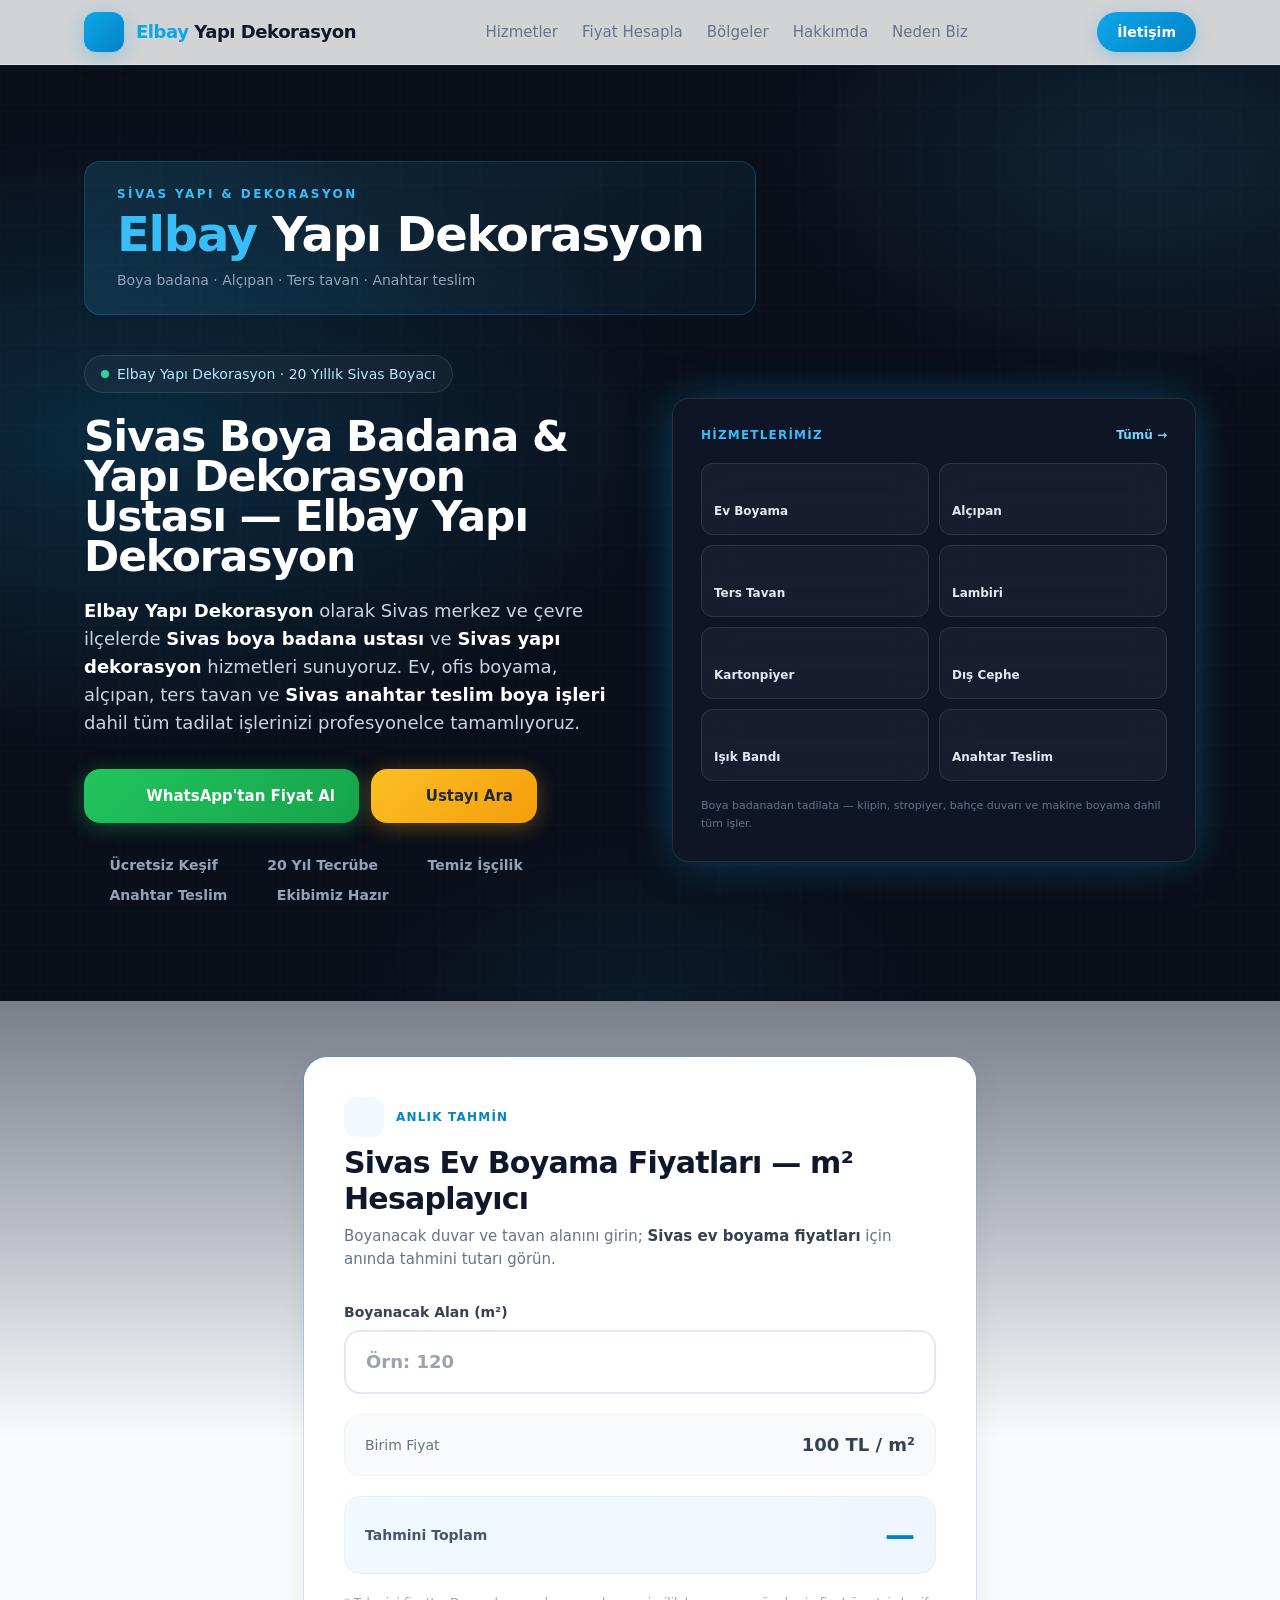
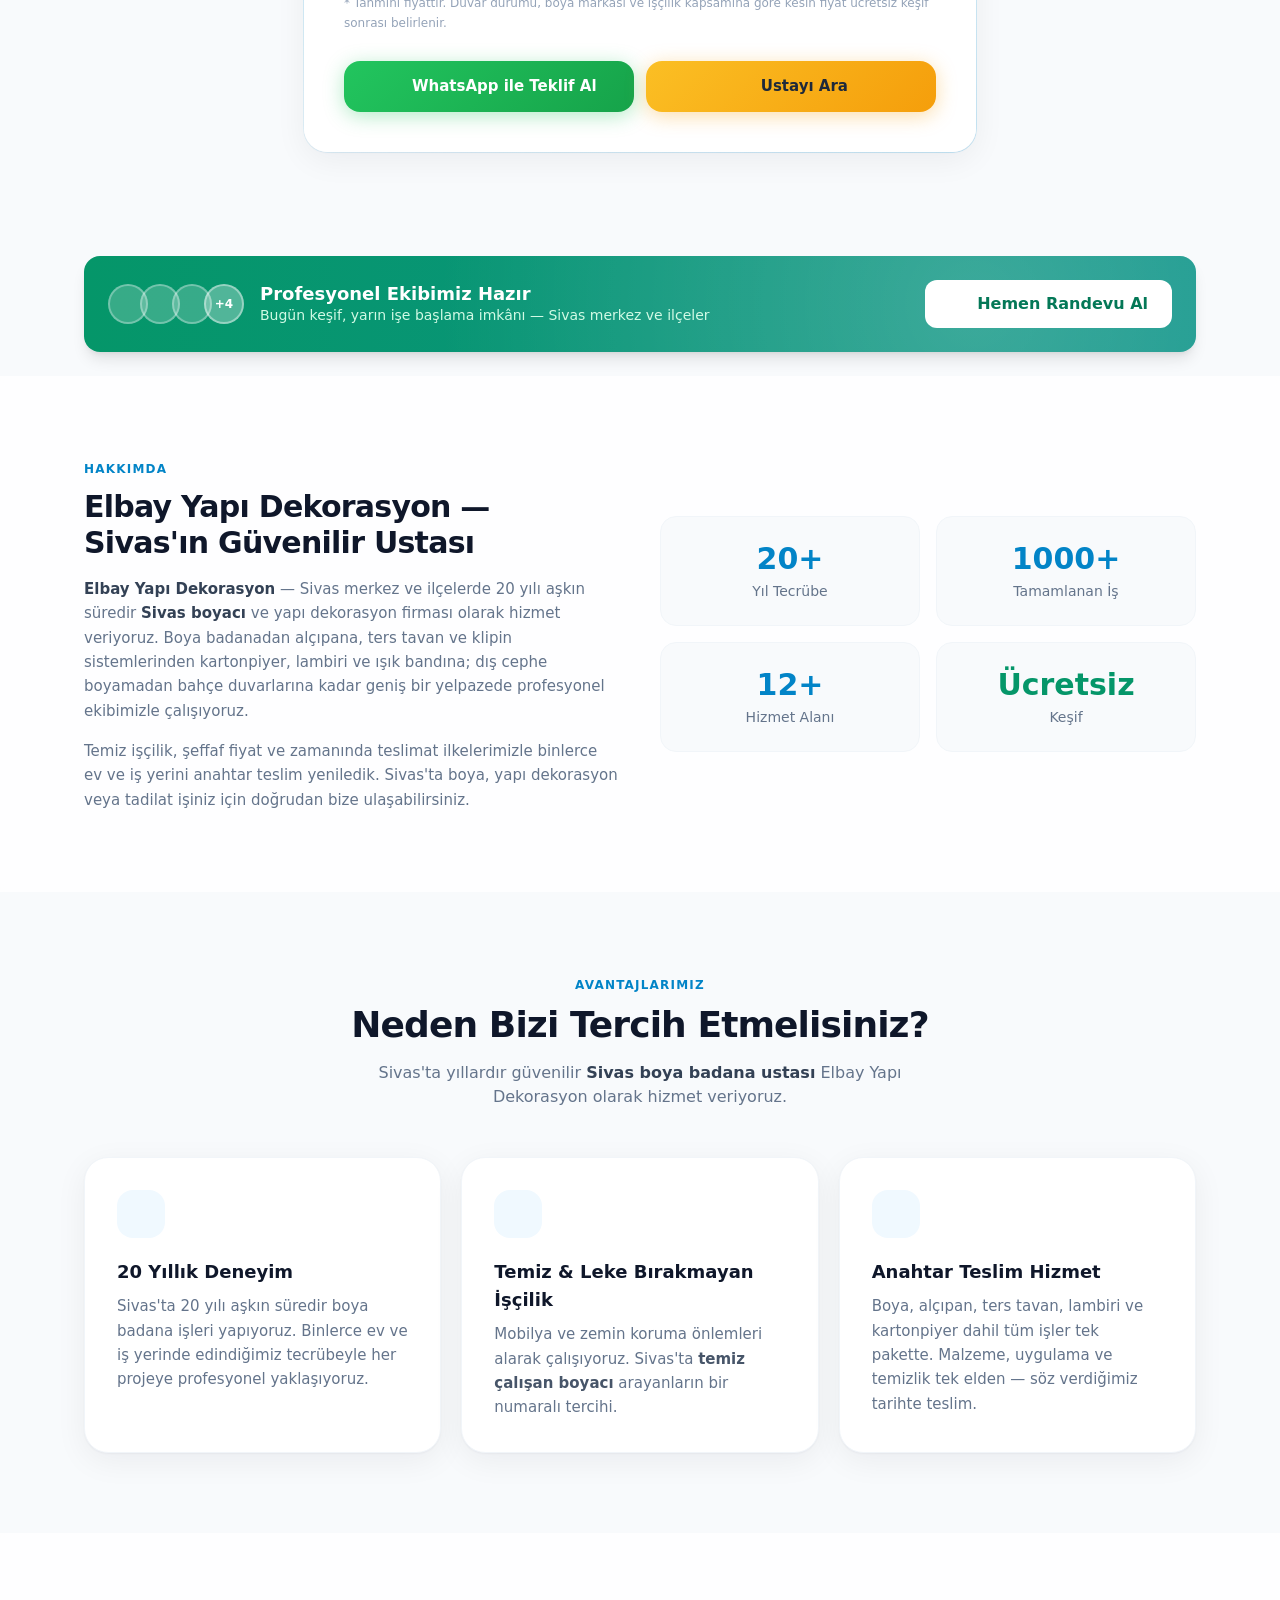
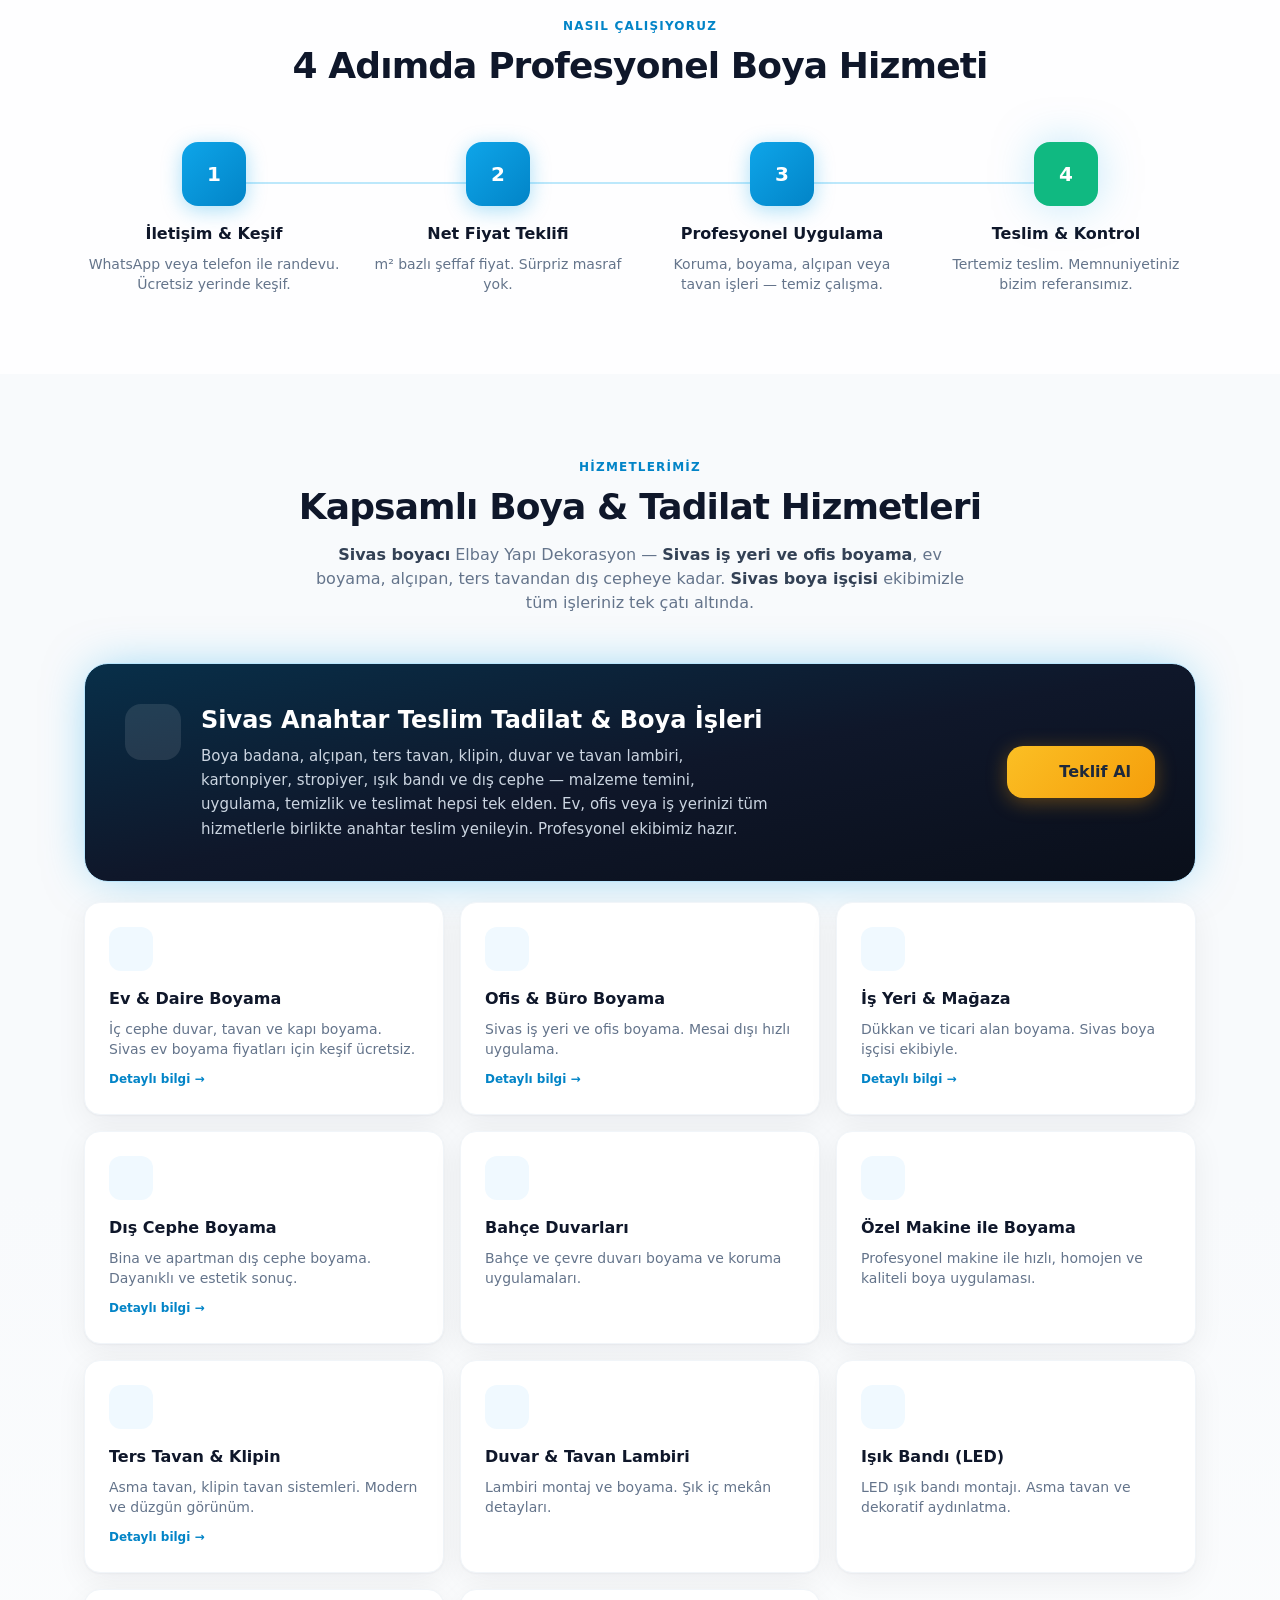
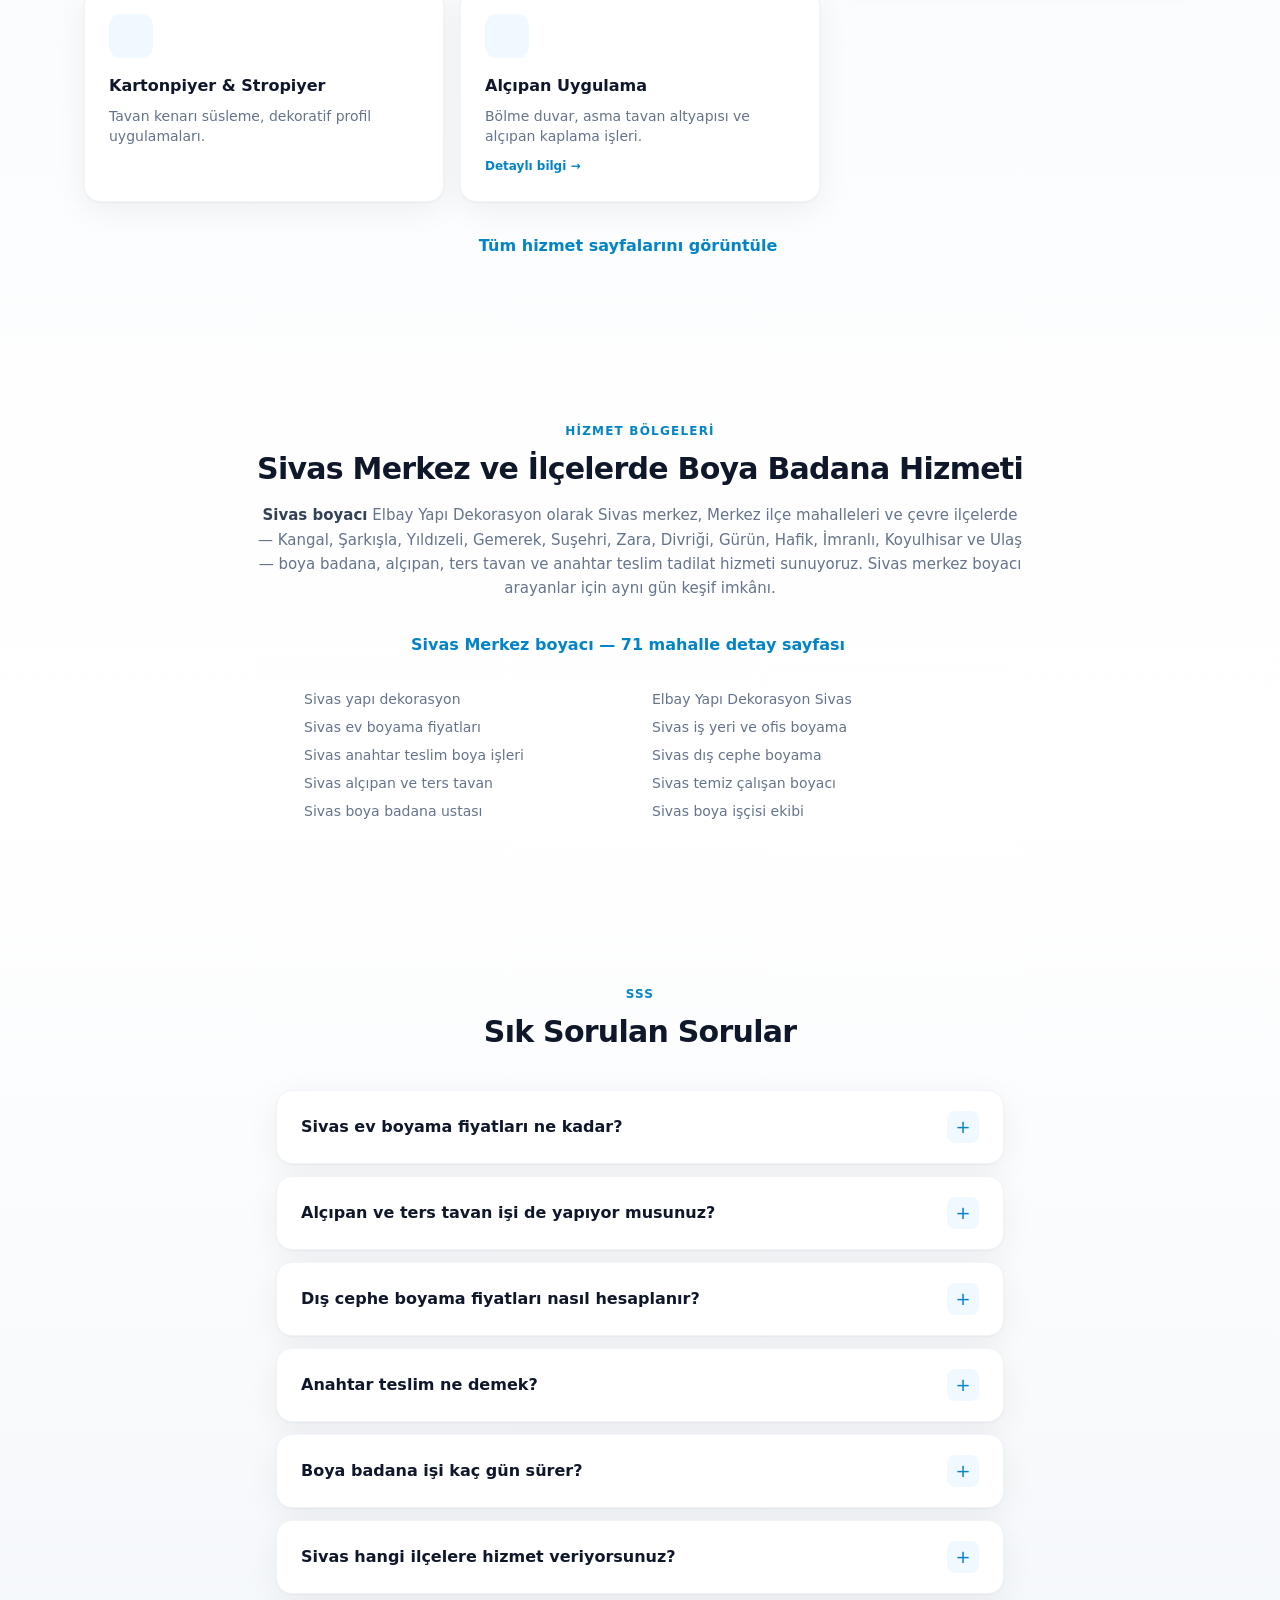
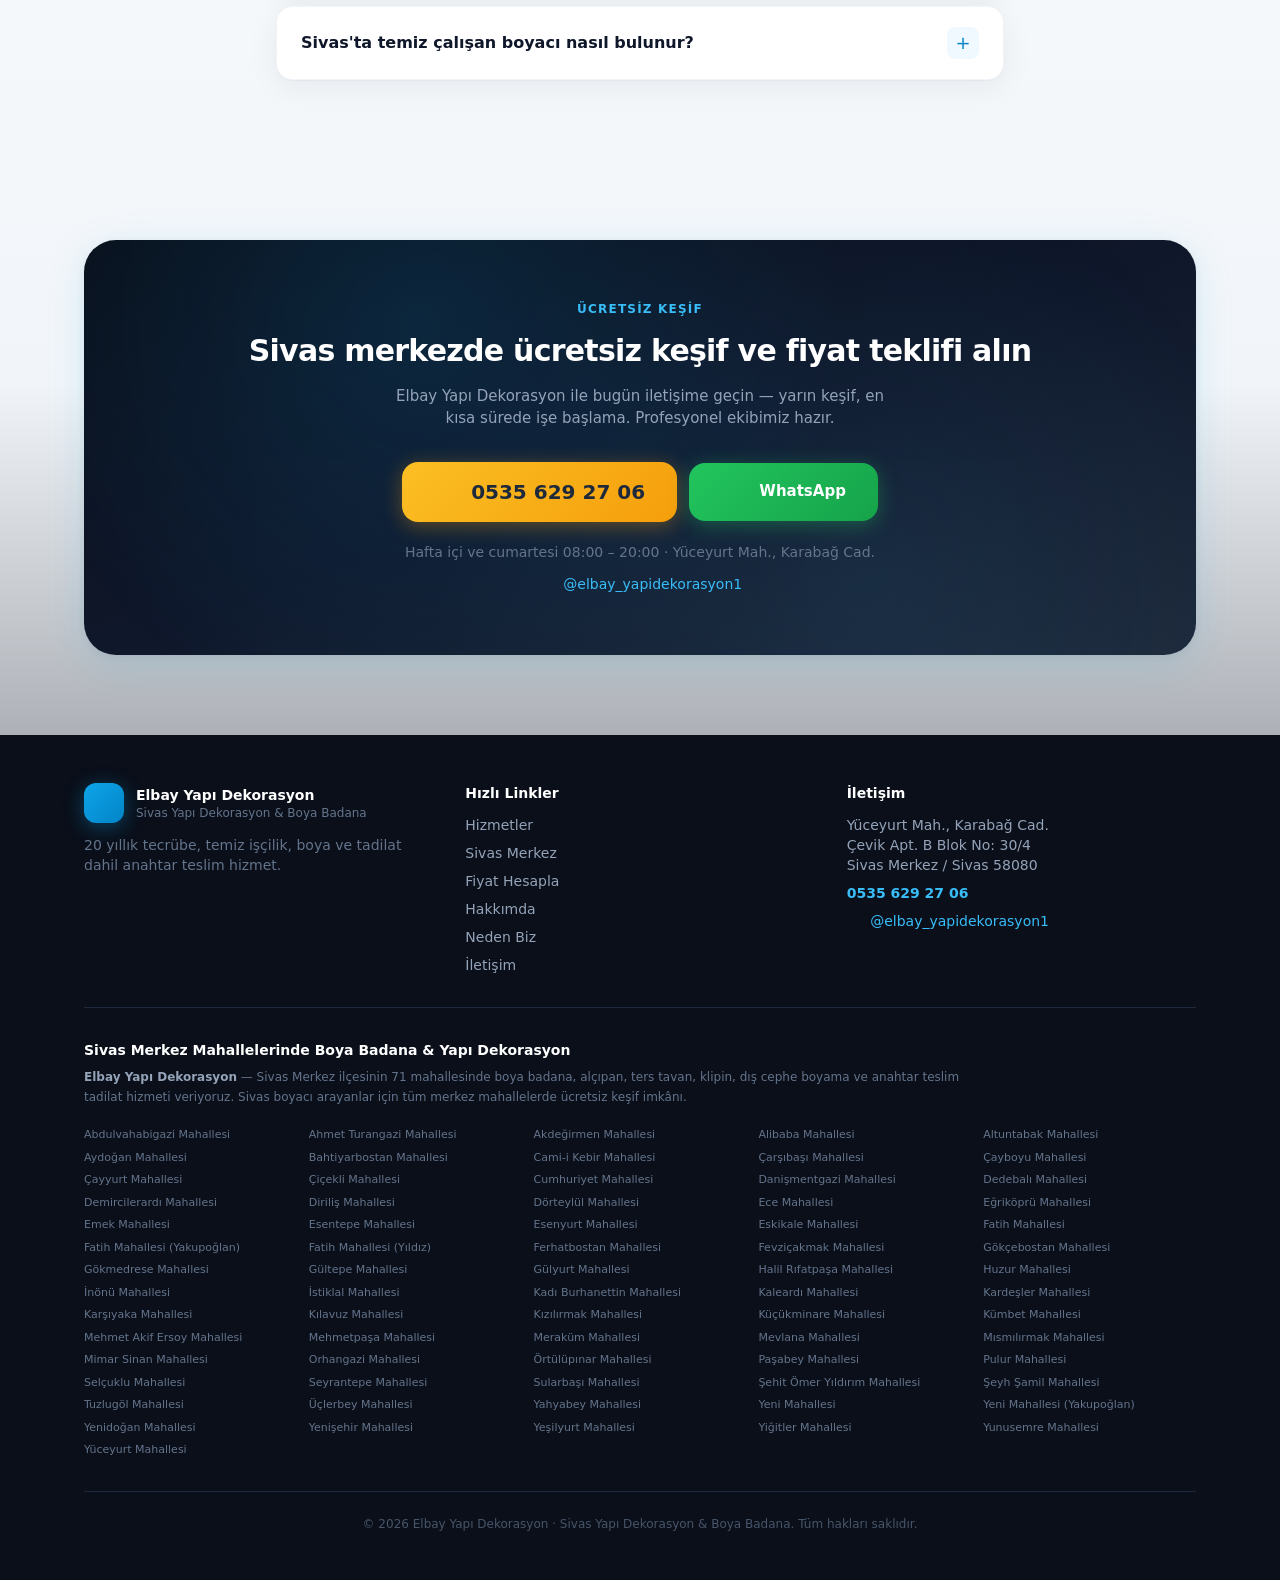
<file: index.html>
<!DOCTYPE html>
<html lang="tr">
<head>
  <meta charset="UTF-8">
  <meta name="viewport" content="width=device-width, initial-scale=1.0">
  <!-- SITE_BASE: Özel domain alınca base href ve canonical URL'leri güncelleyin -->
  <base href="https://ffurkann-bbztpe.github.io/alparslan-boya/">
  <title>Elbay Yapı Dekorasyon | Sivas Boya Badana | Alçıpan Ters Tavan 20 Yıl</title>
  <meta name="description" content="Elbay Yapı Dekorasyon — Sivas boya badana, yapı ve dekorasyon hizmetleri. Ev &amp; iş yeri boyama, alçıpan, ters tavan, dış cephe, anahtar teslim. 20 yıl tecrübe. Tel: 0535 629 27 06">
  <meta name="robots" content="index, follow, max-image-preview:large, max-snippet:-1, max-video-preview:-1">
  <meta name="author" content="Elbay Yapı Dekorasyon">
  <meta name="geo.region" content="TR-58">
  <meta name="geo.placename" content="Sivas">
  <meta name="geo.position" content="39.7477;37.0179">
  <meta name="ICBM" content="39.7477, 37.0179">
  <meta name="theme-color" content="#0c1222">
  <meta name="format-detection" content="telephone=yes">
  <!-- SITE_BASE: Özel domain alınca tüm ffurkann-bbztpe.github.io/alparslan-boya adreslerini değiştirin -->
  <link rel="canonical" href="https://ffurkann-bbztpe.github.io/alparslan-boya/">
  <link rel="alternate" hreflang="tr" href="https://ffurkann-bbztpe.github.io/alparslan-boya/">
  <link rel="alternate" hreflang="x-default" href="https://ffurkann-bbztpe.github.io/alparslan-boya/">

  <meta property="og:type" content="website">
  <meta property="og:site_name" content="Elbay Yapı Dekorasyon - Sivas Boya Badana">
  <meta property="og:locale" content="tr_TR">
  <meta property="og:title" content="Elbay Yapı Dekorasyon | Sivas Boya Badana | 20 Yıllık Tecrübe">
  <meta property="og:description" content="Sivas yapı dekorasyon, boya badana, alçıpan, ters tavan ve anahtar teslim tadilat. Ücretsiz keşif. 0535 629 27 06">
  <meta property="og:url" content="https://ffurkann-bbztpe.github.io/alparslan-boya/">
  <meta property="og:image" content="https://ffurkann-bbztpe.github.io/alparslan-boya/og-image.png">
  <meta property="og:image:secure_url" content="https://ffurkann-bbztpe.github.io/alparslan-boya/og-image.png">
  <meta property="og:image:type" content="image/png">
  <meta property="og:image:width" content="1200">
  <meta property="og:image:height" content="630">
  <meta property="og:image:alt" content="Elbay Yapı Dekorasyon — Sivas Boya Badana ve Yapı Dekorasyon Hizmetleri">

  <meta name="twitter:card" content="summary_large_image">
  <meta name="twitter:title" content="Elbay Yapı Dekorasyon | Sivas Boya Badana">
  <meta name="twitter:description" content="Sivas boyacı — ev boyama, alçıpan, ters tavan, anahtar teslim. Ücretsiz keşif: 0535 629 27 06">
  <meta name="twitter:image" content="https://ffurkann-bbztpe.github.io/alparslan-boya/og-image.png">

  <link rel="icon" href="data:image/svg+xml,%3Csvg xmlns='http://www.w3.org/2000/svg' viewBox='0 0 32 32'%3E%3Crect width='32' height='32' rx='8' fill='%230ea5e9'/%3E%3Cpath fill='white' d='M8 22v-2l4-10h8l4 10v2H8zm6-8h4l-1.5 4h-1L14 14z'/%3E%3C/svg%3E">

  <link rel="preload" href="assets/css/main.min.css" as="style">
  <link rel="stylesheet" href="assets/css/main.min.css">
  <link rel="preload" href="assets/icons.svg" as="image" type="image/svg+xml">

  <script type="application/ld+json">
  {
    "@context": "https://schema.org",
    "@graph": [
      {
        "@type": ["LocalBusiness", "HomeAndConstructionBusiness"],
        "@id": "https://ffurkann-bbztpe.github.io/alparslan-boya/#business",
        "name": "Elbay Yapı Dekorasyon",
        "alternateName": ["Elbay Yapı Dekorasyon Sivas", "Sivas Yapı Dekorasyon", "Sivas Boya Badana Ustası", "Sivas Boyacı"],
        "description": "Elbay Yapı Dekorasyon — Sivas merkez ve ilçelerde 20 yıllık tecrübeyle boya badana, yapı ve dekorasyon, alçıpan, ters tavan, dış cephe boyama ve anahtar teslim tadilat hizmeti.",
        "url": "https://ffurkann-bbztpe.github.io/alparslan-boya/",
        "telephone": "+905356292706",
        "priceRange": "₺₺",
        "image": [
          "https://ffurkann-bbztpe.github.io/alparslan-boya/og-image.png",
          "https://ffurkann-bbztpe.github.io/alparslan-boya/og-image.svg"
        ],
        "logo": "https://ffurkann-bbztpe.github.io/alparslan-boya/og-image.png",
        "founder": { "@type": "Person", "name": "Alparslan", "jobTitle": "Boya Badana Ustası" },
        "address": {
          "@type": "PostalAddress",
          "streetAddress": "Yüceyurt Mahallesi, Karabağ Caddesi, Çevik Apt. B Blok No: 30/4",
          "addressLocality": "Sivas",
          "addressRegion": "Sivas",
          "postalCode": "58080",
          "addressCountry": "TR"
        },
        "geo": { "@type": "GeoCoordinates", "latitude": 39.7234, "longitude": 37.0286 },
        "hasMap": "https://www.google.com/maps/search/?api=1&query=Y%C3%BCceyurt+Mahallesi+Karaba%C4%9F+Caddesi+Sivas+58080",
        "areaServed": [
          { "@type": "City", "name": "Sivas" },
          { "@type": "AdministrativeArea", "name": "Sivas Merkez" },
          { "@type": "City", "name": "Kangal" },
          { "@type": "City", "name": "Şarkışla" },
          { "@type": "City", "name": "Yıldızeli" },
          { "@type": "City", "name": "Gemerek" },
          { "@type": "City", "name": "Suşehri" },
          { "@type": "City", "name": "Zara" },
          { "@type": "City", "name": "Divriği" },
          { "@type": "City", "name": "Gürün" },
          { "@type": "City", "name": "Hafik" },
          { "@type": "City", "name": "İmranlı" },
          { "@type": "City", "name": "Koyulhisar" },
          { "@type": "City", "name": "Ulaş" }
        ],
        "sameAs": [
          "https://www.instagram.com/elbay_yapidekorasyon1/",
          "https://wa.me/905356292706"
        ],
        "contactPoint": [
          {
            "@type": "ContactPoint",
            "telephone": "+905356292706",
            "contactType": "customer service",
            "areaServed": "TR",
            "availableLanguage": ["Turkish"],
            "hoursAvailable": {
              "@type": "OpeningHoursSpecification",
              "dayOfWeek": ["Monday","Tuesday","Wednesday","Thursday","Friday","Saturday"],
              "opens": "08:00",
              "closes": "20:00"
            }
          },
          {
            "@type": "ContactPoint",
            "contactType": "sales",
            "url": "https://www.instagram.com/elbay_yapidekorasyon1/",
            "availableLanguage": ["Turkish"]
          }
        ],
        "openingHoursSpecification": {
          "@type": "OpeningHoursSpecification",
          "dayOfWeek": ["Monday","Tuesday","Wednesday","Thursday","Friday","Saturday"],
          "opens": "08:00",
          "closes": "20:00"
        },
        "knowsAbout": ["Boya badana", "Yapı dekorasyon", "Alçıpan", "Ters tavan", "Dış cephe boyama", "Anahtar teslim tadilat", "Kartonpiyer", "Lambiri"],
        "hasOfferCatalog": {
          "@type": "OfferCatalog",
          "name": "Sivas Boya ve Tadilat Hizmetleri",
          "itemListElement": [
            { "@type": "Offer", "itemOffered": { "@type": "Service", "name": "Sivas Ev ve Daire Boyama", "serviceType": "İç cephe boyama" }},
            { "@type": "Offer", "itemOffered": { "@type": "Service", "name": "Sivas Ofis ve Büro Boyama", "serviceType": "Sivas iş yeri ve ofis boyama" }},
            { "@type": "Offer", "itemOffered": { "@type": "Service", "name": "Sivas İş Yeri Boyama", "serviceType": "Ticari alan boyama" }},
            { "@type": "Offer", "itemOffered": { "@type": "Service", "name": "Sivas Dış Cephe Boyama", "serviceType": "Dış cephe boyama" }},
            { "@type": "Offer", "itemOffered": { "@type": "Service", "name": "Sivas Alçıpan Uygulama", "serviceType": "Alçıpan montaj" }},
            { "@type": "Offer", "itemOffered": { "@type": "Service", "name": "Sivas Ters Tavan ve Klipin", "serviceType": "Asma tavan" }},
            { "@type": "Offer", "itemOffered": { "@type": "Service", "name": "Sivas Duvar ve Tavan Lambiri", "serviceType": "Lambiri montaj" }},
            { "@type": "Offer", "itemOffered": { "@type": "Service", "name": "Sivas Kartonpiyer ve Stropiyer", "serviceType": "Dekorasyon" }},
            { "@type": "Offer", "itemOffered": { "@type": "Service", "name": "Sivas Işık Bandı Montajı", "serviceType": "LED aydınlatma" }},
            { "@type": "Offer", "itemOffered": { "@type": "Service", "name": "Sivas Anahtar Teslim Tadilat", "serviceType": "Sivas anahtar teslim boya işleri" }},
            { "@type": "Offer", "itemOffered": { "@type": "Service", "name": "Sivas Bahçe Duvarı Boyama", "serviceType": "Bahçe duvar boyama" }},
            { "@type": "Offer", "itemOffered": { "@type": "Service", "name": "Sivas Makine ile Boyama", "serviceType": "Profesyonel boya makinesi" }}
          ]
        },
        "makesOffer": {
          "@type": "Offer",
          "name": "Sivas Ev Boyama m² Fiyatı",
          "price": "100",
          "priceCurrency": "TRY",
          "priceSpecification": {
            "@type": "UnitPriceSpecification",
            "price": "100",
            "priceCurrency": "TRY",
            "unitCode": "MTK",
            "unitText": "metrekare"
          },
          "description": "Sivas ev boyama fiyatları metrekareye göre hesaplanır. Tahmini birim fiyat 100 TL/m²."
        }
      },
      {
        "@type": "WebSite",
        "@id": "https://ffurkann-bbztpe.github.io/alparslan-boya/#website",
        "url": "https://ffurkann-bbztpe.github.io/alparslan-boya/",
        "name": "Elbay Yapı Dekorasyon",
        "inLanguage": "tr-TR",
        "publisher": { "@id": "https://ffurkann-bbztpe.github.io/alparslan-boya/#business" },
        "potentialAction": [
          {
            "@type": "ContactAction",
            "name": "WhatsApp ile iletişim",
            "target": "https://wa.me/905356292706"
          },
          {
            "@type": "ContactAction",
            "name": "Telefon ile ara",
            "target": "tel:+905356292706"
          }
        ]
      },
      {
        "@type": "WebPage",
        "@id": "https://ffurkann-bbztpe.github.io/alparslan-boya/#webpage",
        "url": "https://ffurkann-bbztpe.github.io/alparslan-boya/",
        "name": "Elbay Yapı Dekorasyon | Sivas Boya Badana ve Yapı Dekorasyon",
        "description": "Elbay Yapı Dekorasyon Sivas — boya badana, yapı dekorasyon, ev boyama fiyatları, alçıpan, ters tavan ve anahtar teslim hizmet.",
        "inLanguage": "tr-TR",
        "isPartOf": { "@id": "https://ffurkann-bbztpe.github.io/alparslan-boya/#website" },
        "about": { "@id": "https://ffurkann-bbztpe.github.io/alparslan-boya/#business" },
        "primaryImageOfPage": "https://ffurkann-bbztpe.github.io/alparslan-boya/og-image.png"
      },
      {
        "@type": "BreadcrumbList",
        "@id": "https://ffurkann-bbztpe.github.io/alparslan-boya/#breadcrumb",
        "itemListElement": [
          { "@type": "ListItem", "position": 1, "name": "Ana Sayfa", "item": "https://ffurkann-bbztpe.github.io/alparslan-boya/" },
          { "@type": "ListItem", "position": 2, "name": "Sivas Boya Badana Hizmetleri", "item": "https://ffurkann-bbztpe.github.io/alparslan-boya/#hizmetler" }
        ]
      },
      {
        "@type": "FAQPage",
        "@id": "https://ffurkann-bbztpe.github.io/alparslan-boya/#faq",
        "mainEntity": [
          { "@type": "Question", "name": "Sivas ev boyama fiyatları ne kadar?", "acceptedAnswer": { "@type": "Answer", "text": "Sivas ev boyama fiyatları metrekareye göre değişir. Ortalama 100 TL/m²'den başlayan tahmini fiyatlar sitedeki hesaplayıcı ile görülebilir. Kesin fiyat ücretsiz keşif sonrası belirlenir." }},
          { "@type": "Question", "name": "Alçıpan ve ters tavan işi de yapıyor musunuz?", "acceptedAnswer": { "@type": "Answer", "text": "Evet. Alçıpan uygulama, ters tavan, klipin tavan, duvar ve tavan lambiri, kartonpiyer, stropiyer ve ışık bandı montajı profesyonel ekiple anahtar teslim yapılır." }},
          { "@type": "Question", "name": "Dış cephe boyama fiyatları nasıl hesaplanır?", "acceptedAnswer": { "@type": "Answer", "text": "Sivas dış cephe boyama fiyatları cephe durumu, yükseklik ve metrekareye göre belirlenir. Ücretsiz keşif sonrası net fiyat teklifi sunulur." }},
          { "@type": "Question", "name": "Anahtar teslim ne demek?", "acceptedAnswer": { "@type": "Answer", "text": "Boya badana, alçıpan, ters tavan, lambiri, kartonpiyer, ışık bandı ve dış cephe dahil tüm işlerin malzeme, uygulama, temizlik ve teslimatı tek elden yönetilir." }},
          { "@type": "Question", "name": "Boya badana işi kaç gün sürer?", "acceptedAnswer": { "@type": "Answer", "text": "Metrekare ve iş kapsamına göre değişir. Ortalama bir daire 2-4 gün sürer. Büyük projeler keşif sonrası planlanır." }},
          { "@type": "Question", "name": "Sivas hangi ilçelere hizmet veriyorsunuz?", "acceptedAnswer": { "@type": "Answer", "text": "Sivas merkez ve Kangal, Şarkışla, Yıldızeli, Gemerek, Suşehri, Zara, Divriği, Gürün, Hafik, İmranlı, Koyulhisar, Ulaş ilçelerine boya badana ve tadilat hizmeti sunulmaktadır." }},
          { "@type": "Question", "name": "Sivas'ta temiz çalışan boyacı nasıl bulunur?", "acceptedAnswer": { "@type": "Answer", "text": "Elbay Yapı Dekorasyon olarak mobilya ve zemin koruma önlemleri alınır, iş bitiminde mekân tertemiz teslim edilir. Sivas temiz çalışan boyacı arayanlar için 20 yıllık tecrübeli ekip hizmet verir." }}
        ]
      }
    ]
  }
  </script>

</head>
<body class="page-bg text-slate-700 antialiased pb-mobile">

  <!-- Header -->
  <header id="header" class="site-header sticky top-0 z-50 transition-shadow duration-300">
    <div class="max-w-6xl mx-auto px-5 h-16 flex items-center justify-between gap-4">
      <a href="index.html" class="flex items-center gap-3 shrink-0 min-w-0" aria-label="Elbay Yapı Dekorasyon Ana Sayfa">
        <span class="flex items-center justify-center w-10 h-10 rounded-xl btn-accent text-white shrink-0">
          <svg class="ic ic-sm" aria-hidden="true"><use href="assets/icons.svg#paint-roller"/></svg>
        </span>
        <span class="text-sm sm:text-base md:text-lg font-bold tracking-tight leading-tight truncate">
          <span class="brand-accent">Elbay</span><span class="text-slate-900"> Yapı Dekorasyon</span>
        </span>
      </a>

      <nav class="hidden md:flex items-center gap-6 text-[15px] font-medium" aria-label="Ana menü">
        <a href="#hizmetler" class="nav-link" data-section="hizmetler">Hizmetler</a>
        <a href="#hesapla" class="nav-link" data-section="hesapla">Fiyat Hesapla</a>
        <a href="bolgeler/sivas-merkez-boyaci.html" class="nav-link">Bölgeler</a>
        <a href="#hakkimda" class="nav-link" data-section="hakkimda">Hakkımda</a>
        <a href="#neden-biz" class="nav-link" data-section="neden-biz">Neden Biz</a>
      </nav>

      <details class="md:hidden relative shrink-0">
        <summary class="list-none cursor-pointer text-sm font-semibold text-accent-600 px-3 py-2 rounded-lg bg-sky-50 border border-sky-100">Menü</summary>
        <div class="absolute right-0 top-full mt-2 w-48 bg-white border border-slate-100 rounded-xl shadow-card py-2 z-50">
          <a href="#hizmetler" class="block px-4 py-2.5 text-sm hover:bg-slate-50">Hizmetler</a>
          <a href="bolgeler/sivas-merkez-boyaci.html" class="block px-4 py-2.5 text-sm hover:bg-slate-50">Bölgeler</a>
          <a href="#hesapla" class="block px-4 py-2.5 text-sm hover:bg-slate-50">Fiyat Hesapla</a>
          <a href="#iletisim" class="block px-4 py-2.5 text-sm hover:bg-slate-50">İletişim</a>
        </div>
      </details>

      <a href="#iletisim"
         class="btn-contact hidden sm:inline-flex items-center text-white font-semibold text-sm px-5 py-2.5 rounded-full shrink-0"
         aria-label="İletişim">
        İletişim
      </a>
    </div>
  </header>

  <main>

    <!-- Hero -->
    <section class="hero-mesh mesh-animate relative overflow-hidden text-white">
      <div class="absolute inset-0 opacity-[.03]" aria-hidden="true"
           style="background-image: url('data:image/svg+xml,%3Csvg width=&quot;40&quot; height=&quot;40&quot; xmlns=&quot;http://www.w3.org/2000/svg&quot;%3E%3Cpath d=&quot;M0 0h40v40H0z&quot; fill=&quot;none&quot; stroke=&quot;%23fff&quot; stroke-width=&quot;.5&quot;/%3E%3C/svg%3E');">
      </div>

      <div class="relative max-w-6xl mx-auto px-5 py-16 md:py-24">
        <!-- Marka alanı - hero boşluk -->
        <div class="section-fade hero-brand-watermark rounded-2xl px-6 py-5 md:px-8 md:py-6 mb-10 max-w-2xl">
          <p class="text-xs font-bold uppercase tracking-[0.2em] text-sky-400 mb-2">Sivas Yapı &amp; Dekorasyon</p>
          <p class="text-3xl sm:text-4xl md:text-5xl font-extrabold tracking-tight leading-none">
            <span class="text-sky-400">Elbay</span> <span class="text-white">Yapı Dekorasyon</span>
          </p>
          <p class="text-slate-400 text-sm mt-3">Boya badana · Alçıpan · Ters tavan · Anahtar teslim</p>
        </div>

        <div class="grid lg:grid-cols-2 gap-12 lg:gap-16 items-center">

          <!-- Sol -->
          <div class="section-fade">
            <div class="inline-flex items-center gap-2 glass px-4 py-2 rounded-full text-sm font-medium text-sky-200 mb-6">
              <span class="flex h-2 w-2 rounded-full bg-emerald-400 team-pulse"></span>
              Elbay Yapı Dekorasyon · 20 Yıllık Sivas Boyacı
            </div>

            <h1 class="text-3xl sm:text-4xl lg:text-[2.65rem] font-extrabold leading-[1.12] tracking-tight mb-5">
              Sivas Boya Badana &amp; Yapı Dekorasyon Ustası — Elbay Yapı Dekorasyon
            </h1>

            <p class="text-base md:text-lg text-slate-300 mb-8 leading-relaxed">
              <strong class="text-white">Elbay Yapı Dekorasyon</strong> olarak Sivas merkez ve çevre ilçelerde <strong class="text-white">Sivas boya badana ustası</strong> ve <strong class="text-white">Sivas yapı dekorasyon</strong> hizmetleri sunuyoruz. Ev, ofis boyama, alçıpan, ters tavan ve <strong class="text-white">Sivas anahtar teslim boya işleri</strong> dahil tüm tadilat işlerinizi profesyonelce tamamlıyoruz.
            </p>

            <div class="flex flex-col sm:flex-row gap-3 mb-8">
              <a href="https://wa.me/905356292706?text=Merhaba%2C%20Sivas%20boya%20badana%20hizmeti%20i%C3%A7in%20fiyat%20almak%20istiyorum."
                 class="btn-wa inline-flex items-center justify-center gap-3 text-white font-bold px-6 py-3.5 rounded-2xl text-[15px]"
                 aria-label="WhatsApp'tan fiyat al">
                <svg class="ic ic-xl" aria-hidden="true"><use href="assets/icons.svg#whatsapp"/></svg>
                WhatsApp'tan Fiyat Al
              </a>
              <a href="tel:05356292706"
                 class="btn-call inline-flex items-center justify-center gap-3 font-bold px-6 py-3.5 rounded-2xl text-[15px]"
                 aria-label="Ustayı ara">
                <svg class="ic" aria-hidden="true"><use href="assets/icons.svg#phone"/></svg>
                Ustayı Ara
              </a>
            </div>

            <!-- Güven şeridi -->
            <div class="flex flex-wrap gap-x-6 gap-y-2.5 text-xs md:text-sm font-semibold text-slate-400">
              <span class="flex items-center gap-2"><svg class="ic text-sky-400" aria-hidden="true"><use href="assets/icons.svg#check"/></svg> Ücretsiz Keşif</span>
              <span class="flex items-center gap-2"><svg class="ic text-sky-400" aria-hidden="true"><use href="assets/icons.svg#check"/></svg> 20 Yıl Tecrübe</span>
              <span class="flex items-center gap-2"><svg class="ic text-sky-400" aria-hidden="true"><use href="assets/icons.svg#check"/></svg> Temiz İşçilik</span>
              <span class="flex items-center gap-2"><svg class="ic text-sky-400" aria-hidden="true"><use href="assets/icons.svg#check"/></svg> Anahtar Teslim</span>
              <span class="flex items-center gap-2"><svg class="ic text-emerald-400" aria-hidden="true"><use href="assets/icons.svg#check"/></svg> Ekibimiz Hazır</span>
            </div>
          </div>

          <!-- Sağ: Hizmetlerimiz -->
          <div class="section-fade" style="transition-delay:.15s">
            <div class="relative rounded-2xl bg-slate-900/90 p-6 md:p-7 border border-white/10 shadow-glow">
              <div class="flex items-center justify-between mb-5">
                <span class="text-xs font-bold uppercase tracking-widest text-sky-400">Hizmetlerimiz</span>
                <a href="#hizmetler" class="text-xs font-semibold text-sky-300 hover:text-white transition-colors">Tümü →</a>
              </div>

              <div class="grid grid-cols-2 gap-2.5">
                <a href="#hizmetler" class="glass rounded-xl px-3 py-3 hover:bg-white/10 transition-colors group">
                  <svg class="ic ic-sm ic-block text-sky-400" aria-hidden="true"><use href="assets/icons.svg#house"/></svg>
                  <span class="text-xs font-semibold text-slate-200 group-hover:text-white">Ev Boyama</span>
                </a>
                <a href="#hizmetler" class="glass rounded-xl px-3 py-3 hover:bg-white/10 transition-colors group">
                  <svg class="ic ic-sm ic-block text-sky-400" aria-hidden="true"><use href="assets/icons.svg#layer-group"/></svg>
                  <span class="text-xs font-semibold text-slate-200 group-hover:text-white">Alçıpan</span>
                </a>
                <a href="#hizmetler" class="glass rounded-xl px-3 py-3 hover:bg-white/10 transition-colors group">
                  <svg class="ic ic-sm ic-block text-sky-400" aria-hidden="true"><use href="assets/icons.svg#grip-lines"/></svg>
                  <span class="text-xs font-semibold text-slate-200 group-hover:text-white">Ters Tavan</span>
                </a>
                <a href="#hizmetler" class="glass rounded-xl px-3 py-3 hover:bg-white/10 transition-colors group">
                  <svg class="ic ic-sm ic-block text-sky-400" aria-hidden="true"><use href="assets/icons.svg#ruler-combined"/></svg>
                  <span class="text-xs font-semibold text-slate-200 group-hover:text-white">Lambiri</span>
                </a>
                <a href="#hizmetler" class="glass rounded-xl px-3 py-3 hover:bg-white/10 transition-colors group">
                  <svg class="ic ic-sm ic-block text-sky-400" aria-hidden="true"><use href="assets/icons.svg#shapes"/></svg>
                  <span class="text-xs font-semibold text-slate-200 group-hover:text-white">Kartonpiyer</span>
                </a>
                <a href="#hizmetler" class="glass rounded-xl px-3 py-3 hover:bg-white/10 transition-colors group">
                  <svg class="ic ic-sm ic-block text-sky-400" aria-hidden="true"><use href="assets/icons.svg#city"/></svg>
                  <span class="text-xs font-semibold text-slate-200 group-hover:text-white">Dış Cephe</span>
                </a>
                <a href="#hizmetler" class="glass rounded-xl px-3 py-3 hover:bg-white/10 transition-colors group">
                  <svg class="ic ic-sm ic-block text-sky-400" aria-hidden="true"><use href="assets/icons.svg#lightbulb"/></svg>
                  <span class="text-xs font-semibold text-slate-200 group-hover:text-white">Işık Bandı</span>
                </a>
                <a href="#hizmetler" class="glass rounded-xl px-3 py-3 hover:bg-white/10 transition-colors group">
                  <svg class="ic ic-sm ic-block text-emerald-400" aria-hidden="true"><use href="assets/icons.svg#key"/></svg>
                  <span class="text-xs font-semibold text-slate-200 group-hover:text-white">Anahtar Teslim</span>
                </a>
              </div>

              <p class="mt-4 text-[11px] text-slate-500 leading-relaxed">
                Boya badanadan tadilata — klipin, stropiyer, bahçe duvarı ve makine boyama dahil tüm işler.
              </p>
            </div>
          </div>
        </div>
      </div>
    </section>

    <!-- Fiyat Hesaplayıcı -->
    <section id="hesapla" class="py-16 md:py-20 -mt-6 relative z-10" aria-labelledby="hesapla-baslik">
      <div class="max-w-6xl mx-auto px-5">
        <div class="section-fade gradient-border shadow-card max-w-2xl mx-auto">
          <div class="relative rounded-3xl bg-white p-8 md:p-10">
            <div class="flex items-center gap-3 mb-2">
              <span class="flex h-10 w-10 items-center justify-center rounded-xl bg-sky-50 text-accent-600">
                <svg class="ic" aria-hidden="true"><use href="assets/icons.svg#calculator"/></svg>
              </span>
              <span class="text-xs font-bold uppercase tracking-widest text-accent-600">Anlık Tahmin</span>
            </div>

            <h2 id="hesapla-baslik" class="text-2xl md:text-3xl font-extrabold text-slate-900 tracking-tight mb-2">
              Sivas Ev Boyama Fiyatları — m² Hesaplayıcı
            </h2>
            <p class="text-slate-500 text-[15px] mb-8">
              Boyanacak duvar ve tavan alanını girin; <strong class="text-slate-700">Sivas ev boyama fiyatları</strong> için anında tahmini tutarı görün.
            </p>

            <div class="space-y-5">
              <div>
                <label for="metrekare" class="block text-sm font-semibold text-slate-700 mb-2">
                  Boyanacak Alan (m²)
                </label>
                <input type="number" id="metrekare" min="1" max="10000" placeholder="Örn: 120"
                       class="calc-input w-full text-lg font-bold text-slate-900 px-5 py-4 rounded-2xl border-2 border-slate-200 transition-all duration-200"
                       aria-describedby="calc-note">
              </div>

              <div class="flex items-center justify-between bg-slate-50 rounded-2xl px-5 py-4 border border-slate-100">
                <span class="text-sm font-medium text-slate-500">Birim Fiyat</span>
                <span class="text-lg font-bold text-slate-700">100 TL / m²</span>
              </div>

              <div class="bg-gradient-to-r from-sky-50 to-blue-50 rounded-2xl px-5 py-5 border border-sky-100">
                <div class="flex items-center justify-between">
                  <span class="text-sm font-semibold text-slate-600">Tahmini Toplam</span>
                  <span id="toplam-fiyat" class="text-3xl font-extrabold text-accent-600">—</span>
                </div>
              </div>

              <p id="calc-note" class="text-xs text-slate-400 leading-relaxed">
                * Tahmini fiyattır. Duvar durumu, boya markası ve işçilik kapsamına göre kesin fiyat ücretsiz keşif sonrası belirlenir.
              </p>

              <div class="flex flex-col sm:flex-row gap-3 pt-2">
                <a id="wa-teklif" href="https://wa.me/905356292706?text=Merhaba%2C%20boya%20badana%20hizmeti%20i%C3%A7in%20fiyat%20teklifi%20almak%20istiyorum."
                   class="btn-wa flex-1 inline-flex items-center justify-center gap-2 text-white font-bold py-3.5 rounded-2xl text-[15px]"
                   aria-label="WhatsApp ile teklif al">
                  <svg class="ic ic-lg" aria-hidden="true"><use href="assets/icons.svg#whatsapp"/></svg>
                  WhatsApp ile Teklif Al
                </a>
                <a href="tel:05356292706"
                   class="btn-call flex-1 inline-flex items-center justify-center gap-2 font-bold py-3.5 rounded-2xl text-[15px]"
                   aria-label="Ustayı ara">
                  <svg class="ic" aria-hidden="true"><use href="assets/icons.svg#phone"/></svg>
                  Ustayı Ara
                </a>
              </div>
            </div>
          </div>
        </div>
      </div>
    </section>

    <!-- Ekibimiz Hazır -->
    <section class="py-6" aria-label="Ekip durumu">
      <div class="max-w-6xl mx-auto px-5">
        <div class="section-fade relative overflow-hidden rounded-2xl bg-gradient-to-r from-emerald-600 to-teal-600 p-5 md:p-6 shadow-lg">
          <div class="absolute inset-0 opacity-20" aria-hidden="true"
               style="background: radial-gradient(circle at 80% 50%, white 0%, transparent 60%);"></div>
          <div class="relative flex flex-col sm:flex-row items-center justify-between gap-4 text-white">
            <div class="flex items-center gap-4">
              <div class="flex -space-x-2">
                <span class="flex h-10 w-10 items-center justify-center rounded-full bg-white/20 border-2 border-white/30 text-sm"><svg class="ic" aria-hidden="true"><use href="assets/icons.svg#user"/></svg></span>
                <span class="flex h-10 w-10 items-center justify-center rounded-full bg-white/20 border-2 border-white/30 text-sm"><svg class="ic" aria-hidden="true"><use href="assets/icons.svg#user"/></svg></span>
                <span class="flex h-10 w-10 items-center justify-center rounded-full bg-white/20 border-2 border-white/30 text-sm"><svg class="ic" aria-hidden="true"><use href="assets/icons.svg#user"/></svg></span>
                <span class="flex h-10 w-10 items-center justify-center rounded-full bg-white/30 border-2 border-white/40 text-xs font-bold">+4</span>
              </div>
              <div>
                <p class="font-extrabold text-lg leading-tight">Profesyonel Ekibimiz Hazır</p>
                <p class="text-emerald-100 text-sm">Bugün keşif, yarın işe başlama imkânı — Sivas merkez ve ilçeler</p>
              </div>
            </div>
            <a href="https://wa.me/905356292706?text=Merhaba%2C%20%C3%BCcretsiz%20ke%C5%9Fif%20i%C3%A7in%20randevu%20almak%20istiyorum.%20Ekibiniz%20m%C3%BCsait%20mi%3F"
               class="inline-flex items-center gap-2 bg-white text-emerald-700 font-bold px-6 py-3 rounded-xl hover:bg-emerald-50 transition-colors shrink-0">
              <svg class="ic" aria-hidden="true"><use href="assets/icons.svg#whatsapp"/></svg>
              Hemen Randevu Al
            </a>
          </div>
        </div>
      </div>
    </section>

    <!-- Hakkımda -->
    <section id="hakkimda" class="py-16 md:py-20 bg-white/80 backdrop-blur-sm" aria-labelledby="hakkimda-baslik">
      <div class="max-w-6xl mx-auto px-5">
        <div class="section-fade grid md:grid-cols-2 gap-10 items-center">
          <div>
            <span class="inline-block text-xs font-bold uppercase tracking-widest text-accent-600 mb-3">Hakkımda</span>
            <h2 id="hakkimda-baslik" class="text-2xl md:text-3xl font-extrabold text-slate-900 tracking-tight mb-4">
              Elbay Yapı Dekorasyon — Sivas'ın Güvenilir Ustası
            </h2>
            <p class="text-slate-500 text-[15px] leading-relaxed mb-4">
              <strong class="text-slate-700">Elbay Yapı Dekorasyon</strong> — Sivas merkez ve ilçelerde 20 yılı aşkın süredir <strong class="text-slate-700">Sivas boyacı</strong> ve yapı dekorasyon firması olarak hizmet veriyoruz. Boya badanadan alçıpana, ters tavan ve klipin sistemlerinden kartonpiyer, lambiri ve ışık bandına; dış cephe boyamadan bahçe duvarlarına kadar geniş bir yelpazede profesyonel ekibimizle çalışıyoruz.
            </p>
            <p class="text-slate-500 text-[15px] leading-relaxed">
              Temiz işçilik, şeffaf fiyat ve zamanında teslimat ilkelerimizle binlerce ev ve iş yerini anahtar teslim yeniledik. Sivas'ta boya, yapı dekorasyon veya tadilat işiniz için doğrudan bize ulaşabilirsiniz.
            </p>
          </div>
          <div class="grid grid-cols-2 gap-4">
            <div class="bg-slate-50 rounded-2xl p-6 border border-slate-100 text-center">
              <p class="text-3xl font-extrabold text-accent-600">20+</p>
              <p class="text-sm text-slate-500 mt-1 font-medium">Yıl Tecrübe</p>
            </div>
            <div class="bg-slate-50 rounded-2xl p-6 border border-slate-100 text-center">
              <p class="text-3xl font-extrabold text-accent-600">1000+</p>
              <p class="text-sm text-slate-500 mt-1 font-medium">Tamamlanan İş</p>
            </div>
            <div class="bg-slate-50 rounded-2xl p-6 border border-slate-100 text-center">
              <p class="text-3xl font-extrabold text-accent-600">12+</p>
              <p class="text-sm text-slate-500 mt-1 font-medium">Hizmet Alanı</p>
            </div>
            <div class="bg-slate-50 rounded-2xl p-6 border border-slate-100 text-center">
              <p class="text-3xl font-extrabold text-emerald-600">Ücretsiz</p>
              <p class="text-sm text-slate-500 mt-1 font-medium">Keşif</p>
            </div>
          </div>
        </div>
      </div>
    </section>

    <!-- Neden Biz -->
    <section id="neden-biz" class="py-16 md:py-20" aria-labelledby="avantajlar-baslik">
      <div class="max-w-6xl mx-auto px-5">
        <header class="section-fade text-center mb-12">
          <span class="inline-block text-xs font-bold uppercase tracking-widest text-accent-600 mb-3">Avantajlarımız</span>
          <h2 id="avantajlar-baslik" class="text-2xl md:text-4xl font-extrabold text-slate-900 tracking-tight mb-4">
            Neden Bizi Tercih Etmelisiniz?
          </h2>
          <p class="text-slate-500 max-w-xl mx-auto">
            Sivas'ta yıllardır güvenilir <strong class="text-slate-700">Sivas boya badana ustası</strong> Elbay Yapı Dekorasyon olarak hizmet veriyoruz.
          </p>
        </header>

        <div class="grid grid-cols-1 md:grid-cols-3 gap-5">
          <article class="section-fade service-card bg-white rounded-3xl p-8 shadow-card border border-slate-100">
            <div class="w-12 h-12 flex items-center justify-center rounded-2xl bg-sky-50 text-accent-600 mb-5">
              <svg class="ic ic-lg" aria-hidden="true"><use href="assets/icons.svg#medal"/></svg>
            </div>
            <h3 class="text-lg font-bold text-slate-900 mb-2">20 Yıllık Deneyim</h3>
            <p class="text-slate-500 text-[15px] leading-relaxed">
              Sivas'ta 20 yılı aşkın süredir boya badana işleri yapıyoruz. Binlerce ev ve iş yerinde edindiğimiz tecrübeyle her projeye profesyonel yaklaşıyoruz.
            </p>
          </article>

          <article class="section-fade service-card bg-white rounded-3xl p-8 shadow-card border border-slate-100" style="transition-delay:.1s">
            <div class="w-12 h-12 flex items-center justify-center rounded-2xl bg-sky-50 text-accent-600 mb-5">
              <svg class="ic ic-lg" aria-hidden="true"><use href="assets/icons.svg#broom"/></svg>
            </div>
            <h3 class="text-lg font-bold text-slate-900 mb-2">Temiz &amp; Leke Bırakmayan İşçilik</h3>
            <p class="text-slate-500 text-[15px] leading-relaxed">
              Mobilya ve zemin koruma önlemleri alarak çalışıyoruz. Sivas'ta <strong class="text-slate-600">temiz çalışan boyacı</strong> arayanların bir numaralı tercihi.
            </p>
          </article>

          <article class="section-fade service-card bg-white rounded-3xl p-8 shadow-card border border-slate-100" style="transition-delay:.2s">
            <div class="w-12 h-12 flex items-center justify-center rounded-2xl bg-sky-50 text-accent-600 mb-5">
              <svg class="ic ic-lg" aria-hidden="true"><use href="assets/icons.svg#key"/></svg>
            </div>
            <h3 class="text-lg font-bold text-slate-900 mb-2">Anahtar Teslim Hizmet</h3>
            <p class="text-slate-500 text-[15px] leading-relaxed">
              Boya, alçıpan, ters tavan, lambiri ve kartonpiyer dahil tüm işler tek pakette. Malzeme, uygulama ve temizlik tek elden — söz verdiğimiz tarihte teslim.
            </p>
          </article>
        </div>
      </div>
    </section>

    <!-- Süreç -->
    <section id="surec" class="py-16 md:py-20 bg-white/80 backdrop-blur-sm" aria-labelledby="surec-baslik">
      <div class="max-w-6xl mx-auto px-5">
        <header class="section-fade text-center mb-14">
          <span class="inline-block text-xs font-bold uppercase tracking-widest text-accent-600 mb-3">Nasıl Çalışıyoruz</span>
          <h2 id="surec-baslik" class="text-2xl md:text-4xl font-extrabold text-slate-900 tracking-tight mb-4">
            4 Adımda Profesyonel Boya Hizmeti
          </h2>
        </header>

        <div class="grid grid-cols-1 md:grid-cols-4 gap-6 relative">
          <div class="hidden md:block absolute top-10 left-[12.5%] right-[12.5%] h-0.5 timeline-line opacity-30" aria-hidden="true"></div>

          <article class="section-fade relative text-center">
            <div class="mx-auto w-16 h-16 flex items-center justify-center rounded-2xl btn-accent text-white text-xl font-extrabold mb-4 shadow-glow relative z-10">1</div>
            <h3 class="font-bold text-slate-900 mb-2">İletişim &amp; Keşif</h3>
            <p class="text-sm text-slate-500">WhatsApp veya telefon ile randevu. Ücretsiz yerinde keşif.</p>
          </article>
          <article class="section-fade relative text-center" style="transition-delay:.1s">
            <div class="mx-auto w-16 h-16 flex items-center justify-center rounded-2xl btn-accent text-white text-xl font-extrabold mb-4 shadow-glow relative z-10">2</div>
            <h3 class="font-bold text-slate-900 mb-2">Net Fiyat Teklifi</h3>
            <p class="text-sm text-slate-500">m² bazlı şeffaf fiyat. Sürpriz masraf yok.</p>
          </article>
          <article class="section-fade relative text-center" style="transition-delay:.2s">
            <div class="mx-auto w-16 h-16 flex items-center justify-center rounded-2xl btn-accent text-white text-xl font-extrabold mb-4 shadow-glow relative z-10">3</div>
            <h3 class="font-bold text-slate-900 mb-2">Profesyonel Uygulama</h3>
            <p class="text-sm text-slate-500">Koruma, boyama, alçıpan veya tavan işleri — temiz çalışma.</p>
          </article>
          <article class="section-fade relative text-center" style="transition-delay:.3s">
            <div class="mx-auto w-16 h-16 flex items-center justify-center rounded-2xl bg-emerald-500 text-white text-xl font-extrabold mb-4 shadow-glow relative z-10">4</div>
            <h3 class="font-bold text-slate-900 mb-2">Teslim &amp; Kontrol</h3>
            <p class="text-sm text-slate-500">Tertemiz teslim. Memnuniyetiniz bizim referansımız.</p>
          </article>
        </div>
      </div>
    </section>

    <!-- Hizmetler -->
    <section id="hizmetler" class="py-16 md:py-20" aria-labelledby="hizmetler-baslik">
      <div class="max-w-6xl mx-auto px-5">
        <header class="section-fade text-center mb-12">
          <span class="inline-block text-xs font-bold uppercase tracking-widest text-accent-600 mb-3">Hizmetlerimiz</span>
          <h2 id="hizmetler-baslik" class="text-2xl md:text-4xl font-extrabold text-slate-900 tracking-tight mb-4">
            Kapsamlı Boya &amp; Tadilat Hizmetleri
          </h2>
          <p class="text-slate-500 max-w-2xl mx-auto">
            <strong class="text-slate-700">Sivas boyacı</strong> Elbay Yapı Dekorasyon — <strong class="text-slate-700">Sivas iş yeri ve ofis boyama</strong>, ev boyama, alçıpan, ters tavandan dış cepheye kadar. <strong class="text-slate-700">Sivas boya işçisi</strong> ekibimizle tüm işleriniz tek çatı altında.
          </p>
        </header>

        <!-- Flagship: Anahtar Teslim -->
        <article class="section-fade service-card mb-5 rounded-3xl overflow-hidden border border-sky-200 bg-gradient-to-br from-sky-950 via-ink-900 to-ink-950 text-white p-8 md:p-10 shadow-glow">
          <div class="flex flex-col md:flex-row md:items-center justify-between gap-6">
            <div class="flex items-start gap-5">
              <span class="flex h-14 w-14 shrink-0 items-center justify-center rounded-2xl bg-white/10 text-2xl">
                <svg class="ic" aria-hidden="true"><use href="assets/icons.svg#key"/></svg>
              </span>
              <div>
                <h3 class="text-xl md:text-2xl font-extrabold mb-2">Sivas Anahtar Teslim Tadilat &amp; Boya İşleri</h3>
                <p class="text-slate-300 text-[15px] leading-relaxed max-w-xl">
                  Boya badana, alçıpan, ters tavan, klipin, duvar ve tavan lambiri, kartonpiyer, stropiyer, ışık bandı ve dış cephe — malzeme temini, uygulama, temizlik ve teslimat hepsi tek elden. Ev, ofis veya iş yerinizi tüm hizmetlerle birlikte anahtar teslim yenileyin. Profesyonel ekibimiz hazır.
                </p>
              </div>
            </div>
            <a href="hizmetler/anahtar-teslim-tadilat-sivas.html" class="btn-call inline-flex items-center gap-2 font-bold px-6 py-3.5 rounded-2xl shrink-0 self-start md:self-center">
              <svg class="ic" aria-hidden="true"><use href="assets/icons.svg#phone"/></svg>
              Teklif Al
            </a>
          </div>
        </article>

        <div class="grid grid-cols-1 sm:grid-cols-2 lg:grid-cols-3 gap-4">
          <a href="hizmetler/ev-boyama-sivas.html" class="section-fade service-card block bg-white rounded-2xl p-6 border border-slate-100 shadow-card">
            <div class="w-11 h-11 flex items-center justify-center rounded-xl bg-sky-50 text-accent-600 mb-4"><svg class="ic" aria-hidden="true"><use href="assets/icons.svg#house"/></svg></div>
            <h3 class="font-bold text-slate-900 mb-2">Ev &amp; Daire Boyama</h3>
            <p class="text-sm text-slate-500">İç cephe duvar, tavan ve kapı boyama. Sivas ev boyama fiyatları için keşif ücretsiz.</p>
            <span class="text-xs font-semibold text-accent-600 mt-3 inline-block">Detaylı bilgi →</span>
          </a>
          <a href="hizmetler/ofis-boyama-sivas.html" class="section-fade service-card block bg-white rounded-2xl p-6 border border-slate-100 shadow-card">
            <div class="w-11 h-11 flex items-center justify-center rounded-xl bg-sky-50 text-accent-600 mb-4"><svg class="ic" aria-hidden="true"><use href="assets/icons.svg#building"/></svg></div>
            <h3 class="font-bold text-slate-900 mb-2">Ofis &amp; Büro Boyama</h3>
            <p class="text-sm text-slate-500">Sivas iş yeri ve ofis boyama. Mesai dışı hızlı uygulama.</p>
            <span class="text-xs font-semibold text-accent-600 mt-3 inline-block">Detaylı bilgi →</span>
          </a>
          <a href="hizmetler/ofis-boyama-sivas.html" class="section-fade service-card block bg-white rounded-2xl p-6 border border-slate-100 shadow-card">
            <div class="w-11 h-11 flex items-center justify-center rounded-xl bg-sky-50 text-accent-600 mb-4"><svg class="ic" aria-hidden="true"><use href="assets/icons.svg#store"/></svg></div>
            <h3 class="font-bold text-slate-900 mb-2">İş Yeri &amp; Mağaza</h3>
            <p class="text-sm text-slate-500">Dükkan ve ticari alan boyama. Sivas boya işçisi ekibiyle.</p>
            <span class="text-xs font-semibold text-accent-600 mt-3 inline-block">Detaylı bilgi →</span>
          </a>
          <a href="hizmetler/dis-cephe-boyama-sivas.html" class="section-fade service-card block bg-white rounded-2xl p-6 border border-slate-100 shadow-card">
            <div class="w-11 h-11 flex items-center justify-center rounded-xl bg-sky-50 text-accent-600 mb-4"><svg class="ic" aria-hidden="true"><use href="assets/icons.svg#city"/></svg></div>
            <h3 class="font-bold text-slate-900 mb-2">Dış Cephe Boyama</h3>
            <p class="text-sm text-slate-500">Bina ve apartman dış cephe boyama. Dayanıklı ve estetik sonuç.</p>
            <span class="text-xs font-semibold text-accent-600 mt-3 inline-block">Detaylı bilgi →</span>
          </a>
          <article class="section-fade service-card bg-white rounded-2xl p-6 border border-slate-100 shadow-card">
            <div class="w-11 h-11 flex items-center justify-center rounded-xl bg-sky-50 text-accent-600 mb-4"><svg class="ic" aria-hidden="true"><use href="assets/icons.svg#border-all"/></svg></div>
            <h3 class="font-bold text-slate-900 mb-2">Bahçe Duvarları</h3>
            <p class="text-sm text-slate-500">Bahçe ve çevre duvarı boyama ve koruma uygulamaları.</p>
          </article>
          <article class="section-fade service-card bg-white rounded-2xl p-6 border border-slate-100 shadow-card">
            <div class="w-11 h-11 flex items-center justify-center rounded-xl bg-sky-50 text-accent-600 mb-4"><svg class="ic" aria-hidden="true"><use href="assets/icons.svg#spray-can"/></svg></div>
            <h3 class="font-bold text-slate-900 mb-2">Özel Makine ile Boyama</h3>
            <p class="text-sm text-slate-500">Profesyonel makine ile hızlı, homojen ve kaliteli boya uygulaması.</p>
          </article>
          <a href="hizmetler/alciplan-ters-tavan-sivas.html" class="section-fade service-card block bg-white rounded-2xl p-6 border border-slate-100 shadow-card">
            <div class="w-11 h-11 flex items-center justify-center rounded-xl bg-sky-50 text-accent-600 mb-4"><svg class="ic" aria-hidden="true"><use href="assets/icons.svg#grip-lines"/></svg></div>
            <h3 class="font-bold text-slate-900 mb-2">Ters Tavan &amp; Klipin</h3>
            <p class="text-sm text-slate-500">Asma tavan, klipin tavan sistemleri. Modern ve düzgün görünüm.</p>
            <span class="text-xs font-semibold text-accent-600 mt-3 inline-block">Detaylı bilgi →</span>
          </a>
          <article class="section-fade service-card bg-white rounded-2xl p-6 border border-slate-100 shadow-card">
            <div class="w-11 h-11 flex items-center justify-center rounded-xl bg-sky-50 text-accent-600 mb-4"><svg class="ic" aria-hidden="true"><use href="assets/icons.svg#ruler-combined"/></svg></div>
            <h3 class="font-bold text-slate-900 mb-2">Duvar &amp; Tavan Lambiri</h3>
            <p class="text-sm text-slate-500">Lambiri montaj ve boyama. Şık iç mekân detayları.</p>
          </article>
          <article class="section-fade service-card bg-white rounded-2xl p-6 border border-slate-100 shadow-card">
            <div class="w-11 h-11 flex items-center justify-center rounded-xl bg-sky-50 text-accent-600 mb-4"><svg class="ic" aria-hidden="true"><use href="assets/icons.svg#lightbulb"/></svg></div>
            <h3 class="font-bold text-slate-900 mb-2">Işık Bandı (LED)</h3>
            <p class="text-sm text-slate-500">LED ışık bandı montajı. Asma tavan ve dekoratif aydınlatma.</p>
          </article>
          <article class="section-fade service-card bg-white rounded-2xl p-6 border border-slate-100 shadow-card">
            <div class="w-11 h-11 flex items-center justify-center rounded-xl bg-sky-50 text-accent-600 mb-4"><svg class="ic" aria-hidden="true"><use href="assets/icons.svg#shapes"/></svg></div>
            <h3 class="font-bold text-slate-900 mb-2">Kartonpiyer &amp; Stropiyer</h3>
            <p class="text-sm text-slate-500">Tavan kenarı süsleme, dekoratif profil uygulamaları.</p>
          </article>
          <a href="hizmetler/alciplan-ters-tavan-sivas.html" class="section-fade service-card block bg-white rounded-2xl p-6 border border-slate-100 shadow-card">
            <div class="w-11 h-11 flex items-center justify-center rounded-xl bg-sky-50 text-accent-600 mb-4"><svg class="ic" aria-hidden="true"><use href="assets/icons.svg#layer-group"/></svg></div>
            <h3 class="font-bold text-slate-900 mb-2">Alçıpan Uygulama</h3>
            <p class="text-sm text-slate-500">Bölme duvar, asma tavan altyapısı ve alçıpan kaplama işleri.</p>
            <span class="text-xs font-semibold text-accent-600 mt-3 inline-block">Detaylı bilgi →</span>
          </a>
        </div>
        <p class="section-fade text-center mt-8">
          <a href="hizmetler/index.html" class="inline-flex items-center gap-2 text-accent-600 font-bold hover:text-accent-500 transition-colors">
            Tüm hizmet sayfalarını görüntüle
            <svg class="ic ic-sm" aria-hidden="true"><use href="assets/icons.svg#arrow-right"/></svg>
          </a>
        </p>
      </div>
    </section>

    <!-- Bölgeler SEO -->
    <section class="py-16 md:py-20 bg-white/60" aria-labelledby="bolgeler-baslik">
      <div class="max-w-6xl mx-auto px-5">
        <div class="section-fade max-w-3xl mx-auto text-center">
          <span class="inline-block text-xs font-bold uppercase tracking-widest text-accent-600 mb-3">Hizmet Bölgeleri</span>
          <h2 id="bolgeler-baslik" class="text-2xl md:text-3xl font-extrabold text-slate-900 tracking-tight mb-4">
            Sivas Merkez ve İlçelerde Boya Badana Hizmeti
          </h2>
          <p class="text-slate-500 text-[15px] leading-relaxed mb-8">
            <strong class="text-slate-700">Sivas boyacı</strong> Elbay Yapı Dekorasyon olarak Sivas merkez, Merkez ilçe mahalleleri ve çevre ilçelerde — Kangal, Şarkışla, Yıldızeli, Gemerek, Suşehri, Zara, Divriği, Gürün, Hafik, İmranlı, Koyulhisar ve Ulaş — boya badana, alçıpan, ters tavan ve anahtar teslim tadilat hizmeti sunuyoruz. Sivas merkez boyacı arayanlar için aynı gün keşif imkânı.
          </p>
          <p class="mb-8">
            <a href="bolgeler/sivas-merkez-boyaci.html" class="inline-flex items-center gap-2 text-accent-600 font-bold hover:text-accent-500 transition-colors">
              Sivas Merkez boyacı — 71 mahalle detay sayfası
              <svg class="ic ic-sm" aria-hidden="true"><use href="assets/icons.svg#map-pin"/></svg>
            </a>
          </p>
          <ul class="text-left max-w-2xl mx-auto grid sm:grid-cols-2 gap-x-6 gap-y-2 text-sm text-slate-500">
            <li>Sivas yapı dekorasyon</li>
            <li>Elbay Yapı Dekorasyon Sivas</li>
            <li>Sivas ev boyama fiyatları</li>
            <li>Sivas iş yeri ve ofis boyama</li>
            <li>Sivas anahtar teslim boya işleri</li>
            <li>Sivas dış cephe boyama</li>
            <li>Sivas alçıpan ve ters tavan</li>
            <li>Sivas temiz çalışan boyacı</li>
            <li>Sivas boya badana ustası</li>
            <li>Sivas boya işçisi ekibi</li>
          </ul>
        </div>
      </div>
    </section>

    <!-- SSS -->
    <section id="sss" class="py-16 md:py-20" aria-labelledby="sss-baslik">
      <div class="max-w-3xl mx-auto px-5">
        <header class="section-fade text-center mb-10">
          <span class="inline-block text-xs font-bold uppercase tracking-widest text-accent-600 mb-3">SSS</span>
          <h2 id="sss-baslik" class="text-2xl md:text-3xl font-extrabold text-slate-900 tracking-tight">
            Sık Sorulan Sorular
          </h2>
        </header>

        <div class="section-fade space-y-3">
          <details class="group bg-white rounded-2xl border border-slate-100 shadow-card overflow-hidden">
            <summary class="flex items-center justify-between px-6 py-5 font-semibold text-slate-900 hover:bg-slate-50 transition-colors">
              <h3 class="text-base font-semibold pr-4">Sivas ev boyama fiyatları ne kadar?</h3>
              <span class="faq-icon flex h-8 w-8 shrink-0 items-center justify-center rounded-lg bg-sky-50 text-accent-600 text-lg font-light">+</span>
            </summary>
            <p class="px-6 pb-5 text-slate-500 text-[15px] leading-relaxed">
              Sivas ev boyama fiyatları metrekareye göre değişir. Ortalama <strong>100 TL/m²</strong>'den başlayan tahmini fiyatları yukarıdaki hesaplayıcı ile anında görebilirsiniz. Kesin fiyat için ücretsiz keşif yapılır.
            </p>
          </details>

          <details class="group bg-white rounded-2xl border border-slate-100 shadow-card overflow-hidden">
            <summary class="flex items-center justify-between px-6 py-5 font-semibold text-slate-900 hover:bg-slate-50 transition-colors">
              <h3 class="text-base font-semibold pr-4">Alçıpan ve ters tavan işi de yapıyor musunuz?</h3>
              <span class="faq-icon flex h-8 w-8 shrink-0 items-center justify-center rounded-lg bg-sky-50 text-accent-600 text-lg font-light">+</span>
            </summary>
            <p class="px-6 pb-5 text-slate-500 text-[15px] leading-relaxed">
              Evet. Alçıpan uygulama, ters tavan, klipin tavan, duvar ve tavan lambiri, kartonpiyer, stropiyer ve ışık bandı montajını profesyonel ekibimizle yapıyoruz.
            </p>
          </details>

          <details class="group bg-white rounded-2xl border border-slate-100 shadow-card overflow-hidden">
            <summary class="flex items-center justify-between px-6 py-5 font-semibold text-slate-900 hover:bg-slate-50 transition-colors">
              <h3 class="text-base font-semibold pr-4">Dış cephe boyama fiyatları nasıl hesaplanır?</h3>
              <span class="faq-icon flex h-8 w-8 shrink-0 items-center justify-center rounded-lg bg-sky-50 text-accent-600 text-lg font-light">+</span>
            </summary>
            <p class="px-6 pb-5 text-slate-500 text-[15px] leading-relaxed">
              Dış cephe boyama fiyatları cephe durumu, yükseklik ve metrekareye göre belirlenir. Ücretsiz keşif sonrası net fiyat teklifi sunulur.
            </p>
          </details>

          <details class="group bg-white rounded-2xl border border-slate-100 shadow-card overflow-hidden">
            <summary class="flex items-center justify-between px-6 py-5 font-semibold text-slate-900 hover:bg-slate-50 transition-colors">
              <h3 class="text-base font-semibold pr-4">Anahtar teslim ne demek?</h3>
              <span class="faq-icon flex h-8 w-8 shrink-0 items-center justify-center rounded-lg bg-sky-50 text-accent-600 text-lg font-light">+</span>
            </summary>
            <p class="px-6 pb-5 text-slate-500 text-[15px] leading-relaxed">
              Sadece boya değil; alçıpan, ters tavan, lambiri, kartonpiyer, ışık bandı ve dış cephe dahil tüm işlerin malzeme temini, uygulama, temizlik ve teslimatı tek elden yönetilir. Siz anahtarı teslim edersiniz, baştan sona yenilenmiş mekânınızı alırsınız.
            </p>
          </details>

          <details class="group bg-white rounded-2xl border border-slate-100 shadow-card overflow-hidden">
            <summary class="flex items-center justify-between px-6 py-5 font-semibold text-slate-900 hover:bg-slate-50 transition-colors">
              <h3 class="text-base font-semibold pr-4">Boya badana işi kaç gün sürer?</h3>
              <span class="faq-icon flex h-8 w-8 shrink-0 items-center justify-center rounded-lg bg-sky-50 text-accent-600 text-lg font-light">+</span>
            </summary>
            <p class="px-6 pb-5 text-slate-500 text-[15px] leading-relaxed">
              Metrekare ve iş kapsamına göre değişir. Ortalama bir daire 2–4 gün, büyük projeler keşif sonrası net süre ile planlanır.
            </p>
          </details>

          <details class="group bg-white rounded-2xl border border-slate-100 shadow-card overflow-hidden">
            <summary class="flex items-center justify-between px-6 py-5 font-semibold text-slate-900 hover:bg-slate-50 transition-colors">
              <h3 class="text-base font-semibold pr-4">Sivas hangi ilçelere hizmet veriyorsunuz?</h3>
              <span class="faq-icon flex h-8 w-8 shrink-0 items-center justify-center rounded-lg bg-sky-50 text-accent-600 text-lg font-light">+</span>
            </summary>
            <p class="px-6 pb-5 text-slate-500 text-[15px] leading-relaxed">
              Sivas merkez ve Kangal, Şarkışla, Yıldızeli, Gemerek, Suşehri, Zara, Divriği, Gürün, Hafik, İmranlı, Koyulhisar, Ulaş ilçelerine boya badana ve tadilat hizmeti sunuyoruz.
            </p>
          </details>

          <details class="group bg-white rounded-2xl border border-slate-100 shadow-card overflow-hidden">
            <summary class="flex items-center justify-between px-6 py-5 font-semibold text-slate-900 hover:bg-slate-50 transition-colors">
              <h3 class="text-base font-semibold pr-4">Sivas'ta temiz çalışan boyacı nasıl bulunur?</h3>
              <span class="faq-icon flex h-8 w-8 shrink-0 items-center justify-center rounded-lg bg-sky-50 text-accent-600 text-lg font-light">+</span>
            </summary>
            <p class="px-6 pb-5 text-slate-500 text-[15px] leading-relaxed">
              Mobilya ve zemin koruma önlemleri alınır, iş bitiminde mekân tertemiz teslim edilir. Elbay Yapı Dekorasyon ekibi 20 yıllık tecrübeyle Sivas'ta temiz çalışan boyacı arayanlara hizmet verir.
            </p>
          </details>
        </div>
      </div>
    </section>

    <!-- CTA -->
    <section id="iletisim" class="py-16 md:py-20" aria-labelledby="cta-baslik">
      <div class="max-w-6xl mx-auto px-5">
        <div class="section-fade relative overflow-hidden rounded-[2rem] bg-gradient-to-br from-ink-950 via-ink-900 to-slate-800 p-10 md:p-14 text-center shadow-card-hover">
          <div class="absolute inset-0 mesh-animate opacity-40" aria-hidden="true"
               style="background: radial-gradient(circle at 30% 20%, rgba(14,165,233,.35) 0%, transparent 50%), radial-gradient(circle at 70% 80%, rgba(56,189,248,.2) 0%, transparent 50%);">
          </div>
          <div class="relative">
            <span class="inline-block text-xs font-bold uppercase tracking-widest text-sky-400 mb-4">Ücretsiz Keşif</span>
            <h2 id="cta-baslik" class="text-2xl md:text-3xl font-extrabold text-white tracking-tight mb-4">
              Sivas merkezde ücretsiz keşif ve fiyat teklifi alın
            </h2>
            <p class="text-slate-400 text-[15px] mb-8 max-w-lg mx-auto">
              Elbay Yapı Dekorasyon ile bugün iletişime geçin — yarın keşif, en kısa sürede işe başlama. Profesyonel ekibimiz hazır.
            </p>
            <div class="flex flex-col sm:flex-row items-center justify-center gap-3">
              <a href="tel:05356292706"
                 class="btn-call inline-flex items-center gap-3 font-extrabold text-xl px-8 py-4 rounded-2xl"
                 aria-label="Telefon numarasını ara">
                <svg class="ic" aria-hidden="true"><use href="assets/icons.svg#phone"/></svg>
                0535 629 27 06
              </a>
              <a href="https://wa.me/905356292706?text=Merhaba%2C%20%C3%BCcretsiz%20ke%C5%9Fif%20ve%20fiyat%20teklifi%20i%C3%A7in%20randevu%20almak%20istiyorum."
                 class="btn-wa inline-flex items-center gap-3 text-white font-bold text-[15px] px-8 py-4 rounded-2xl"
                 aria-label="WhatsApp ile yaz">
                <svg class="ic ic-xl" aria-hidden="true"><use href="assets/icons.svg#whatsapp"/></svg>
                WhatsApp
              </a>
            </div>
            <p class="mt-5 text-slate-500 text-sm">Hafta içi ve cumartesi 08:00 – 20:00 · Yüceyurt Mah., Karabağ Cad.</p>
            <p class="mt-3">
              <a href="https://www.instagram.com/elbay_yapidekorasyon1/" rel="noopener noreferrer" target="_blank"
                 class="inline-flex items-center gap-2 text-sky-400 text-sm font-medium hover:text-sky-300 transition-colors"
                 aria-label="Instagram hesabımız">
                <svg class="ic" aria-hidden="true"><use href="assets/icons.svg#instagram"/></svg>
                @elbay_yapidekorasyon1
              </a>
            </p>
          </div>
        </div>
      </div>
    </section>

  </main>

  <!-- Footer -->
  <footer class="bg-ink-950 text-slate-400 py-12">
    <div class="max-w-6xl mx-auto px-5">
      <div class="grid md:grid-cols-3 gap-8 mb-8">
        <div>
          <div class="flex items-center gap-3 mb-3">
            <span class="flex h-10 w-10 items-center justify-center rounded-xl btn-accent text-white">
              <svg class="ic ic-sm" aria-hidden="true"><use href="assets/icons.svg#paint-roller"/></svg>
            </span>
            <div>
              <span class="block font-bold text-white text-sm">Elbay Yapı Dekorasyon</span>
              <span class="block text-xs text-slate-500">Sivas Yapı Dekorasyon &amp; Boya Badana</span>
            </div>
          </div>
          <p class="text-sm text-slate-500">20 yıllık tecrübe, temiz işçilik, boya ve tadilat dahil anahtar teslim hizmet.</p>
        </div>
        <div>
          <p class="font-semibold text-white text-sm mb-3">Hızlı Linkler</p>
          <nav class="flex flex-col gap-2 text-sm" aria-label="Footer menü">
            <a href="hizmetler/index.html" class="hover:text-sky-400 transition-colors">Hizmetler</a>
            <a href="bolgeler/sivas-merkez-boyaci.html" class="hover:text-sky-400 transition-colors">Sivas Merkez</a>
            <a href="#hesapla" class="hover:text-sky-400 transition-colors">Fiyat Hesapla</a>
            <a href="#hakkimda" class="hover:text-sky-400 transition-colors">Hakkımda</a>
            <a href="#neden-biz" class="hover:text-sky-400 transition-colors">Neden Biz</a>
            <a href="#iletisim" class="hover:text-sky-400 transition-colors">İletişim</a>
          </nav>
        </div>
        <div>
          <p class="font-semibold text-white text-sm mb-3">İletişim</p>
          <address class="text-sm not-italic">
            Yüceyurt Mah., Karabağ Cad.<br>
            Çevik Apt. B Blok No: 30/4<br>
            Sivas Merkez / Sivas 58080<br>
            <a href="tel:05356292706" class="text-sky-400 font-bold mt-2 inline-block hover:text-sky-300 transition-colors">0535 629 27 06</a><br>
            <a href="https://www.instagram.com/elbay_yapidekorasyon1/" rel="noopener noreferrer" target="_blank"
               class="text-sky-400 mt-2 inline-flex items-center gap-1.5 hover:text-sky-300 transition-colors">
              <svg class="ic" aria-hidden="true"><use href="assets/icons.svg#instagram"/></svg>
              @elbay_yapidekorasyon1
            </a>
          </address>
        </div>
      </div>

      <!-- Sivas Merkez Mahalleleri - Local SEO -->
      <section class="border-t border-slate-800 pt-8 mb-8" aria-labelledby="footer-mahalle-baslik">
        <h2 id="footer-mahalle-baslik" class="text-sm font-bold text-white mb-2">Sivas Merkez Mahallelerinde Boya Badana &amp; Yapı Dekorasyon</h2>
        <p class="text-xs text-slate-500 mb-5 leading-relaxed max-w-4xl">
          <strong class="text-slate-400">Elbay Yapı Dekorasyon</strong> — Sivas Merkez ilçesinin 71 mahallesinde boya badana, alçıpan, ters tavan, klipin, dış cephe boyama ve anahtar teslim tadilat hizmeti veriyoruz. Sivas boyacı arayanlar için tüm merkez mahallelerde ücretsiz keşif imkânı.
        </p>
        <ul class="grid grid-cols-2 sm:grid-cols-3 md:grid-cols-4 lg:grid-cols-5 gap-x-3 gap-y-1.5 text-[11px] text-slate-500 list-none" aria-label="Sivas Merkez mahalle listesi">
          <li>Abdulvahabigazi Mahallesi</li>
          <li>Ahmet Turangazi Mahallesi</li>
          <li>Akdeğirmen Mahallesi</li>
          <li>Alibaba Mahallesi</li>
          <li>Altuntabak Mahallesi</li>
          <li>Aydoğan Mahallesi</li>
          <li>Bahtiyarbostan Mahallesi</li>
          <li>Cami-i Kebir Mahallesi</li>
          <li>Çarşıbaşı Mahallesi</li>
          <li>Çayboyu Mahallesi</li>
          <li>Çayyurt Mahallesi</li>
          <li>Çiçekli Mahallesi</li>
          <li>Cumhuriyet Mahallesi</li>
          <li>Danişmentgazi Mahallesi</li>
          <li>Dedebalı Mahallesi</li>
          <li>Demircilerardı Mahallesi</li>
          <li>Diriliş Mahallesi</li>
          <li>Dörteylül Mahallesi</li>
          <li>Ece Mahallesi</li>
          <li>Eğriköprü Mahallesi</li>
          <li>Emek Mahallesi</li>
          <li>Esentepe Mahallesi</li>
          <li>Esenyurt Mahallesi</li>
          <li>Eskikale Mahallesi</li>
          <li>Fatih Mahallesi</li>
          <li>Fatih Mahallesi (Yakupoğlan)</li>
          <li>Fatih Mahallesi (Yıldız)</li>
          <li>Ferhatbostan Mahallesi</li>
          <li>Fevziçakmak Mahallesi</li>
          <li>Gökçebostan Mahallesi</li>
          <li>Gökmedrese Mahallesi</li>
          <li>Gültepe Mahallesi</li>
          <li>Gülyurt Mahallesi</li>
          <li>Halil Rıfatpaşa Mahallesi</li>
          <li>Huzur Mahallesi</li>
          <li>İnönü Mahallesi</li>
          <li>İstiklal Mahallesi</li>
          <li>Kadı Burhanettin Mahallesi</li>
          <li>Kaleardı Mahallesi</li>
          <li>Kardeşler Mahallesi</li>
          <li>Karşıyaka Mahallesi</li>
          <li>Kılavuz Mahallesi</li>
          <li>Kızılırmak Mahallesi</li>
          <li>Küçükminare Mahallesi</li>
          <li>Kümbet Mahallesi</li>
          <li>Mehmet Akif Ersoy Mahallesi</li>
          <li>Mehmetpaşa Mahallesi</li>
          <li>Meraküm Mahallesi</li>
          <li>Mevlana Mahallesi</li>
          <li>Mısmılırmak Mahallesi</li>
          <li>Mimar Sinan Mahallesi</li>
          <li>Orhangazi Mahallesi</li>
          <li>Örtülüpınar Mahallesi</li>
          <li>Paşabey Mahallesi</li>
          <li>Pulur Mahallesi</li>
          <li>Selçuklu Mahallesi</li>
          <li>Seyrantepe Mahallesi</li>
          <li>Sularbaşı Mahallesi</li>
          <li>Şehit Ömer Yıldırım Mahallesi</li>
          <li>Şeyh Şamil Mahallesi</li>
          <li>Tuzlugöl Mahallesi</li>
          <li>Üçlerbey Mahallesi</li>
          <li>Yahyabey Mahallesi</li>
          <li>Yeni Mahallesi</li>
          <li>Yeni Mahallesi (Yakupoğlan)</li>
          <li>Yenidoğan Mahallesi</li>
          <li>Yenişehir Mahallesi</li>
          <li>Yeşilyurt Mahallesi</li>
          <li>Yiğitler Mahallesi</li>
          <li>Yunusemre Mahallesi</li>
          <li>Yüceyurt Mahallesi</li>
        </ul>
      </section>

      <div class="border-t border-slate-800 pt-6 text-center text-xs text-slate-600">
        &copy; 2026 Elbay Yapı Dekorasyon · Sivas Yapı Dekorasyon &amp; Boya Badana. Tüm hakları saklıdır.
      </div>
    </div>
  </footer>

  <!-- Mobil Alt Bar -->
  <nav class="fixed bottom-0 inset-x-0 z-50 md:hidden glass-light border-t border-slate-200/80 p-3 pb-safe" aria-label="Mobil hızlı menü">
    <div class="grid grid-cols-4 gap-1.5 mb-2 text-center text-[11px] font-semibold">
      <a href="#hizmetler" class="py-1.5 rounded-lg text-accent-600 hover:bg-sky-50">Hizmetler</a>
      <a href="bolgeler/sivas-merkez-boyaci.html" class="py-1.5 rounded-lg text-accent-600 hover:bg-sky-50">Bölgeler</a>
      <a href="#hesapla" class="py-1.5 rounded-lg text-slate-600 hover:bg-slate-50">Hesapla</a>
      <a href="#iletisim" class="py-1.5 rounded-lg text-slate-600 hover:bg-slate-50">İletişim</a>
    </div>
    <div class="grid grid-cols-2 gap-2.5">
      <a href="tel:05356292706" class="btn-call flex items-center justify-center gap-2 font-bold py-3.5 rounded-2xl text-[15px]" aria-label="Ara">
        <svg class="ic" aria-hidden="true"><use href="assets/icons.svg#phone"/></svg> Ara
      </a>
      <a href="https://wa.me/905356292706?text=Merhaba%2C%20Sivas%20boya%20badana%20hizmeti%20i%C3%A7in%20fiyat%20almak%20istiyorum."
         class="btn-wa flex items-center justify-center gap-2 text-white font-bold py-3.5 rounded-2xl text-[15px]" aria-label="WhatsApp">
        <svg class="ic ic-lg" aria-hidden="true"><use href="assets/icons.svg#whatsapp"/></svg> WhatsApp
      </a>
    </div>
  </nav>

  <script src="assets/js/main.js" defer></script>
</body>
</html>
</file>
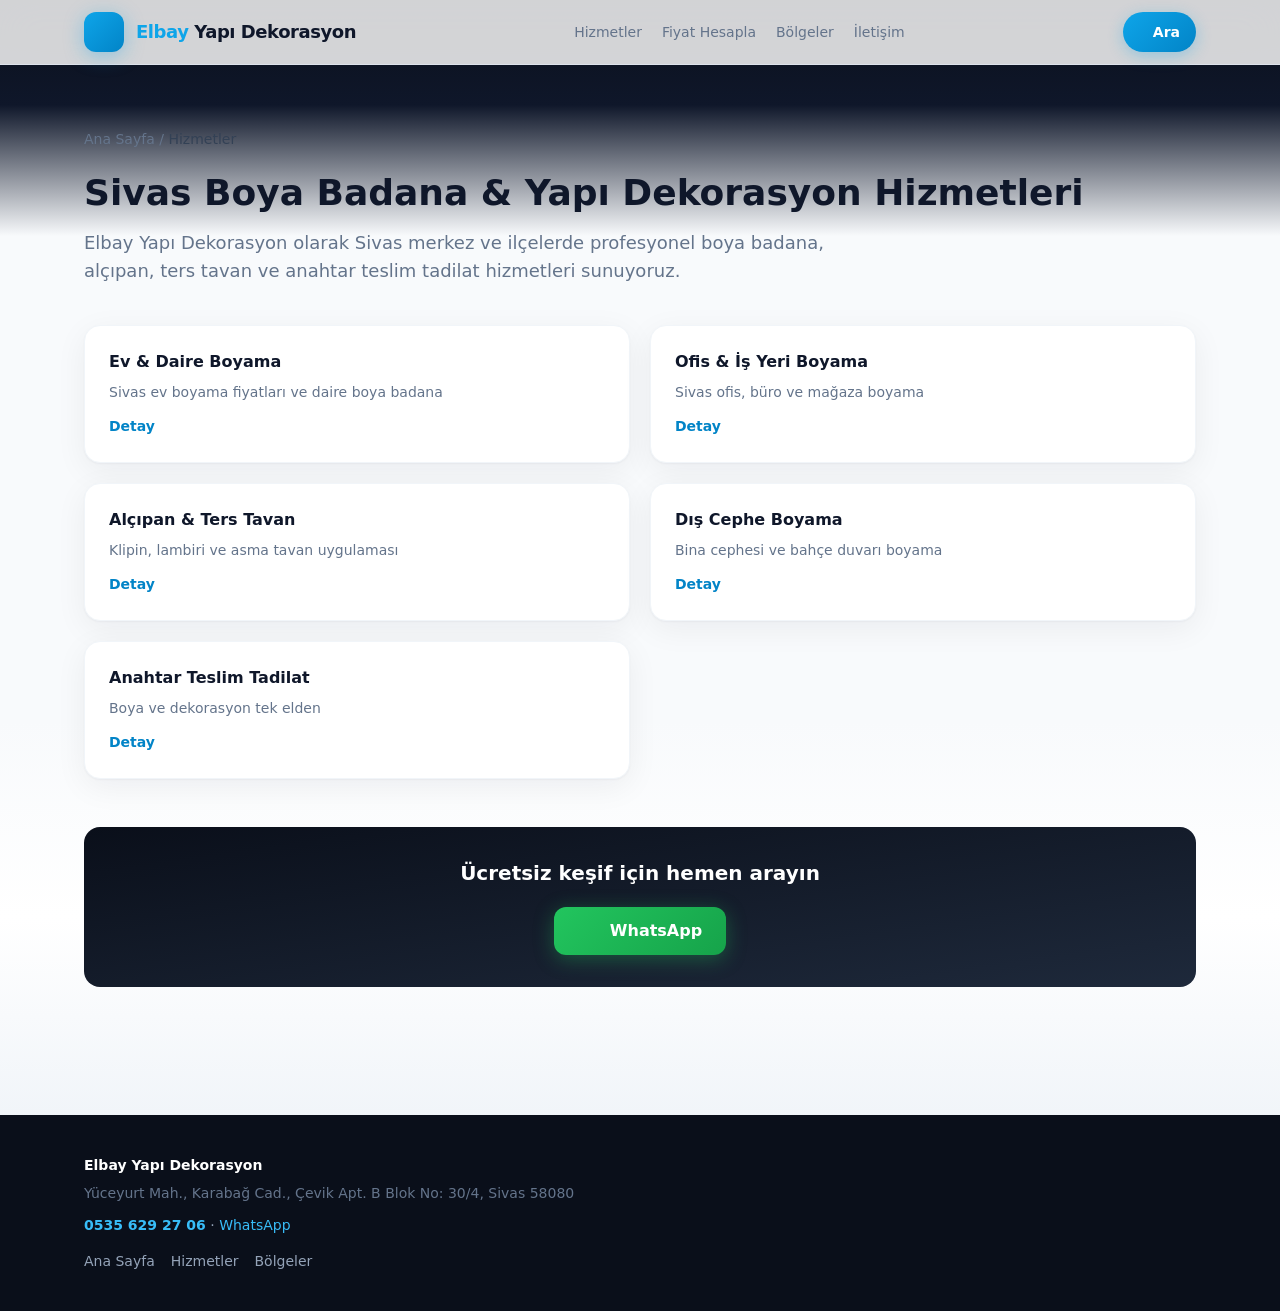
<file: hizmetler/index.html>
<!DOCTYPE html>
<html lang="tr">
<head>
  <meta charset="UTF-8">
  <meta name="viewport" content="width=device-width, initial-scale=1.0">
  <base href="https://ffurkann-bbztpe.github.io/alparslan-boya/">
  <title>Sivas Boya Badana Hizmetleri | Elbay Yapı Dekorasyon</title>
  <meta name="description" content="Elbay Yapı Dekorasyon Sivas hizmet kataloğu: ev boyama, alçıpan, ters tavan, dış cephe, anahtar teslim tadilat. Ücretsiz keşif.">
  <meta name="robots" content="index, follow, max-image-preview:large">
  <link rel="canonical" href="https://ffurkann-bbztpe.github.io/alparslan-boya/hizmetler/index.html">
  <link rel="alternate" hreflang="tr" href="https://ffurkann-bbztpe.github.io/alparslan-boya/hizmetler/index.html">
  <meta property="og:type" content="website">
  <meta property="og:title" content="Sivas Boya Badana Hizmetleri | Elbay Yapı Dekorasyon">
  <meta property="og:description" content="Elbay Yapı Dekorasyon Sivas hizmet kataloğu: ev boyama, alçıpan, ters tavan, dış cephe, anahtar teslim tadilat. Ücretsiz keşif.">
  <meta property="og:url" content="https://ffurkann-bbztpe.github.io/alparslan-boya/hizmetler/index.html">
  <meta property="og:image" content="https://ffurkann-bbztpe.github.io/alparslan-boya/og-image.png">
  <link rel="preload" href="assets/css/main.min.css" as="style">
  <link rel="stylesheet" href="assets/css/main.min.css">
  <script type="application/ld+json">{"@context":"https://schema.org","@graph":[{"@type":"CollectionPage","@id":"https://ffurkann-bbztpe.github.io/alparslan-boya/hizmetler/index.html#webpage","url":"https://ffurkann-bbztpe.github.io/alparslan-boya/hizmetler/index.html","name":"Sivas Boya Badana Hizmetleri | Elbay Yapı Dekorasyon","description":"Elbay Yapı Dekorasyon Sivas hizmet kataloğu: ev boyama, alçıpan, ters tavan, dış cephe, anahtar teslim tadilat. Ücretsiz keşif.","inLanguage":"tr-TR","isPartOf":{"@id":"https://ffurkann-bbztpe.github.io/alparslan-boya/#website"},"about":{"@id":"https://ffurkann-bbztpe.github.io/alparslan-boya/#business"},"mainEntity":{"@type":"ItemList","itemListElement":[{"@type":"ListItem","position":1,"name":"Ev & Daire Boyama","url":"https://ffurkann-bbztpe.github.io/alparslan-boya/hizmetler/ev-boyama-sivas.html"},{"@type":"ListItem","position":2,"name":"Ofis & İş Yeri Boyama","url":"https://ffurkann-bbztpe.github.io/alparslan-boya/hizmetler/ofis-boyama-sivas.html"},{"@type":"ListItem","position":3,"name":"Alçıpan & Ters Tavan","url":"https://ffurkann-bbztpe.github.io/alparslan-boya/hizmetler/alciplan-ters-tavan-sivas.html"},{"@type":"ListItem","position":4,"name":"Dış Cephe Boyama","url":"https://ffurkann-bbztpe.github.io/alparslan-boya/hizmetler/dis-cephe-boyama-sivas.html"},{"@type":"ListItem","position":5,"name":"Anahtar Teslim Tadilat","url":"https://ffurkann-bbztpe.github.io/alparslan-boya/hizmetler/anahtar-teslim-tadilat-sivas.html"}]}},{"@type":"BreadcrumbList","itemListElement":[{"@type":"ListItem","position":1,"name":"Ana Sayfa","item":"https://ffurkann-bbztpe.github.io/alparslan-boya/"},{"@type":"ListItem","position":2,"name":"Hizmetler","item":"https://ffurkann-bbztpe.github.io/alparslan-boya/hizmetler/index.html"}]}]}</script>
</head>
<body class="page-bg text-slate-700 antialiased pb-mobile">
<header id="header" class="site-header sticky top-0 z-50">
  <div class="max-w-6xl mx-auto px-5 h-16 flex items-center justify-between gap-4">
    <a href="index.html" class="flex items-center gap-3 shrink-0 min-w-0" aria-label="Elbay Yapı Dekorasyon Ana Sayfa">
      <span class="flex items-center justify-center w-10 h-10 rounded-xl btn-accent text-white shrink-0"><svg class="ic ic-sm" aria-hidden="true"><use href="assets/icons.svg#paint-roller"/></svg></span>
      <span class="text-sm sm:text-base md:text-lg font-bold tracking-tight leading-tight truncate"><span class="brand-accent">Elbay</span><span class="text-slate-900"> Yapı Dekorasyon</span></span>
    </a>
    <nav class="hidden md:flex items-center gap-5 text-sm font-medium" aria-label="Ana menü">
      <a href="index.html#hizmetler" class="nav-link">Hizmetler</a>
      <a href="#hesapla" class="nav-link">Fiyat Hesapla</a>
      <a href="bolgeler/sivas-merkez-boyaci.html" class="nav-link">Bölgeler</a>
      <a href="#iletisim" class="nav-link">İletişim</a>
    </nav>
    <details class="md:hidden relative shrink-0">
      <summary class="list-none cursor-pointer text-sm font-semibold text-accent-600 px-3 py-2 rounded-lg bg-sky-50 border border-sky-100">Menü</summary>
      <div class="absolute right-0 top-full mt-2 w-48 bg-white border border-slate-100 rounded-xl shadow-card py-2 z-50">
        <a href="index.html#hizmetler" class="block px-4 py-2.5 text-sm hover:bg-slate-50">Hizmetler</a>
        <a href="bolgeler/sivas-merkez-boyaci.html" class="block px-4 py-2.5 text-sm hover:bg-slate-50">Bölgeler</a>
        <a href="#hesapla" class="block px-4 py-2.5 text-sm hover:bg-slate-50">Fiyat Hesapla</a>
        <a href="#iletisim" class="block px-4 py-2.5 text-sm hover:bg-slate-50">İletişim</a>
      </div>
    </details>
    <a href="tel:05356292706" class="btn-contact hidden sm:inline-flex items-center text-white font-semibold text-sm px-4 py-2.5 rounded-full shrink-0"><svg class="ic ic-sm" aria-hidden="true"><use href="assets/icons.svg#phone"/></svg> Ara</a>
  </div>
</header>
<main class="max-w-6xl mx-auto px-5 py-12 md:py-16">
  <nav class="text-sm text-slate-500 mb-6" aria-label="Breadcrumb"><a href="index.html" class="hover:text-accent-600">Ana Sayfa</a> / <span class="text-slate-700">Hizmetler</span></nav>
  <h1 class="text-3xl md:text-4xl font-extrabold text-slate-900 mb-4">Sivas Boya Badana & Yapı Dekorasyon Hizmetleri</h1>
  <p class="text-slate-500 text-lg mb-10 max-w-3xl">Elbay Yapı Dekorasyon olarak Sivas merkez ve ilçelerde profesyonel boya badana, alçıpan, ters tavan ve anahtar teslim tadilat hizmetleri sunuyoruz.</p>
  <div class="grid sm:grid-cols-2 gap-5">
    <a href="hizmetler/ev-boyama-sivas.html" class="service-card block bg-white rounded-2xl p-6 border border-slate-100 shadow-card hover:border-sky-200">
      <h2 class="font-bold text-slate-900 mb-2">Ev & Daire Boyama</h2>
      <p class="text-sm text-slate-500 mb-3">Sivas ev boyama fiyatları ve daire boya badana</p>
      <span class="text-sm font-semibold text-accent-600 inline-flex items-center gap-1">Detay <svg class="ic ic-sm" aria-hidden="true"><use href="assets/icons.svg#arrow-right"/></svg></span>
    </a>
    <a href="hizmetler/ofis-boyama-sivas.html" class="service-card block bg-white rounded-2xl p-6 border border-slate-100 shadow-card hover:border-sky-200">
      <h2 class="font-bold text-slate-900 mb-2">Ofis & İş Yeri Boyama</h2>
      <p class="text-sm text-slate-500 mb-3">Sivas ofis, büro ve mağaza boyama</p>
      <span class="text-sm font-semibold text-accent-600 inline-flex items-center gap-1">Detay <svg class="ic ic-sm" aria-hidden="true"><use href="assets/icons.svg#arrow-right"/></svg></span>
    </a>
    <a href="hizmetler/alciplan-ters-tavan-sivas.html" class="service-card block bg-white rounded-2xl p-6 border border-slate-100 shadow-card hover:border-sky-200">
      <h2 class="font-bold text-slate-900 mb-2">Alçıpan & Ters Tavan</h2>
      <p class="text-sm text-slate-500 mb-3">Klipin, lambiri ve asma tavan uygulaması</p>
      <span class="text-sm font-semibold text-accent-600 inline-flex items-center gap-1">Detay <svg class="ic ic-sm" aria-hidden="true"><use href="assets/icons.svg#arrow-right"/></svg></span>
    </a>
    <a href="hizmetler/dis-cephe-boyama-sivas.html" class="service-card block bg-white rounded-2xl p-6 border border-slate-100 shadow-card hover:border-sky-200">
      <h2 class="font-bold text-slate-900 mb-2">Dış Cephe Boyama</h2>
      <p class="text-sm text-slate-500 mb-3">Bina cephesi ve bahçe duvarı boyama</p>
      <span class="text-sm font-semibold text-accent-600 inline-flex items-center gap-1">Detay <svg class="ic ic-sm" aria-hidden="true"><use href="assets/icons.svg#arrow-right"/></svg></span>
    </a>
    <a href="hizmetler/anahtar-teslim-tadilat-sivas.html" class="service-card block bg-white rounded-2xl p-6 border border-slate-100 shadow-card hover:border-sky-200">
      <h2 class="font-bold text-slate-900 mb-2">Anahtar Teslim Tadilat</h2>
      <p class="text-sm text-slate-500 mb-3">Boya ve dekorasyon tek elden</p>
      <span class="text-sm font-semibold text-accent-600 inline-flex items-center gap-1">Detay <svg class="ic ic-sm" aria-hidden="true"><use href="assets/icons.svg#arrow-right"/></svg></span>
    </a></div>
  <div class="mt-12 p-8 rounded-2xl bg-gradient-to-br from-ink-950 to-slate-800 text-white text-center">
    <h2 class="text-xl font-bold mb-3">Ücretsiz keşif için hemen arayın</h2>
    <a href="https://wa.me/905356292706?text=Merhaba%2C%20Sivas%20boya%20badana%20hizmeti%20i%C3%A7in%20bilgi%20almak%20istiyorum." class="btn-wa inline-flex items-center gap-2 text-white font-bold px-6 py-3 rounded-xl mt-2"><svg class="ic ic-lg" aria-hidden="true"><use href="assets/icons.svg#whatsapp"/></svg> WhatsApp</a>
  </div>
</main>
<footer class="bg-ink-950 text-slate-400 py-10 mt-16">
  <div class="max-w-6xl mx-auto px-5 text-sm">
    <p class="font-bold text-white mb-2">Elbay Yapı Dekorasyon</p>
    <address class="not-italic text-slate-500 mb-3">Yüceyurt Mah., Karabağ Cad., Çevik Apt. B Blok No: 30/4, Sivas 58080</address>
    <p><a href="tel:05356292706" class="text-sky-400 font-bold">0535 629 27 06</a> · <a href="https://wa.me/905356292706?text=Merhaba%2C%20Sivas%20boya%20badana%20hizmeti%20i%C3%A7in%20bilgi%20almak%20istiyorum." class="text-sky-400">WhatsApp</a></p>
    <p class="mt-4 flex flex-wrap gap-x-4 gap-y-1">
      <a href="index.html" class="hover:text-sky-400">Ana Sayfa</a>
      <a href="hizmetler/index.html" class="hover:text-sky-400">Hizmetler</a>
      <a href="bolgeler/sivas-merkez-boyaci.html" class="hover:text-sky-400">Bölgeler</a>
    </p>
  </div>
</footer>
<nav class="fixed bottom-0 inset-x-0 z-50 md:hidden glass-light border-t border-slate-200/80 p-3 pb-safe" aria-label="Mobil hızlı menü">
  <div class="grid grid-cols-4 gap-1.5 mb-2 text-center text-[11px] font-semibold">
    <a href="index.html#hizmetler" class="py-1.5 rounded-lg text-accent-600 hover:bg-sky-50">Hizmetler</a>
    <a href="bolgeler/sivas-merkez-boyaci.html" class="py-1.5 rounded-lg text-accent-600 hover:bg-sky-50">Bölgeler</a>
    <a href="#hesapla" class="py-1.5 rounded-lg text-slate-600 hover:bg-slate-50">Hesapla</a>
    <a href="index.html" class="py-1.5 rounded-lg text-slate-600 hover:bg-slate-50">Ana Sayfa</a>
  </div>
  <div class="grid grid-cols-2 gap-2">
    <a href="tel:05356292706" class="btn-call flex items-center justify-center gap-2 font-bold py-3 rounded-2xl text-sm"><svg class="ic " aria-hidden="true"><use href="assets/icons.svg#phone"/></svg> Ara</a>
    <a href="https://wa.me/905356292706?text=Merhaba%2C%20Sivas%20boya%20badana%20hizmeti%20i%C3%A7in%20bilgi%20almak%20istiyorum." class="btn-wa flex items-center justify-center gap-2 text-white font-bold py-3 rounded-2xl text-sm"><svg class="ic ic-lg" aria-hidden="true"><use href="assets/icons.svg#whatsapp"/></svg> WhatsApp</a>
  </div>
</nav>
<script src="assets/js/main.js" defer></script>
</body></html>
</file>
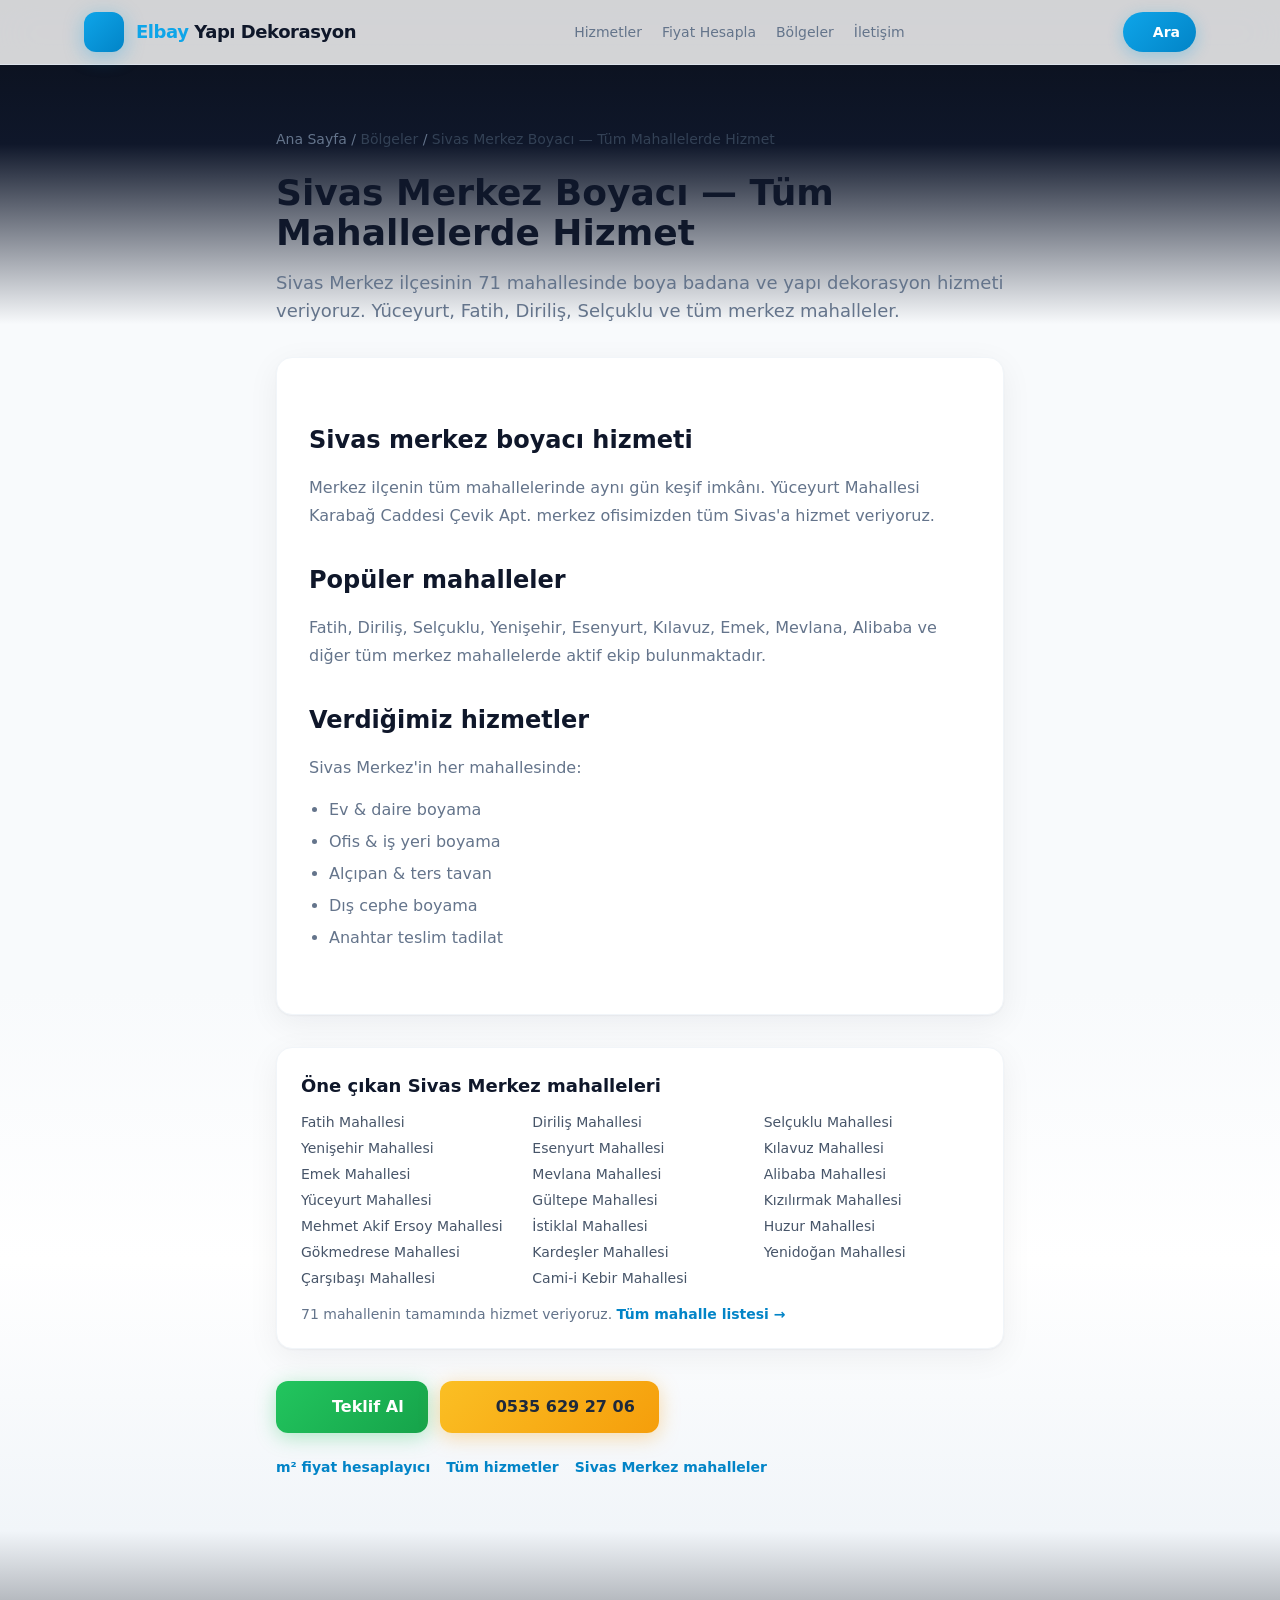
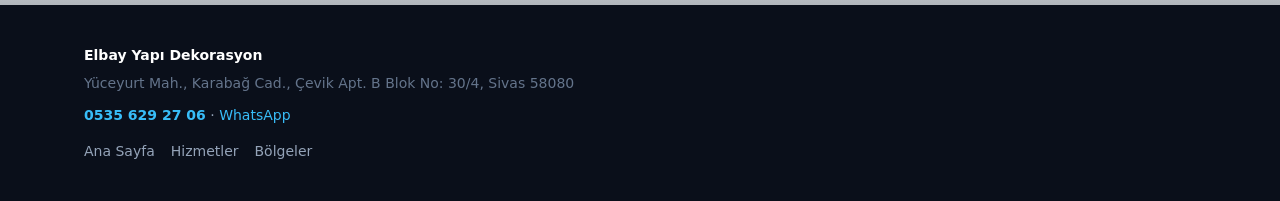
<file: bolgeler/sivas-merkez-boyaci.html>
<!DOCTYPE html>
<html lang="tr">
<head>
  <meta charset="UTF-8">
  <meta name="viewport" content="width=device-width, initial-scale=1.0">
  <base href="https://ffurkann-bbztpe.github.io/alparslan-boya/">
  <title>Sivas Merkez Boyacı | 71 Mahallede Hizmet — Elbay</title>
  <meta name="description" content="Sivas Merkez boyacı Elbay Yapı Dekorasyon. 71 mahallede boya badana, alçıpan, ters tavan. Ücretsiz keşif: 0535 629 27 06.">
  <meta name="robots" content="index, follow, max-image-preview:large">
  <link rel="canonical" href="https://ffurkann-bbztpe.github.io/alparslan-boya/bolgeler/sivas-merkez-boyaci.html">
  <link rel="alternate" hreflang="tr" href="https://ffurkann-bbztpe.github.io/alparslan-boya/bolgeler/sivas-merkez-boyaci.html">
  <meta property="og:type" content="website">
  <meta property="og:title" content="Sivas Merkez Boyacı | 71 Mahallede Hizmet — Elbay">
  <meta property="og:description" content="Sivas Merkez boyacı Elbay Yapı Dekorasyon. 71 mahallede boya badana, alçıpan, ters tavan. Ücretsiz keşif: 0535 629 27 06.">
  <meta property="og:url" content="https://ffurkann-bbztpe.github.io/alparslan-boya/bolgeler/sivas-merkez-boyaci.html">
  <meta property="og:image" content="https://ffurkann-bbztpe.github.io/alparslan-boya/og-image.png">
  <link rel="preload" href="assets/css/main.min.css" as="style">
  <link rel="stylesheet" href="assets/css/main.min.css">
  <script type="application/ld+json">{"@context":"https://schema.org","@graph":[{"@type":"Service","@id":"https://ffurkann-bbztpe.github.io/alparslan-boya/bolgeler/sivas-merkez-boyaci.html#service","name":"Sivas Merkez Boya Badana","description":"Sivas Merkez boyacı Elbay Yapı Dekorasyon. 71 mahallede boya badana, alçıpan, ters tavan. Ücretsiz keşif: 0535 629 27 06.","provider":{"@id":"https://ffurkann-bbztpe.github.io/alparslan-boya/#business"},"areaServed":{"@type":"City","name":"Sivas"},"url":"https://ffurkann-bbztpe.github.io/alparslan-boya/bolgeler/sivas-merkez-boyaci.html"},{"@type":"WebPage","@id":"https://ffurkann-bbztpe.github.io/alparslan-boya/bolgeler/sivas-merkez-boyaci.html#webpage","url":"https://ffurkann-bbztpe.github.io/alparslan-boya/bolgeler/sivas-merkez-boyaci.html","name":"Sivas Merkez Boyacı | 71 Mahallede Hizmet — Elbay","description":"Sivas Merkez boyacı Elbay Yapı Dekorasyon. 71 mahallede boya badana, alçıpan, ters tavan. Ücretsiz keşif: 0535 629 27 06.","inLanguage":"tr-TR","about":{"@id":"https://ffurkann-bbztpe.github.io/alparslan-boya/bolgeler/sivas-merkez-boyaci.html#service"},"isPartOf":{"@id":"https://ffurkann-bbztpe.github.io/alparslan-boya/#website"}},{"@type":"BreadcrumbList","itemListElement":[{"@type":"ListItem","position":1,"name":"Ana Sayfa","item":"https://ffurkann-bbztpe.github.io/alparslan-boya/"},{"@type":"ListItem","position":2,"name":"Bölgeler","item":"https://ffurkann-bbztpe.github.io/alparslan-boya/bolgeler/sivas-merkez-boyaci.html"},{"@type":"ListItem","position":3,"name":"Sivas Merkez Boyacı — Tüm Mahallelerde Hizmet","item":"https://ffurkann-bbztpe.github.io/alparslan-boya/bolgeler/sivas-merkez-boyaci.html"}]}]}</script>
</head>
<body class="page-bg text-slate-700 antialiased pb-mobile">
<header id="header" class="site-header sticky top-0 z-50">
  <div class="max-w-6xl mx-auto px-5 h-16 flex items-center justify-between gap-4">
    <a href="index.html" class="flex items-center gap-3 shrink-0 min-w-0" aria-label="Elbay Yapı Dekorasyon Ana Sayfa">
      <span class="flex items-center justify-center w-10 h-10 rounded-xl btn-accent text-white shrink-0"><svg class="ic ic-sm" aria-hidden="true"><use href="assets/icons.svg#paint-roller"/></svg></span>
      <span class="text-sm sm:text-base md:text-lg font-bold tracking-tight leading-tight truncate"><span class="brand-accent">Elbay</span><span class="text-slate-900"> Yapı Dekorasyon</span></span>
    </a>
    <nav class="hidden md:flex items-center gap-5 text-sm font-medium" aria-label="Ana menü">
      <a href="index.html#hizmetler" class="nav-link">Hizmetler</a>
      <a href="#hesapla" class="nav-link">Fiyat Hesapla</a>
      <a href="bolgeler/sivas-merkez-boyaci.html" class="nav-link">Bölgeler</a>
      <a href="#iletisim" class="nav-link">İletişim</a>
    </nav>
    <details class="md:hidden relative shrink-0">
      <summary class="list-none cursor-pointer text-sm font-semibold text-accent-600 px-3 py-2 rounded-lg bg-sky-50 border border-sky-100">Menü</summary>
      <div class="absolute right-0 top-full mt-2 w-48 bg-white border border-slate-100 rounded-xl shadow-card py-2 z-50">
        <a href="index.html#hizmetler" class="block px-4 py-2.5 text-sm hover:bg-slate-50">Hizmetler</a>
        <a href="bolgeler/sivas-merkez-boyaci.html" class="block px-4 py-2.5 text-sm hover:bg-slate-50">Bölgeler</a>
        <a href="#hesapla" class="block px-4 py-2.5 text-sm hover:bg-slate-50">Fiyat Hesapla</a>
        <a href="#iletisim" class="block px-4 py-2.5 text-sm hover:bg-slate-50">İletişim</a>
      </div>
    </details>
    <a href="tel:05356292706" class="btn-contact hidden sm:inline-flex items-center text-white font-semibold text-sm px-4 py-2.5 rounded-full shrink-0"><svg class="ic ic-sm" aria-hidden="true"><use href="assets/icons.svg#phone"/></svg> Ara</a>
  </div>
</header>
<main class="max-w-3xl mx-auto px-5 py-12 md:py-16">
  <nav class="text-sm text-slate-500 mb-6" aria-label="Breadcrumb"><a href="index.html" class="hover:text-accent-600">Ana Sayfa</a> / <span class="text-slate-700">Bölgeler</span> / <span class="text-slate-700">Sivas Merkez Boyacı — Tüm Mahallelerde Hizmet</span></nav>
  <h1 class="text-3xl md:text-4xl font-extrabold text-slate-900 mb-4">Sivas Merkez Boyacı — Tüm Mahallelerde Hizmet</h1>
  <p class="text-lg text-slate-500 mb-8">Sivas Merkez ilçesinin 71 mahallesinde boya badana ve yapı dekorasyon hizmeti veriyoruz. Yüceyurt, Fatih, Diriliş, Selçuklu ve tüm merkez mahalleler.</p>
  <article class="prose-service bg-white rounded-2xl p-8 border border-slate-100 shadow-card"><section class="mb-8"><h2>Sivas merkez boyacı hizmeti</h2><p>Merkez ilçenin tüm mahallelerinde aynı gün keşif imkânı. Yüceyurt Mahallesi Karabağ Caddesi Çevik Apt. merkez ofisimizden tüm Sivas'a hizmet veriyoruz.</p></section><section class="mb-8"><h2>Popüler mahalleler</h2><p>Fatih, Diriliş, Selçuklu, Yenişehir, Esenyurt, Kılavuz, Emek, Mevlana, Alibaba ve diğer tüm merkez mahallelerde aktif ekip bulunmaktadır.</p></section><section class="mb-8"><h2>Verdiğimiz hizmetler</h2><p>Sivas Merkez'in her mahallesinde:</p><ul><li>Ev & daire boyama</li><li>Ofis & iş yeri boyama</li><li>Alçıpan & ters tavan</li><li>Dış cephe boyama</li><li>Anahtar teslim tadilat</li></ul></section></article>
  <section class="mt-8 bg-white rounded-2xl p-6 border border-slate-100 shadow-card">
    <h2 class="text-lg font-bold text-slate-900 mb-3">Öne çıkan Sivas Merkez mahalleleri</h2>
    <ul class="grid grid-cols-2 sm:grid-cols-3 gap-x-4 gap-y-1.5 mb-4"><li class="text-sm text-slate-600">Fatih Mahallesi</li><li class="text-sm text-slate-600">Diriliş Mahallesi</li><li class="text-sm text-slate-600">Selçuklu Mahallesi</li><li class="text-sm text-slate-600">Yenişehir Mahallesi</li><li class="text-sm text-slate-600">Esenyurt Mahallesi</li><li class="text-sm text-slate-600">Kılavuz Mahallesi</li><li class="text-sm text-slate-600">Emek Mahallesi</li><li class="text-sm text-slate-600">Mevlana Mahallesi</li><li class="text-sm text-slate-600">Alibaba Mahallesi</li><li class="text-sm text-slate-600">Yüceyurt Mahallesi</li><li class="text-sm text-slate-600">Gültepe Mahallesi</li><li class="text-sm text-slate-600">Kızılırmak Mahallesi</li><li class="text-sm text-slate-600">Mehmet Akif Ersoy Mahallesi</li><li class="text-sm text-slate-600">İstiklal Mahallesi</li><li class="text-sm text-slate-600">Huzur Mahallesi</li><li class="text-sm text-slate-600">Gökmedrese Mahallesi</li><li class="text-sm text-slate-600">Kardeşler Mahallesi</li><li class="text-sm text-slate-600">Yenidoğan Mahallesi</li><li class="text-sm text-slate-600">Çarşıbaşı Mahallesi</li><li class="text-sm text-slate-600">Cami-i Kebir Mahallesi</li></ul>
    <p class="text-sm text-slate-500">71 mahallenin tamamında hizmet veriyoruz. <a href="#footer-mahalle-baslik" class="text-accent-600 font-semibold hover:underline">Tüm mahalle listesi →</a></p>
  </section>
  <div class="mt-8 flex flex-col sm:flex-row gap-3">
    <a href="https://wa.me/905356292706?text=Merhaba%2C%20Sivas%20boya%20badana%20hizmeti%20i%C3%A7in%20bilgi%20almak%20istiyorum." class="btn-wa inline-flex items-center justify-center gap-2 text-white font-bold px-6 py-3.5 rounded-xl"><svg class="ic ic-lg" aria-hidden="true"><use href="assets/icons.svg#whatsapp"/></svg> Teklif Al</a>
    <a href="tel:05356292706" class="btn-call inline-flex items-center justify-center gap-2 font-bold px-6 py-3.5 rounded-xl"><svg class="ic ic-lg" aria-hidden="true"><use href="assets/icons.svg#phone"/></svg> 0535 629 27 06</a>
  </div>
  <p class="mt-6 text-sm flex flex-wrap gap-x-4 gap-y-1">
    <a href="#hesapla" class="text-accent-600 font-semibold hover:underline">m² fiyat hesaplayıcı</a>
    <a href="hizmetler/index.html" class="text-accent-600 font-semibold hover:underline">Tüm hizmetler</a>
    <a href="bolgeler/sivas-merkez-boyaci.html" class="text-accent-600 font-semibold hover:underline">Sivas Merkez mahalleler</a>
  </p>
</main>
<footer class="bg-ink-950 text-slate-400 py-10 mt-16">
  <div class="max-w-6xl mx-auto px-5 text-sm">
    <p class="font-bold text-white mb-2">Elbay Yapı Dekorasyon</p>
    <address class="not-italic text-slate-500 mb-3">Yüceyurt Mah., Karabağ Cad., Çevik Apt. B Blok No: 30/4, Sivas 58080</address>
    <p><a href="tel:05356292706" class="text-sky-400 font-bold">0535 629 27 06</a> · <a href="https://wa.me/905356292706?text=Merhaba%2C%20Sivas%20boya%20badana%20hizmeti%20i%C3%A7in%20bilgi%20almak%20istiyorum." class="text-sky-400">WhatsApp</a></p>
    <p class="mt-4 flex flex-wrap gap-x-4 gap-y-1">
      <a href="index.html" class="hover:text-sky-400">Ana Sayfa</a>
      <a href="hizmetler/index.html" class="hover:text-sky-400">Hizmetler</a>
      <a href="bolgeler/sivas-merkez-boyaci.html" class="hover:text-sky-400">Bölgeler</a>
    </p>
  </div>
</footer>
<nav class="fixed bottom-0 inset-x-0 z-50 md:hidden glass-light border-t border-slate-200/80 p-3 pb-safe" aria-label="Mobil hızlı menü">
  <div class="grid grid-cols-4 gap-1.5 mb-2 text-center text-[11px] font-semibold">
    <a href="index.html#hizmetler" class="py-1.5 rounded-lg text-accent-600 hover:bg-sky-50">Hizmetler</a>
    <a href="bolgeler/sivas-merkez-boyaci.html" class="py-1.5 rounded-lg text-accent-600 hover:bg-sky-50">Bölgeler</a>
    <a href="#hesapla" class="py-1.5 rounded-lg text-slate-600 hover:bg-slate-50">Hesapla</a>
    <a href="index.html" class="py-1.5 rounded-lg text-slate-600 hover:bg-slate-50">Ana Sayfa</a>
  </div>
  <div class="grid grid-cols-2 gap-2">
    <a href="tel:05356292706" class="btn-call flex items-center justify-center gap-2 font-bold py-3 rounded-2xl text-sm"><svg class="ic " aria-hidden="true"><use href="assets/icons.svg#phone"/></svg> Ara</a>
    <a href="https://wa.me/905356292706?text=Merhaba%2C%20Sivas%20boya%20badana%20hizmeti%20i%C3%A7in%20bilgi%20almak%20istiyorum." class="btn-wa flex items-center justify-center gap-2 text-white font-bold py-3 rounded-2xl text-sm"><svg class="ic ic-lg" aria-hidden="true"><use href="assets/icons.svg#whatsapp"/></svg> WhatsApp</a>
  </div>
</nav>
<script src="assets/js/main.js" defer></script>
</body></html>
</file>
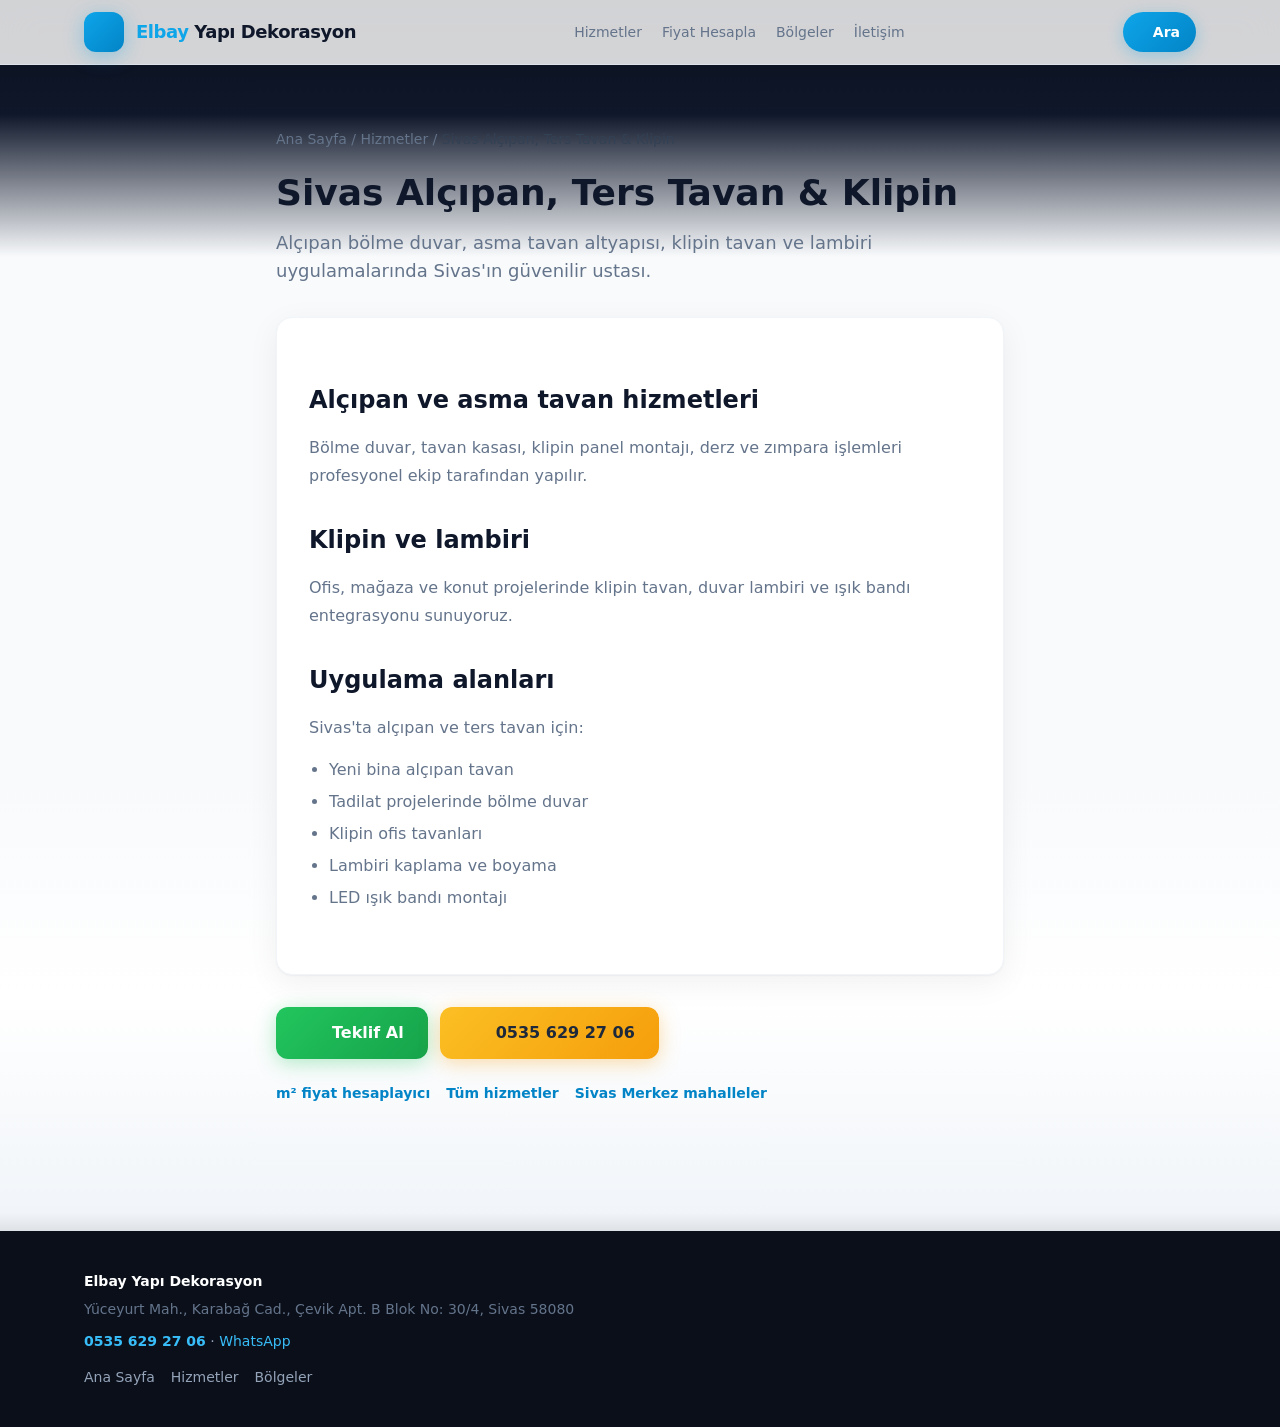
<file: hizmetler/alciplan-ters-tavan-sivas.html>
<!DOCTYPE html>
<html lang="tr">
<head>
  <meta charset="UTF-8">
  <meta name="viewport" content="width=device-width, initial-scale=1.0">
  <base href="https://ffurkann-bbztpe.github.io/alparslan-boya/">
  <title>Sivas Alçıpan & Ters Tavan | Klipin Asma Tavan — Elbay</title>
  <meta name="description" content="Sivas alçıpan uygulama, ters tavan, klipin tavan ve lambiri montajı. Profesyonel ekip, anahtar teslim. Elbay Yapı Dekorasyon.">
  <meta name="robots" content="index, follow, max-image-preview:large">
  <link rel="canonical" href="https://ffurkann-bbztpe.github.io/alparslan-boya/hizmetler/alciplan-ters-tavan-sivas.html">
  <link rel="alternate" hreflang="tr" href="https://ffurkann-bbztpe.github.io/alparslan-boya/hizmetler/alciplan-ters-tavan-sivas.html">
  <meta property="og:type" content="website">
  <meta property="og:title" content="Sivas Alçıpan & Ters Tavan | Klipin Asma Tavan — Elbay">
  <meta property="og:description" content="Sivas alçıpan uygulama, ters tavan, klipin tavan ve lambiri montajı. Profesyonel ekip, anahtar teslim. Elbay Yapı Dekorasyon.">
  <meta property="og:url" content="https://ffurkann-bbztpe.github.io/alparslan-boya/hizmetler/alciplan-ters-tavan-sivas.html">
  <meta property="og:image" content="https://ffurkann-bbztpe.github.io/alparslan-boya/og-image.png">
  <link rel="preload" href="assets/css/main.min.css" as="style">
  <link rel="stylesheet" href="assets/css/main.min.css">
  <script type="application/ld+json">{"@context":"https://schema.org","@graph":[{"@type":"Service","@id":"https://ffurkann-bbztpe.github.io/alparslan-boya/hizmetler/alciplan-ters-tavan-sivas.html#service","name":"Sivas Alçıpan ve Ters Tavan","description":"Sivas alçıpan uygulama, ters tavan, klipin tavan ve lambiri montajı. Profesyonel ekip, anahtar teslim. Elbay Yapı Dekorasyon.","provider":{"@id":"https://ffurkann-bbztpe.github.io/alparslan-boya/#business"},"areaServed":{"@type":"City","name":"Sivas"},"url":"https://ffurkann-bbztpe.github.io/alparslan-boya/hizmetler/alciplan-ters-tavan-sivas.html"},{"@type":"WebPage","@id":"https://ffurkann-bbztpe.github.io/alparslan-boya/hizmetler/alciplan-ters-tavan-sivas.html#webpage","url":"https://ffurkann-bbztpe.github.io/alparslan-boya/hizmetler/alciplan-ters-tavan-sivas.html","name":"Sivas Alçıpan & Ters Tavan | Klipin Asma Tavan — Elbay","description":"Sivas alçıpan uygulama, ters tavan, klipin tavan ve lambiri montajı. Profesyonel ekip, anahtar teslim. Elbay Yapı Dekorasyon.","inLanguage":"tr-TR","about":{"@id":"https://ffurkann-bbztpe.github.io/alparslan-boya/hizmetler/alciplan-ters-tavan-sivas.html#service"},"isPartOf":{"@id":"https://ffurkann-bbztpe.github.io/alparslan-boya/#website"}},{"@type":"BreadcrumbList","itemListElement":[{"@type":"ListItem","position":1,"name":"Ana Sayfa","item":"https://ffurkann-bbztpe.github.io/alparslan-boya/"},{"@type":"ListItem","position":2,"name":"Hizmetler","item":"https://ffurkann-bbztpe.github.io/alparslan-boya/hizmetler/index.html"},{"@type":"ListItem","position":3,"name":"Sivas Alçıpan, Ters Tavan & Klipin","item":"https://ffurkann-bbztpe.github.io/alparslan-boya/hizmetler/alciplan-ters-tavan-sivas.html"}]}]}</script>
</head>
<body class="page-bg text-slate-700 antialiased pb-mobile">
<header id="header" class="site-header sticky top-0 z-50">
  <div class="max-w-6xl mx-auto px-5 h-16 flex items-center justify-between gap-4">
    <a href="index.html" class="flex items-center gap-3 shrink-0 min-w-0" aria-label="Elbay Yapı Dekorasyon Ana Sayfa">
      <span class="flex items-center justify-center w-10 h-10 rounded-xl btn-accent text-white shrink-0"><svg class="ic ic-sm" aria-hidden="true"><use href="assets/icons.svg#paint-roller"/></svg></span>
      <span class="text-sm sm:text-base md:text-lg font-bold tracking-tight leading-tight truncate"><span class="brand-accent">Elbay</span><span class="text-slate-900"> Yapı Dekorasyon</span></span>
    </a>
    <nav class="hidden md:flex items-center gap-5 text-sm font-medium" aria-label="Ana menü">
      <a href="index.html#hizmetler" class="nav-link">Hizmetler</a>
      <a href="#hesapla" class="nav-link">Fiyat Hesapla</a>
      <a href="bolgeler/sivas-merkez-boyaci.html" class="nav-link">Bölgeler</a>
      <a href="#iletisim" class="nav-link">İletişim</a>
    </nav>
    <details class="md:hidden relative shrink-0">
      <summary class="list-none cursor-pointer text-sm font-semibold text-accent-600 px-3 py-2 rounded-lg bg-sky-50 border border-sky-100">Menü</summary>
      <div class="absolute right-0 top-full mt-2 w-48 bg-white border border-slate-100 rounded-xl shadow-card py-2 z-50">
        <a href="index.html#hizmetler" class="block px-4 py-2.5 text-sm hover:bg-slate-50">Hizmetler</a>
        <a href="bolgeler/sivas-merkez-boyaci.html" class="block px-4 py-2.5 text-sm hover:bg-slate-50">Bölgeler</a>
        <a href="#hesapla" class="block px-4 py-2.5 text-sm hover:bg-slate-50">Fiyat Hesapla</a>
        <a href="#iletisim" class="block px-4 py-2.5 text-sm hover:bg-slate-50">İletişim</a>
      </div>
    </details>
    <a href="tel:05356292706" class="btn-contact hidden sm:inline-flex items-center text-white font-semibold text-sm px-4 py-2.5 rounded-full shrink-0"><svg class="ic ic-sm" aria-hidden="true"><use href="assets/icons.svg#phone"/></svg> Ara</a>
  </div>
</header>
<main class="max-w-3xl mx-auto px-5 py-12 md:py-16">
  <nav class="text-sm text-slate-500 mb-6" aria-label="Breadcrumb"><a href="index.html" class="hover:text-accent-600">Ana Sayfa</a> / <a href="hizmetler/index.html" class="hover:text-accent-600">Hizmetler</a> / <span class="text-slate-700">Sivas Alçıpan, Ters Tavan & Klipin</span></nav>
  <h1 class="text-3xl md:text-4xl font-extrabold text-slate-900 mb-4">Sivas Alçıpan, Ters Tavan & Klipin</h1>
  <p class="text-lg text-slate-500 mb-8">Alçıpan bölme duvar, asma tavan altyapısı, klipin tavan ve lambiri uygulamalarında Sivas'ın güvenilir ustası.</p>
  <article class="prose-service bg-white rounded-2xl p-8 border border-slate-100 shadow-card"><section class="mb-8"><h2>Alçıpan ve asma tavan hizmetleri</h2><p>Bölme duvar, tavan kasası, klipin panel montajı, derz ve zımpara işlemleri profesyonel ekip tarafından yapılır.</p></section><section class="mb-8"><h2>Klipin ve lambiri</h2><p>Ofis, mağaza ve konut projelerinde klipin tavan, duvar lambiri ve ışık bandı entegrasyonu sunuyoruz.</p></section><section class="mb-8"><h2>Uygulama alanları</h2><p>Sivas'ta alçıpan ve ters tavan için:</p><ul><li>Yeni bina alçıpan tavan</li><li>Tadilat projelerinde bölme duvar</li><li>Klipin ofis tavanları</li><li>Lambiri kaplama ve boyama</li><li>LED ışık bandı montajı</li></ul></section></article>
  
  <div class="mt-8 flex flex-col sm:flex-row gap-3">
    <a href="https://wa.me/905356292706?text=Merhaba%2C%20Sivas%20boya%20badana%20hizmeti%20i%C3%A7in%20bilgi%20almak%20istiyorum." class="btn-wa inline-flex items-center justify-center gap-2 text-white font-bold px-6 py-3.5 rounded-xl"><svg class="ic ic-lg" aria-hidden="true"><use href="assets/icons.svg#whatsapp"/></svg> Teklif Al</a>
    <a href="tel:05356292706" class="btn-call inline-flex items-center justify-center gap-2 font-bold px-6 py-3.5 rounded-xl"><svg class="ic ic-lg" aria-hidden="true"><use href="assets/icons.svg#phone"/></svg> 0535 629 27 06</a>
  </div>
  <p class="mt-6 text-sm flex flex-wrap gap-x-4 gap-y-1">
    <a href="#hesapla" class="text-accent-600 font-semibold hover:underline">m² fiyat hesaplayıcı</a>
    <a href="hizmetler/index.html" class="text-accent-600 font-semibold hover:underline">Tüm hizmetler</a>
    <a href="bolgeler/sivas-merkez-boyaci.html" class="text-accent-600 font-semibold hover:underline">Sivas Merkez mahalleler</a>
  </p>
</main>
<footer class="bg-ink-950 text-slate-400 py-10 mt-16">
  <div class="max-w-6xl mx-auto px-5 text-sm">
    <p class="font-bold text-white mb-2">Elbay Yapı Dekorasyon</p>
    <address class="not-italic text-slate-500 mb-3">Yüceyurt Mah., Karabağ Cad., Çevik Apt. B Blok No: 30/4, Sivas 58080</address>
    <p><a href="tel:05356292706" class="text-sky-400 font-bold">0535 629 27 06</a> · <a href="https://wa.me/905356292706?text=Merhaba%2C%20Sivas%20boya%20badana%20hizmeti%20i%C3%A7in%20bilgi%20almak%20istiyorum." class="text-sky-400">WhatsApp</a></p>
    <p class="mt-4 flex flex-wrap gap-x-4 gap-y-1">
      <a href="index.html" class="hover:text-sky-400">Ana Sayfa</a>
      <a href="hizmetler/index.html" class="hover:text-sky-400">Hizmetler</a>
      <a href="bolgeler/sivas-merkez-boyaci.html" class="hover:text-sky-400">Bölgeler</a>
    </p>
  </div>
</footer>
<nav class="fixed bottom-0 inset-x-0 z-50 md:hidden glass-light border-t border-slate-200/80 p-3 pb-safe" aria-label="Mobil hızlı menü">
  <div class="grid grid-cols-4 gap-1.5 mb-2 text-center text-[11px] font-semibold">
    <a href="index.html#hizmetler" class="py-1.5 rounded-lg text-accent-600 hover:bg-sky-50">Hizmetler</a>
    <a href="bolgeler/sivas-merkez-boyaci.html" class="py-1.5 rounded-lg text-accent-600 hover:bg-sky-50">Bölgeler</a>
    <a href="#hesapla" class="py-1.5 rounded-lg text-slate-600 hover:bg-slate-50">Hesapla</a>
    <a href="index.html" class="py-1.5 rounded-lg text-slate-600 hover:bg-slate-50">Ana Sayfa</a>
  </div>
  <div class="grid grid-cols-2 gap-2">
    <a href="tel:05356292706" class="btn-call flex items-center justify-center gap-2 font-bold py-3 rounded-2xl text-sm"><svg class="ic " aria-hidden="true"><use href="assets/icons.svg#phone"/></svg> Ara</a>
    <a href="https://wa.me/905356292706?text=Merhaba%2C%20Sivas%20boya%20badana%20hizmeti%20i%C3%A7in%20bilgi%20almak%20istiyorum." class="btn-wa flex items-center justify-center gap-2 text-white font-bold py-3 rounded-2xl text-sm"><svg class="ic ic-lg" aria-hidden="true"><use href="assets/icons.svg#whatsapp"/></svg> WhatsApp</a>
  </div>
</nav>
<script src="assets/js/main.js" defer></script>
</body></html>
</file>
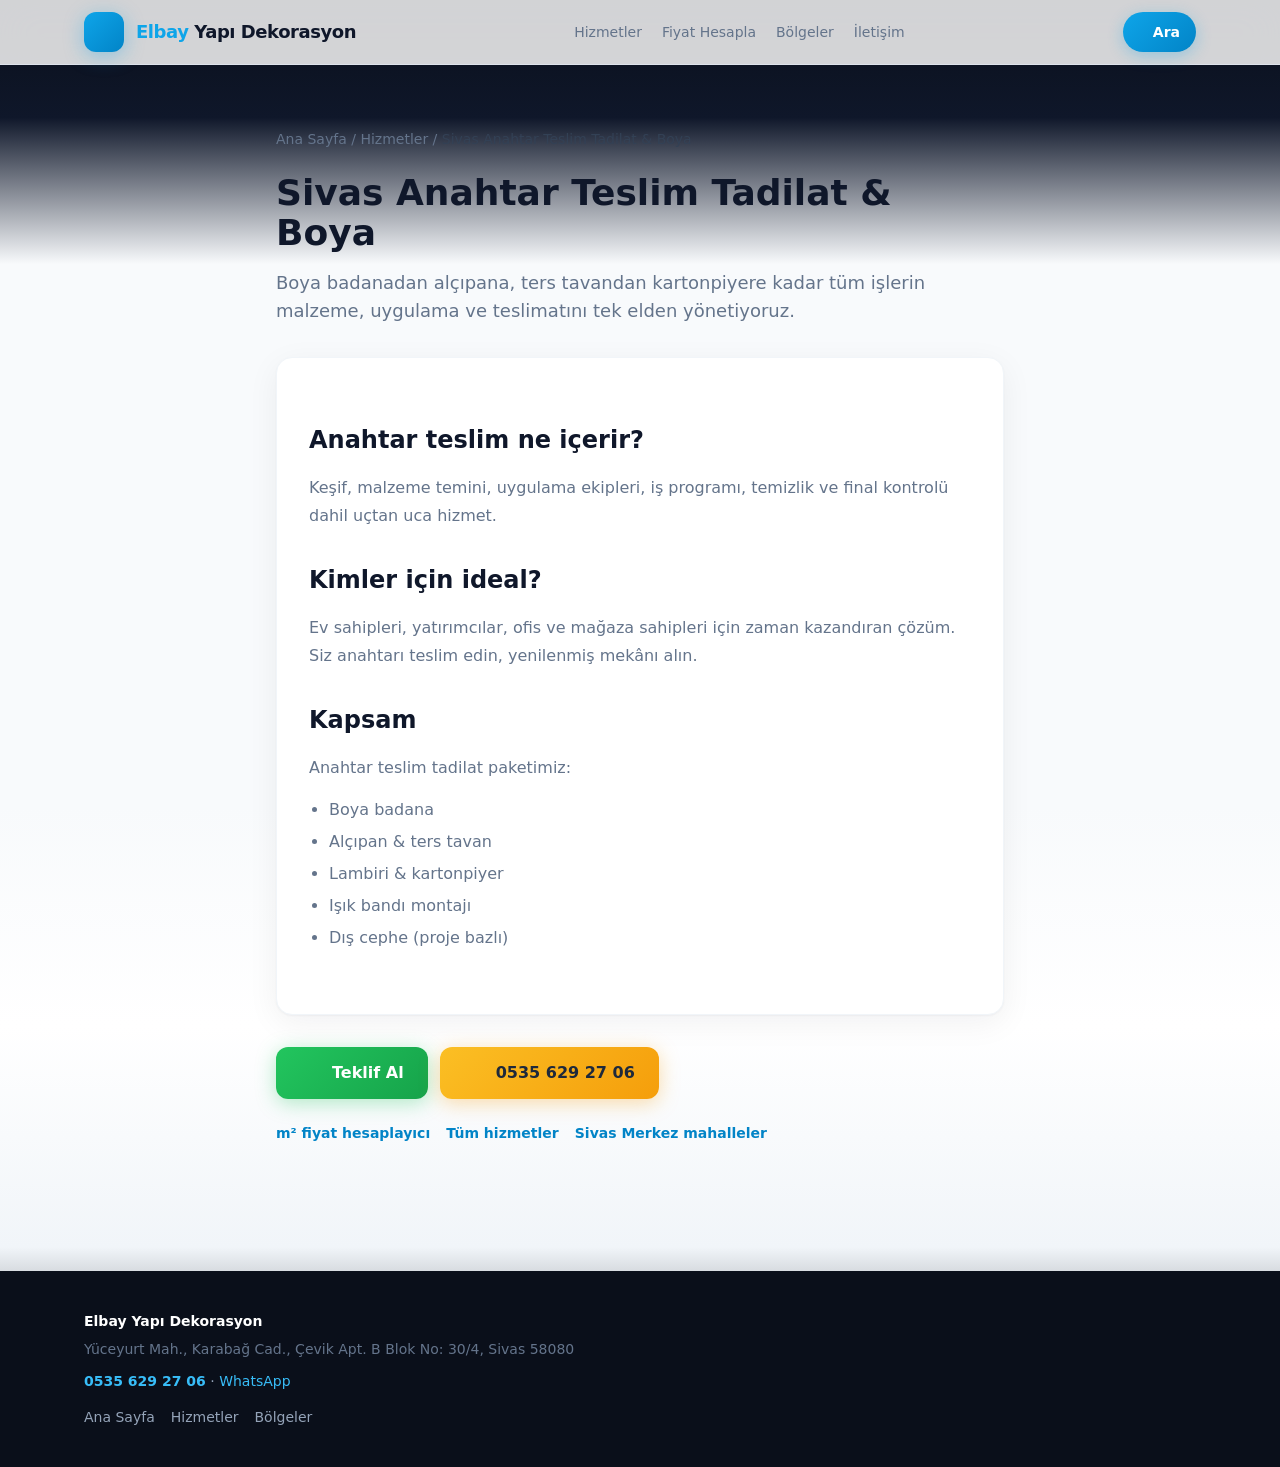
<file: hizmetler/anahtar-teslim-tadilat-sivas.html>
<!DOCTYPE html>
<html lang="tr">
<head>
  <meta charset="UTF-8">
  <meta name="viewport" content="width=device-width, initial-scale=1.0">
  <base href="https://ffurkann-bbztpe.github.io/alparslan-boya/">
  <title>Sivas Anahtar Teslim Tadilat | Boya & Dekorasyon — Elbay</title>
  <meta name="description" content="Sivas anahtar teslim tadilat: boya, alçıpan, ters tavan, lambiri, kartonpiyer tek elden. Elbay Yapı Dekorasyon.">
  <meta name="robots" content="index, follow, max-image-preview:large">
  <link rel="canonical" href="https://ffurkann-bbztpe.github.io/alparslan-boya/hizmetler/anahtar-teslim-tadilat-sivas.html">
  <link rel="alternate" hreflang="tr" href="https://ffurkann-bbztpe.github.io/alparslan-boya/hizmetler/anahtar-teslim-tadilat-sivas.html">
  <meta property="og:type" content="website">
  <meta property="og:title" content="Sivas Anahtar Teslim Tadilat | Boya & Dekorasyon — Elbay">
  <meta property="og:description" content="Sivas anahtar teslim tadilat: boya, alçıpan, ters tavan, lambiri, kartonpiyer tek elden. Elbay Yapı Dekorasyon.">
  <meta property="og:url" content="https://ffurkann-bbztpe.github.io/alparslan-boya/hizmetler/anahtar-teslim-tadilat-sivas.html">
  <meta property="og:image" content="https://ffurkann-bbztpe.github.io/alparslan-boya/og-image.png">
  <link rel="preload" href="assets/css/main.min.css" as="style">
  <link rel="stylesheet" href="assets/css/main.min.css">
  <script type="application/ld+json">{"@context":"https://schema.org","@graph":[{"@type":"Service","@id":"https://ffurkann-bbztpe.github.io/alparslan-boya/hizmetler/anahtar-teslim-tadilat-sivas.html#service","name":"Sivas Anahtar Teslim Tadilat","description":"Sivas anahtar teslim tadilat: boya, alçıpan, ters tavan, lambiri, kartonpiyer tek elden. Elbay Yapı Dekorasyon.","provider":{"@id":"https://ffurkann-bbztpe.github.io/alparslan-boya/#business"},"areaServed":{"@type":"City","name":"Sivas"},"url":"https://ffurkann-bbztpe.github.io/alparslan-boya/hizmetler/anahtar-teslim-tadilat-sivas.html"},{"@type":"WebPage","@id":"https://ffurkann-bbztpe.github.io/alparslan-boya/hizmetler/anahtar-teslim-tadilat-sivas.html#webpage","url":"https://ffurkann-bbztpe.github.io/alparslan-boya/hizmetler/anahtar-teslim-tadilat-sivas.html","name":"Sivas Anahtar Teslim Tadilat | Boya & Dekorasyon — Elbay","description":"Sivas anahtar teslim tadilat: boya, alçıpan, ters tavan, lambiri, kartonpiyer tek elden. Elbay Yapı Dekorasyon.","inLanguage":"tr-TR","about":{"@id":"https://ffurkann-bbztpe.github.io/alparslan-boya/hizmetler/anahtar-teslim-tadilat-sivas.html#service"},"isPartOf":{"@id":"https://ffurkann-bbztpe.github.io/alparslan-boya/#website"}},{"@type":"BreadcrumbList","itemListElement":[{"@type":"ListItem","position":1,"name":"Ana Sayfa","item":"https://ffurkann-bbztpe.github.io/alparslan-boya/"},{"@type":"ListItem","position":2,"name":"Hizmetler","item":"https://ffurkann-bbztpe.github.io/alparslan-boya/hizmetler/index.html"},{"@type":"ListItem","position":3,"name":"Sivas Anahtar Teslim Tadilat & Boya","item":"https://ffurkann-bbztpe.github.io/alparslan-boya/hizmetler/anahtar-teslim-tadilat-sivas.html"}]}]}</script>
</head>
<body class="page-bg text-slate-700 antialiased pb-mobile">
<header id="header" class="site-header sticky top-0 z-50">
  <div class="max-w-6xl mx-auto px-5 h-16 flex items-center justify-between gap-4">
    <a href="index.html" class="flex items-center gap-3 shrink-0 min-w-0" aria-label="Elbay Yapı Dekorasyon Ana Sayfa">
      <span class="flex items-center justify-center w-10 h-10 rounded-xl btn-accent text-white shrink-0"><svg class="ic ic-sm" aria-hidden="true"><use href="assets/icons.svg#paint-roller"/></svg></span>
      <span class="text-sm sm:text-base md:text-lg font-bold tracking-tight leading-tight truncate"><span class="brand-accent">Elbay</span><span class="text-slate-900"> Yapı Dekorasyon</span></span>
    </a>
    <nav class="hidden md:flex items-center gap-5 text-sm font-medium" aria-label="Ana menü">
      <a href="index.html#hizmetler" class="nav-link">Hizmetler</a>
      <a href="#hesapla" class="nav-link">Fiyat Hesapla</a>
      <a href="bolgeler/sivas-merkez-boyaci.html" class="nav-link">Bölgeler</a>
      <a href="#iletisim" class="nav-link">İletişim</a>
    </nav>
    <details class="md:hidden relative shrink-0">
      <summary class="list-none cursor-pointer text-sm font-semibold text-accent-600 px-3 py-2 rounded-lg bg-sky-50 border border-sky-100">Menü</summary>
      <div class="absolute right-0 top-full mt-2 w-48 bg-white border border-slate-100 rounded-xl shadow-card py-2 z-50">
        <a href="index.html#hizmetler" class="block px-4 py-2.5 text-sm hover:bg-slate-50">Hizmetler</a>
        <a href="bolgeler/sivas-merkez-boyaci.html" class="block px-4 py-2.5 text-sm hover:bg-slate-50">Bölgeler</a>
        <a href="#hesapla" class="block px-4 py-2.5 text-sm hover:bg-slate-50">Fiyat Hesapla</a>
        <a href="#iletisim" class="block px-4 py-2.5 text-sm hover:bg-slate-50">İletişim</a>
      </div>
    </details>
    <a href="tel:05356292706" class="btn-contact hidden sm:inline-flex items-center text-white font-semibold text-sm px-4 py-2.5 rounded-full shrink-0"><svg class="ic ic-sm" aria-hidden="true"><use href="assets/icons.svg#phone"/></svg> Ara</a>
  </div>
</header>
<main class="max-w-3xl mx-auto px-5 py-12 md:py-16">
  <nav class="text-sm text-slate-500 mb-6" aria-label="Breadcrumb"><a href="index.html" class="hover:text-accent-600">Ana Sayfa</a> / <a href="hizmetler/index.html" class="hover:text-accent-600">Hizmetler</a> / <span class="text-slate-700">Sivas Anahtar Teslim Tadilat & Boya</span></nav>
  <h1 class="text-3xl md:text-4xl font-extrabold text-slate-900 mb-4">Sivas Anahtar Teslim Tadilat & Boya</h1>
  <p class="text-lg text-slate-500 mb-8">Boya badanadan alçıpana, ters tavandan kartonpiyere kadar tüm işlerin malzeme, uygulama ve teslimatını tek elden yönetiyoruz.</p>
  <article class="prose-service bg-white rounded-2xl p-8 border border-slate-100 shadow-card"><section class="mb-8"><h2>Anahtar teslim ne içerir?</h2><p>Keşif, malzeme temini, uygulama ekipleri, iş programı, temizlik ve final kontrolü dahil uçtan uca hizmet.</p></section><section class="mb-8"><h2>Kimler için ideal?</h2><p>Ev sahipleri, yatırımcılar, ofis ve mağaza sahipleri için zaman kazandıran çözüm. Siz anahtarı teslim edin, yenilenmiş mekânı alın.</p></section><section class="mb-8"><h2>Kapsam</h2><p>Anahtar teslim tadilat paketimiz:</p><ul><li>Boya badana</li><li>Alçıpan & ters tavan</li><li>Lambiri & kartonpiyer</li><li>Işık bandı montajı</li><li>Dış cephe (proje bazlı)</li></ul></section></article>
  
  <div class="mt-8 flex flex-col sm:flex-row gap-3">
    <a href="https://wa.me/905356292706?text=Merhaba%2C%20Sivas%20boya%20badana%20hizmeti%20i%C3%A7in%20bilgi%20almak%20istiyorum." class="btn-wa inline-flex items-center justify-center gap-2 text-white font-bold px-6 py-3.5 rounded-xl"><svg class="ic ic-lg" aria-hidden="true"><use href="assets/icons.svg#whatsapp"/></svg> Teklif Al</a>
    <a href="tel:05356292706" class="btn-call inline-flex items-center justify-center gap-2 font-bold px-6 py-3.5 rounded-xl"><svg class="ic ic-lg" aria-hidden="true"><use href="assets/icons.svg#phone"/></svg> 0535 629 27 06</a>
  </div>
  <p class="mt-6 text-sm flex flex-wrap gap-x-4 gap-y-1">
    <a href="#hesapla" class="text-accent-600 font-semibold hover:underline">m² fiyat hesaplayıcı</a>
    <a href="hizmetler/index.html" class="text-accent-600 font-semibold hover:underline">Tüm hizmetler</a>
    <a href="bolgeler/sivas-merkez-boyaci.html" class="text-accent-600 font-semibold hover:underline">Sivas Merkez mahalleler</a>
  </p>
</main>
<footer class="bg-ink-950 text-slate-400 py-10 mt-16">
  <div class="max-w-6xl mx-auto px-5 text-sm">
    <p class="font-bold text-white mb-2">Elbay Yapı Dekorasyon</p>
    <address class="not-italic text-slate-500 mb-3">Yüceyurt Mah., Karabağ Cad., Çevik Apt. B Blok No: 30/4, Sivas 58080</address>
    <p><a href="tel:05356292706" class="text-sky-400 font-bold">0535 629 27 06</a> · <a href="https://wa.me/905356292706?text=Merhaba%2C%20Sivas%20boya%20badana%20hizmeti%20i%C3%A7in%20bilgi%20almak%20istiyorum." class="text-sky-400">WhatsApp</a></p>
    <p class="mt-4 flex flex-wrap gap-x-4 gap-y-1">
      <a href="index.html" class="hover:text-sky-400">Ana Sayfa</a>
      <a href="hizmetler/index.html" class="hover:text-sky-400">Hizmetler</a>
      <a href="bolgeler/sivas-merkez-boyaci.html" class="hover:text-sky-400">Bölgeler</a>
    </p>
  </div>
</footer>
<nav class="fixed bottom-0 inset-x-0 z-50 md:hidden glass-light border-t border-slate-200/80 p-3 pb-safe" aria-label="Mobil hızlı menü">
  <div class="grid grid-cols-4 gap-1.5 mb-2 text-center text-[11px] font-semibold">
    <a href="index.html#hizmetler" class="py-1.5 rounded-lg text-accent-600 hover:bg-sky-50">Hizmetler</a>
    <a href="bolgeler/sivas-merkez-boyaci.html" class="py-1.5 rounded-lg text-accent-600 hover:bg-sky-50">Bölgeler</a>
    <a href="#hesapla" class="py-1.5 rounded-lg text-slate-600 hover:bg-slate-50">Hesapla</a>
    <a href="index.html" class="py-1.5 rounded-lg text-slate-600 hover:bg-slate-50">Ana Sayfa</a>
  </div>
  <div class="grid grid-cols-2 gap-2">
    <a href="tel:05356292706" class="btn-call flex items-center justify-center gap-2 font-bold py-3 rounded-2xl text-sm"><svg class="ic " aria-hidden="true"><use href="assets/icons.svg#phone"/></svg> Ara</a>
    <a href="https://wa.me/905356292706?text=Merhaba%2C%20Sivas%20boya%20badana%20hizmeti%20i%C3%A7in%20bilgi%20almak%20istiyorum." class="btn-wa flex items-center justify-center gap-2 text-white font-bold py-3 rounded-2xl text-sm"><svg class="ic ic-lg" aria-hidden="true"><use href="assets/icons.svg#whatsapp"/></svg> WhatsApp</a>
  </div>
</nav>
<script src="assets/js/main.js" defer></script>
</body></html>
</file>
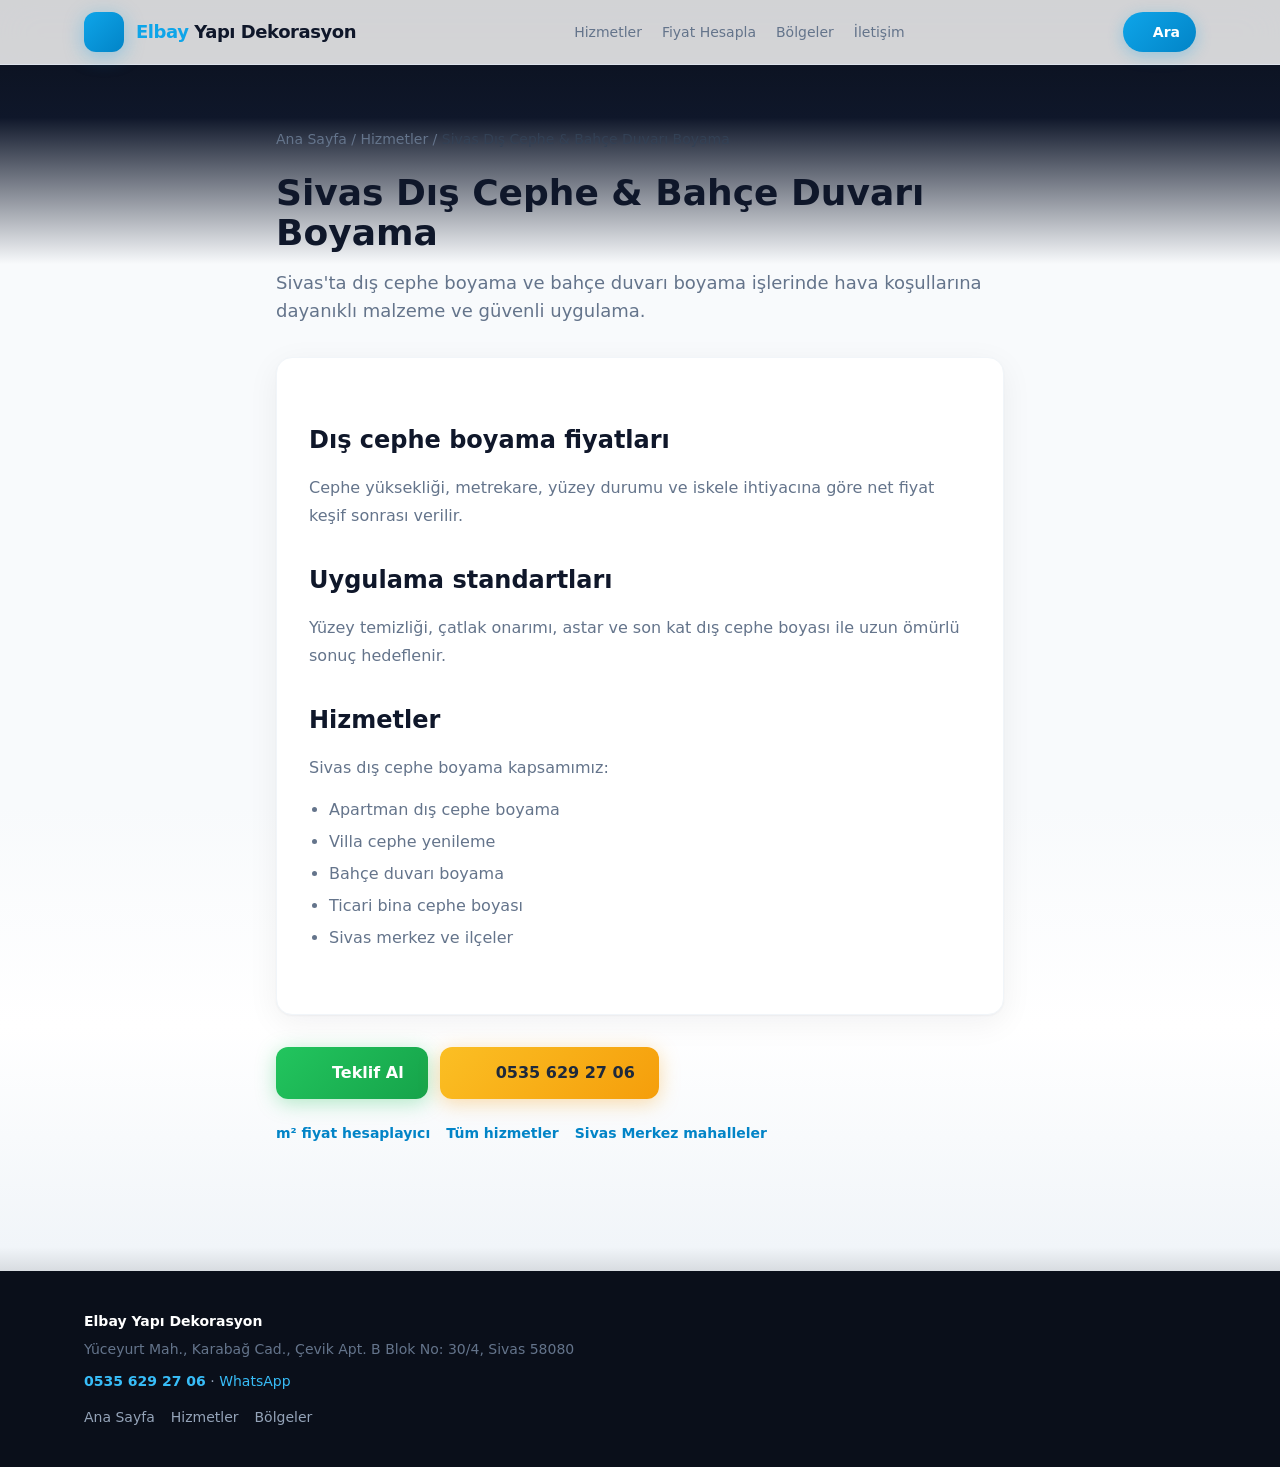
<file: hizmetler/dis-cephe-boyama-sivas.html>
<!DOCTYPE html>
<html lang="tr">
<head>
  <meta charset="UTF-8">
  <meta name="viewport" content="width=device-width, initial-scale=1.0">
  <base href="https://ffurkann-bbztpe.github.io/alparslan-boya/">
  <title>Sivas Dış Cephe Boyama | Bina & Bahçe Duvarı — Elbay</title>
  <meta name="description" content="Sivas dış cephe boyama, bina cephesi ve bahçe duvarı boyama. Dayanıklı boya, ücretsiz keşif. Elbay Yapı Dekorasyon.">
  <meta name="robots" content="index, follow, max-image-preview:large">
  <link rel="canonical" href="https://ffurkann-bbztpe.github.io/alparslan-boya/hizmetler/dis-cephe-boyama-sivas.html">
  <link rel="alternate" hreflang="tr" href="https://ffurkann-bbztpe.github.io/alparslan-boya/hizmetler/dis-cephe-boyama-sivas.html">
  <meta property="og:type" content="website">
  <meta property="og:title" content="Sivas Dış Cephe Boyama | Bina & Bahçe Duvarı — Elbay">
  <meta property="og:description" content="Sivas dış cephe boyama, bina cephesi ve bahçe duvarı boyama. Dayanıklı boya, ücretsiz keşif. Elbay Yapı Dekorasyon.">
  <meta property="og:url" content="https://ffurkann-bbztpe.github.io/alparslan-boya/hizmetler/dis-cephe-boyama-sivas.html">
  <meta property="og:image" content="https://ffurkann-bbztpe.github.io/alparslan-boya/og-image.png">
  <link rel="preload" href="assets/css/main.min.css" as="style">
  <link rel="stylesheet" href="assets/css/main.min.css">
  <script type="application/ld+json">{"@context":"https://schema.org","@graph":[{"@type":"Service","@id":"https://ffurkann-bbztpe.github.io/alparslan-boya/hizmetler/dis-cephe-boyama-sivas.html#service","name":"Sivas Dış Cephe Boyama","description":"Sivas dış cephe boyama, bina cephesi ve bahçe duvarı boyama. Dayanıklı boya, ücretsiz keşif. Elbay Yapı Dekorasyon.","provider":{"@id":"https://ffurkann-bbztpe.github.io/alparslan-boya/#business"},"areaServed":{"@type":"City","name":"Sivas"},"url":"https://ffurkann-bbztpe.github.io/alparslan-boya/hizmetler/dis-cephe-boyama-sivas.html"},{"@type":"WebPage","@id":"https://ffurkann-bbztpe.github.io/alparslan-boya/hizmetler/dis-cephe-boyama-sivas.html#webpage","url":"https://ffurkann-bbztpe.github.io/alparslan-boya/hizmetler/dis-cephe-boyama-sivas.html","name":"Sivas Dış Cephe Boyama | Bina & Bahçe Duvarı — Elbay","description":"Sivas dış cephe boyama, bina cephesi ve bahçe duvarı boyama. Dayanıklı boya, ücretsiz keşif. Elbay Yapı Dekorasyon.","inLanguage":"tr-TR","about":{"@id":"https://ffurkann-bbztpe.github.io/alparslan-boya/hizmetler/dis-cephe-boyama-sivas.html#service"},"isPartOf":{"@id":"https://ffurkann-bbztpe.github.io/alparslan-boya/#website"}},{"@type":"BreadcrumbList","itemListElement":[{"@type":"ListItem","position":1,"name":"Ana Sayfa","item":"https://ffurkann-bbztpe.github.io/alparslan-boya/"},{"@type":"ListItem","position":2,"name":"Hizmetler","item":"https://ffurkann-bbztpe.github.io/alparslan-boya/hizmetler/index.html"},{"@type":"ListItem","position":3,"name":"Sivas Dış Cephe & Bahçe Duvarı Boyama","item":"https://ffurkann-bbztpe.github.io/alparslan-boya/hizmetler/dis-cephe-boyama-sivas.html"}]}]}</script>
</head>
<body class="page-bg text-slate-700 antialiased pb-mobile">
<header id="header" class="site-header sticky top-0 z-50">
  <div class="max-w-6xl mx-auto px-5 h-16 flex items-center justify-between gap-4">
    <a href="index.html" class="flex items-center gap-3 shrink-0 min-w-0" aria-label="Elbay Yapı Dekorasyon Ana Sayfa">
      <span class="flex items-center justify-center w-10 h-10 rounded-xl btn-accent text-white shrink-0"><svg class="ic ic-sm" aria-hidden="true"><use href="assets/icons.svg#paint-roller"/></svg></span>
      <span class="text-sm sm:text-base md:text-lg font-bold tracking-tight leading-tight truncate"><span class="brand-accent">Elbay</span><span class="text-slate-900"> Yapı Dekorasyon</span></span>
    </a>
    <nav class="hidden md:flex items-center gap-5 text-sm font-medium" aria-label="Ana menü">
      <a href="index.html#hizmetler" class="nav-link">Hizmetler</a>
      <a href="#hesapla" class="nav-link">Fiyat Hesapla</a>
      <a href="bolgeler/sivas-merkez-boyaci.html" class="nav-link">Bölgeler</a>
      <a href="#iletisim" class="nav-link">İletişim</a>
    </nav>
    <details class="md:hidden relative shrink-0">
      <summary class="list-none cursor-pointer text-sm font-semibold text-accent-600 px-3 py-2 rounded-lg bg-sky-50 border border-sky-100">Menü</summary>
      <div class="absolute right-0 top-full mt-2 w-48 bg-white border border-slate-100 rounded-xl shadow-card py-2 z-50">
        <a href="index.html#hizmetler" class="block px-4 py-2.5 text-sm hover:bg-slate-50">Hizmetler</a>
        <a href="bolgeler/sivas-merkez-boyaci.html" class="block px-4 py-2.5 text-sm hover:bg-slate-50">Bölgeler</a>
        <a href="#hesapla" class="block px-4 py-2.5 text-sm hover:bg-slate-50">Fiyat Hesapla</a>
        <a href="#iletisim" class="block px-4 py-2.5 text-sm hover:bg-slate-50">İletişim</a>
      </div>
    </details>
    <a href="tel:05356292706" class="btn-contact hidden sm:inline-flex items-center text-white font-semibold text-sm px-4 py-2.5 rounded-full shrink-0"><svg class="ic ic-sm" aria-hidden="true"><use href="assets/icons.svg#phone"/></svg> Ara</a>
  </div>
</header>
<main class="max-w-3xl mx-auto px-5 py-12 md:py-16">
  <nav class="text-sm text-slate-500 mb-6" aria-label="Breadcrumb"><a href="index.html" class="hover:text-accent-600">Ana Sayfa</a> / <a href="hizmetler/index.html" class="hover:text-accent-600">Hizmetler</a> / <span class="text-slate-700">Sivas Dış Cephe & Bahçe Duvarı Boyama</span></nav>
  <h1 class="text-3xl md:text-4xl font-extrabold text-slate-900 mb-4">Sivas Dış Cephe & Bahçe Duvarı Boyama</h1>
  <p class="text-lg text-slate-500 mb-8">Sivas'ta dış cephe boyama ve bahçe duvarı boyama işlerinde hava koşullarına dayanıklı malzeme ve güvenli uygulama.</p>
  <article class="prose-service bg-white rounded-2xl p-8 border border-slate-100 shadow-card"><section class="mb-8"><h2>Dış cephe boyama fiyatları</h2><p>Cephe yüksekliği, metrekare, yüzey durumu ve iskele ihtiyacına göre net fiyat keşif sonrası verilir.</p></section><section class="mb-8"><h2>Uygulama standartları</h2><p>Yüzey temizliği, çatlak onarımı, astar ve son kat dış cephe boyası ile uzun ömürlü sonuç hedeflenir.</p></section><section class="mb-8"><h2>Hizmetler</h2><p>Sivas dış cephe boyama kapsamımız:</p><ul><li>Apartman dış cephe boyama</li><li>Villa cephe yenileme</li><li>Bahçe duvarı boyama</li><li>Ticari bina cephe boyası</li><li>Sivas merkez ve ilçeler</li></ul></section></article>
  
  <div class="mt-8 flex flex-col sm:flex-row gap-3">
    <a href="https://wa.me/905356292706?text=Merhaba%2C%20Sivas%20boya%20badana%20hizmeti%20i%C3%A7in%20bilgi%20almak%20istiyorum." class="btn-wa inline-flex items-center justify-center gap-2 text-white font-bold px-6 py-3.5 rounded-xl"><svg class="ic ic-lg" aria-hidden="true"><use href="assets/icons.svg#whatsapp"/></svg> Teklif Al</a>
    <a href="tel:05356292706" class="btn-call inline-flex items-center justify-center gap-2 font-bold px-6 py-3.5 rounded-xl"><svg class="ic ic-lg" aria-hidden="true"><use href="assets/icons.svg#phone"/></svg> 0535 629 27 06</a>
  </div>
  <p class="mt-6 text-sm flex flex-wrap gap-x-4 gap-y-1">
    <a href="#hesapla" class="text-accent-600 font-semibold hover:underline">m² fiyat hesaplayıcı</a>
    <a href="hizmetler/index.html" class="text-accent-600 font-semibold hover:underline">Tüm hizmetler</a>
    <a href="bolgeler/sivas-merkez-boyaci.html" class="text-accent-600 font-semibold hover:underline">Sivas Merkez mahalleler</a>
  </p>
</main>
<footer class="bg-ink-950 text-slate-400 py-10 mt-16">
  <div class="max-w-6xl mx-auto px-5 text-sm">
    <p class="font-bold text-white mb-2">Elbay Yapı Dekorasyon</p>
    <address class="not-italic text-slate-500 mb-3">Yüceyurt Mah., Karabağ Cad., Çevik Apt. B Blok No: 30/4, Sivas 58080</address>
    <p><a href="tel:05356292706" class="text-sky-400 font-bold">0535 629 27 06</a> · <a href="https://wa.me/905356292706?text=Merhaba%2C%20Sivas%20boya%20badana%20hizmeti%20i%C3%A7in%20bilgi%20almak%20istiyorum." class="text-sky-400">WhatsApp</a></p>
    <p class="mt-4 flex flex-wrap gap-x-4 gap-y-1">
      <a href="index.html" class="hover:text-sky-400">Ana Sayfa</a>
      <a href="hizmetler/index.html" class="hover:text-sky-400">Hizmetler</a>
      <a href="bolgeler/sivas-merkez-boyaci.html" class="hover:text-sky-400">Bölgeler</a>
    </p>
  </div>
</footer>
<nav class="fixed bottom-0 inset-x-0 z-50 md:hidden glass-light border-t border-slate-200/80 p-3 pb-safe" aria-label="Mobil hızlı menü">
  <div class="grid grid-cols-4 gap-1.5 mb-2 text-center text-[11px] font-semibold">
    <a href="index.html#hizmetler" class="py-1.5 rounded-lg text-accent-600 hover:bg-sky-50">Hizmetler</a>
    <a href="bolgeler/sivas-merkez-boyaci.html" class="py-1.5 rounded-lg text-accent-600 hover:bg-sky-50">Bölgeler</a>
    <a href="#hesapla" class="py-1.5 rounded-lg text-slate-600 hover:bg-slate-50">Hesapla</a>
    <a href="index.html" class="py-1.5 rounded-lg text-slate-600 hover:bg-slate-50">Ana Sayfa</a>
  </div>
  <div class="grid grid-cols-2 gap-2">
    <a href="tel:05356292706" class="btn-call flex items-center justify-center gap-2 font-bold py-3 rounded-2xl text-sm"><svg class="ic " aria-hidden="true"><use href="assets/icons.svg#phone"/></svg> Ara</a>
    <a href="https://wa.me/905356292706?text=Merhaba%2C%20Sivas%20boya%20badana%20hizmeti%20i%C3%A7in%20bilgi%20almak%20istiyorum." class="btn-wa flex items-center justify-center gap-2 text-white font-bold py-3 rounded-2xl text-sm"><svg class="ic ic-lg" aria-hidden="true"><use href="assets/icons.svg#whatsapp"/></svg> WhatsApp</a>
  </div>
</nav>
<script src="assets/js/main.js" defer></script>
</body></html>
</file>
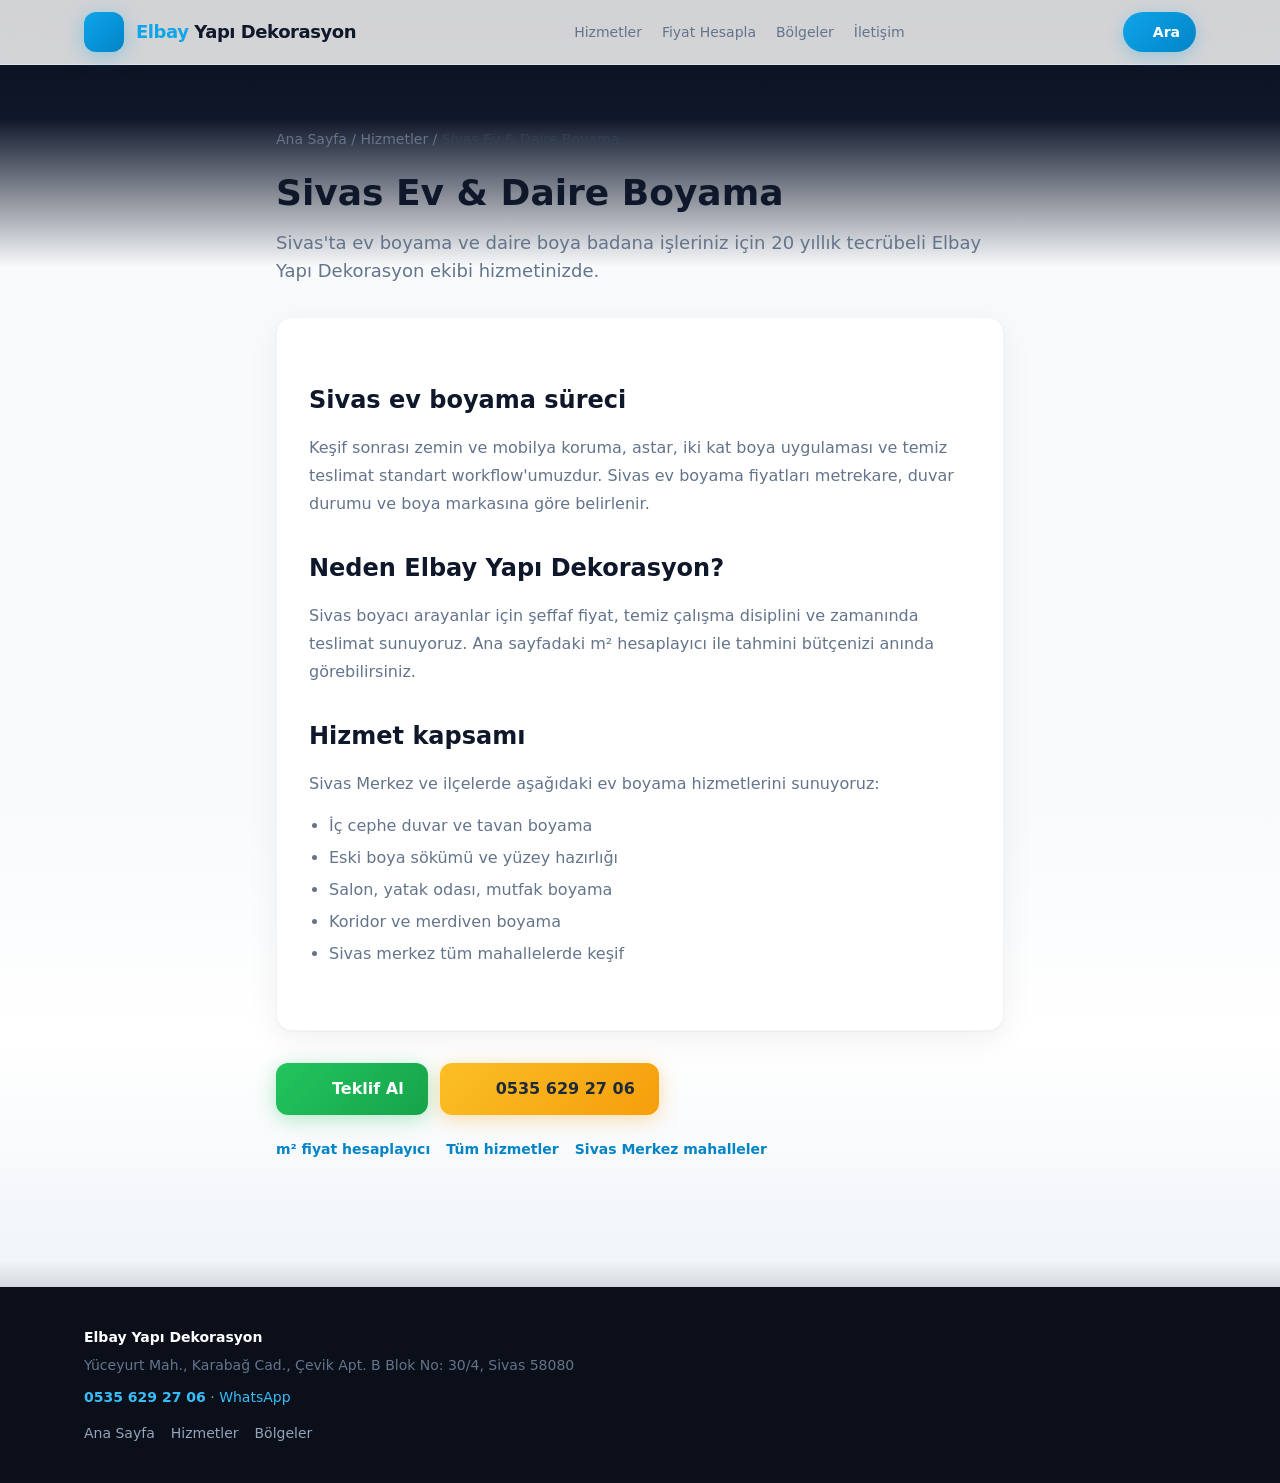
<file: hizmetler/ev-boyama-sivas.html>
<!DOCTYPE html>
<html lang="tr">
<head>
  <meta charset="UTF-8">
  <meta name="viewport" content="width=device-width, initial-scale=1.0">
  <base href="https://ffurkann-bbztpe.github.io/alparslan-boya/">
  <title>Sivas Ev Boyama Fiyatları | Daire Boya Badana — Elbay</title>
  <meta name="description" content="Sivas ev ve daire boyama hizmeti. Temiz işçilik, 100 TL/m²'den başlayan tahmini fiyat, ücretsiz keşif. Elbay Yapı Dekorasyon.">
  <meta name="robots" content="index, follow, max-image-preview:large">
  <link rel="canonical" href="https://ffurkann-bbztpe.github.io/alparslan-boya/hizmetler/ev-boyama-sivas.html">
  <link rel="alternate" hreflang="tr" href="https://ffurkann-bbztpe.github.io/alparslan-boya/hizmetler/ev-boyama-sivas.html">
  <meta property="og:type" content="website">
  <meta property="og:title" content="Sivas Ev Boyama Fiyatları | Daire Boya Badana — Elbay">
  <meta property="og:description" content="Sivas ev ve daire boyama hizmeti. Temiz işçilik, 100 TL/m²'den başlayan tahmini fiyat, ücretsiz keşif. Elbay Yapı Dekorasyon.">
  <meta property="og:url" content="https://ffurkann-bbztpe.github.io/alparslan-boya/hizmetler/ev-boyama-sivas.html">
  <meta property="og:image" content="https://ffurkann-bbztpe.github.io/alparslan-boya/og-image.png">
  <link rel="preload" href="assets/css/main.min.css" as="style">
  <link rel="stylesheet" href="assets/css/main.min.css">
  <script type="application/ld+json">{"@context":"https://schema.org","@graph":[{"@type":"Service","@id":"https://ffurkann-bbztpe.github.io/alparslan-boya/hizmetler/ev-boyama-sivas.html#service","name":"Sivas Ev ve Daire Boyama","description":"Sivas ev ve daire boyama hizmeti. Temiz işçilik, 100 TL/m²'den başlayan tahmini fiyat, ücretsiz keşif. Elbay Yapı Dekorasyon.","provider":{"@id":"https://ffurkann-bbztpe.github.io/alparslan-boya/#business"},"areaServed":{"@type":"City","name":"Sivas"},"url":"https://ffurkann-bbztpe.github.io/alparslan-boya/hizmetler/ev-boyama-sivas.html"},{"@type":"WebPage","@id":"https://ffurkann-bbztpe.github.io/alparslan-boya/hizmetler/ev-boyama-sivas.html#webpage","url":"https://ffurkann-bbztpe.github.io/alparslan-boya/hizmetler/ev-boyama-sivas.html","name":"Sivas Ev Boyama Fiyatları | Daire Boya Badana — Elbay","description":"Sivas ev ve daire boyama hizmeti. Temiz işçilik, 100 TL/m²'den başlayan tahmini fiyat, ücretsiz keşif. Elbay Yapı Dekorasyon.","inLanguage":"tr-TR","about":{"@id":"https://ffurkann-bbztpe.github.io/alparslan-boya/hizmetler/ev-boyama-sivas.html#service"},"isPartOf":{"@id":"https://ffurkann-bbztpe.github.io/alparslan-boya/#website"}},{"@type":"BreadcrumbList","itemListElement":[{"@type":"ListItem","position":1,"name":"Ana Sayfa","item":"https://ffurkann-bbztpe.github.io/alparslan-boya/"},{"@type":"ListItem","position":2,"name":"Hizmetler","item":"https://ffurkann-bbztpe.github.io/alparslan-boya/hizmetler/index.html"},{"@type":"ListItem","position":3,"name":"Sivas Ev & Daire Boyama","item":"https://ffurkann-bbztpe.github.io/alparslan-boya/hizmetler/ev-boyama-sivas.html"}]}]}</script>
</head>
<body class="page-bg text-slate-700 antialiased pb-mobile">
<header id="header" class="site-header sticky top-0 z-50">
  <div class="max-w-6xl mx-auto px-5 h-16 flex items-center justify-between gap-4">
    <a href="index.html" class="flex items-center gap-3 shrink-0 min-w-0" aria-label="Elbay Yapı Dekorasyon Ana Sayfa">
      <span class="flex items-center justify-center w-10 h-10 rounded-xl btn-accent text-white shrink-0"><svg class="ic ic-sm" aria-hidden="true"><use href="assets/icons.svg#paint-roller"/></svg></span>
      <span class="text-sm sm:text-base md:text-lg font-bold tracking-tight leading-tight truncate"><span class="brand-accent">Elbay</span><span class="text-slate-900"> Yapı Dekorasyon</span></span>
    </a>
    <nav class="hidden md:flex items-center gap-5 text-sm font-medium" aria-label="Ana menü">
      <a href="index.html#hizmetler" class="nav-link">Hizmetler</a>
      <a href="#hesapla" class="nav-link">Fiyat Hesapla</a>
      <a href="bolgeler/sivas-merkez-boyaci.html" class="nav-link">Bölgeler</a>
      <a href="#iletisim" class="nav-link">İletişim</a>
    </nav>
    <details class="md:hidden relative shrink-0">
      <summary class="list-none cursor-pointer text-sm font-semibold text-accent-600 px-3 py-2 rounded-lg bg-sky-50 border border-sky-100">Menü</summary>
      <div class="absolute right-0 top-full mt-2 w-48 bg-white border border-slate-100 rounded-xl shadow-card py-2 z-50">
        <a href="index.html#hizmetler" class="block px-4 py-2.5 text-sm hover:bg-slate-50">Hizmetler</a>
        <a href="bolgeler/sivas-merkez-boyaci.html" class="block px-4 py-2.5 text-sm hover:bg-slate-50">Bölgeler</a>
        <a href="#hesapla" class="block px-4 py-2.5 text-sm hover:bg-slate-50">Fiyat Hesapla</a>
        <a href="#iletisim" class="block px-4 py-2.5 text-sm hover:bg-slate-50">İletişim</a>
      </div>
    </details>
    <a href="tel:05356292706" class="btn-contact hidden sm:inline-flex items-center text-white font-semibold text-sm px-4 py-2.5 rounded-full shrink-0"><svg class="ic ic-sm" aria-hidden="true"><use href="assets/icons.svg#phone"/></svg> Ara</a>
  </div>
</header>
<main class="max-w-3xl mx-auto px-5 py-12 md:py-16">
  <nav class="text-sm text-slate-500 mb-6" aria-label="Breadcrumb"><a href="index.html" class="hover:text-accent-600">Ana Sayfa</a> / <a href="hizmetler/index.html" class="hover:text-accent-600">Hizmetler</a> / <span class="text-slate-700">Sivas Ev & Daire Boyama</span></nav>
  <h1 class="text-3xl md:text-4xl font-extrabold text-slate-900 mb-4">Sivas Ev & Daire Boyama</h1>
  <p class="text-lg text-slate-500 mb-8">Sivas'ta ev boyama ve daire boya badana işleriniz için 20 yıllık tecrübeli Elbay Yapı Dekorasyon ekibi hizmetinizde.</p>
  <article class="prose-service bg-white rounded-2xl p-8 border border-slate-100 shadow-card"><section class="mb-8"><h2>Sivas ev boyama süreci</h2><p>Keşif sonrası zemin ve mobilya koruma, astar, iki kat boya uygulaması ve temiz teslimat standart workflow'umuzdur. Sivas ev boyama fiyatları metrekare, duvar durumu ve boya markasına göre belirlenir.</p></section><section class="mb-8"><h2>Neden Elbay Yapı Dekorasyon?</h2><p>Sivas boyacı arayanlar için şeffaf fiyat, temiz çalışma disiplini ve zamanında teslimat sunuyoruz. Ana sayfadaki m² hesaplayıcı ile tahmini bütçenizi anında görebilirsiniz.</p></section><section class="mb-8"><h2>Hizmet kapsamı</h2><p>Sivas Merkez ve ilçelerde aşağıdaki ev boyama hizmetlerini sunuyoruz:</p><ul><li>İç cephe duvar ve tavan boyama</li><li>Eski boya sökümü ve yüzey hazırlığı</li><li>Salon, yatak odası, mutfak boyama</li><li>Koridor ve merdiven boyama</li><li>Sivas merkez tüm mahallelerde keşif</li></ul></section></article>
  
  <div class="mt-8 flex flex-col sm:flex-row gap-3">
    <a href="https://wa.me/905356292706?text=Merhaba%2C%20Sivas%20boya%20badana%20hizmeti%20i%C3%A7in%20bilgi%20almak%20istiyorum." class="btn-wa inline-flex items-center justify-center gap-2 text-white font-bold px-6 py-3.5 rounded-xl"><svg class="ic ic-lg" aria-hidden="true"><use href="assets/icons.svg#whatsapp"/></svg> Teklif Al</a>
    <a href="tel:05356292706" class="btn-call inline-flex items-center justify-center gap-2 font-bold px-6 py-3.5 rounded-xl"><svg class="ic ic-lg" aria-hidden="true"><use href="assets/icons.svg#phone"/></svg> 0535 629 27 06</a>
  </div>
  <p class="mt-6 text-sm flex flex-wrap gap-x-4 gap-y-1">
    <a href="#hesapla" class="text-accent-600 font-semibold hover:underline">m² fiyat hesaplayıcı</a>
    <a href="hizmetler/index.html" class="text-accent-600 font-semibold hover:underline">Tüm hizmetler</a>
    <a href="bolgeler/sivas-merkez-boyaci.html" class="text-accent-600 font-semibold hover:underline">Sivas Merkez mahalleler</a>
  </p>
</main>
<footer class="bg-ink-950 text-slate-400 py-10 mt-16">
  <div class="max-w-6xl mx-auto px-5 text-sm">
    <p class="font-bold text-white mb-2">Elbay Yapı Dekorasyon</p>
    <address class="not-italic text-slate-500 mb-3">Yüceyurt Mah., Karabağ Cad., Çevik Apt. B Blok No: 30/4, Sivas 58080</address>
    <p><a href="tel:05356292706" class="text-sky-400 font-bold">0535 629 27 06</a> · <a href="https://wa.me/905356292706?text=Merhaba%2C%20Sivas%20boya%20badana%20hizmeti%20i%C3%A7in%20bilgi%20almak%20istiyorum." class="text-sky-400">WhatsApp</a></p>
    <p class="mt-4 flex flex-wrap gap-x-4 gap-y-1">
      <a href="index.html" class="hover:text-sky-400">Ana Sayfa</a>
      <a href="hizmetler/index.html" class="hover:text-sky-400">Hizmetler</a>
      <a href="bolgeler/sivas-merkez-boyaci.html" class="hover:text-sky-400">Bölgeler</a>
    </p>
  </div>
</footer>
<nav class="fixed bottom-0 inset-x-0 z-50 md:hidden glass-light border-t border-slate-200/80 p-3 pb-safe" aria-label="Mobil hızlı menü">
  <div class="grid grid-cols-4 gap-1.5 mb-2 text-center text-[11px] font-semibold">
    <a href="index.html#hizmetler" class="py-1.5 rounded-lg text-accent-600 hover:bg-sky-50">Hizmetler</a>
    <a href="bolgeler/sivas-merkez-boyaci.html" class="py-1.5 rounded-lg text-accent-600 hover:bg-sky-50">Bölgeler</a>
    <a href="#hesapla" class="py-1.5 rounded-lg text-slate-600 hover:bg-slate-50">Hesapla</a>
    <a href="index.html" class="py-1.5 rounded-lg text-slate-600 hover:bg-slate-50">Ana Sayfa</a>
  </div>
  <div class="grid grid-cols-2 gap-2">
    <a href="tel:05356292706" class="btn-call flex items-center justify-center gap-2 font-bold py-3 rounded-2xl text-sm"><svg class="ic " aria-hidden="true"><use href="assets/icons.svg#phone"/></svg> Ara</a>
    <a href="https://wa.me/905356292706?text=Merhaba%2C%20Sivas%20boya%20badana%20hizmeti%20i%C3%A7in%20bilgi%20almak%20istiyorum." class="btn-wa flex items-center justify-center gap-2 text-white font-bold py-3 rounded-2xl text-sm"><svg class="ic ic-lg" aria-hidden="true"><use href="assets/icons.svg#whatsapp"/></svg> WhatsApp</a>
  </div>
</nav>
<script src="assets/js/main.js" defer></script>
</body></html>
</file>
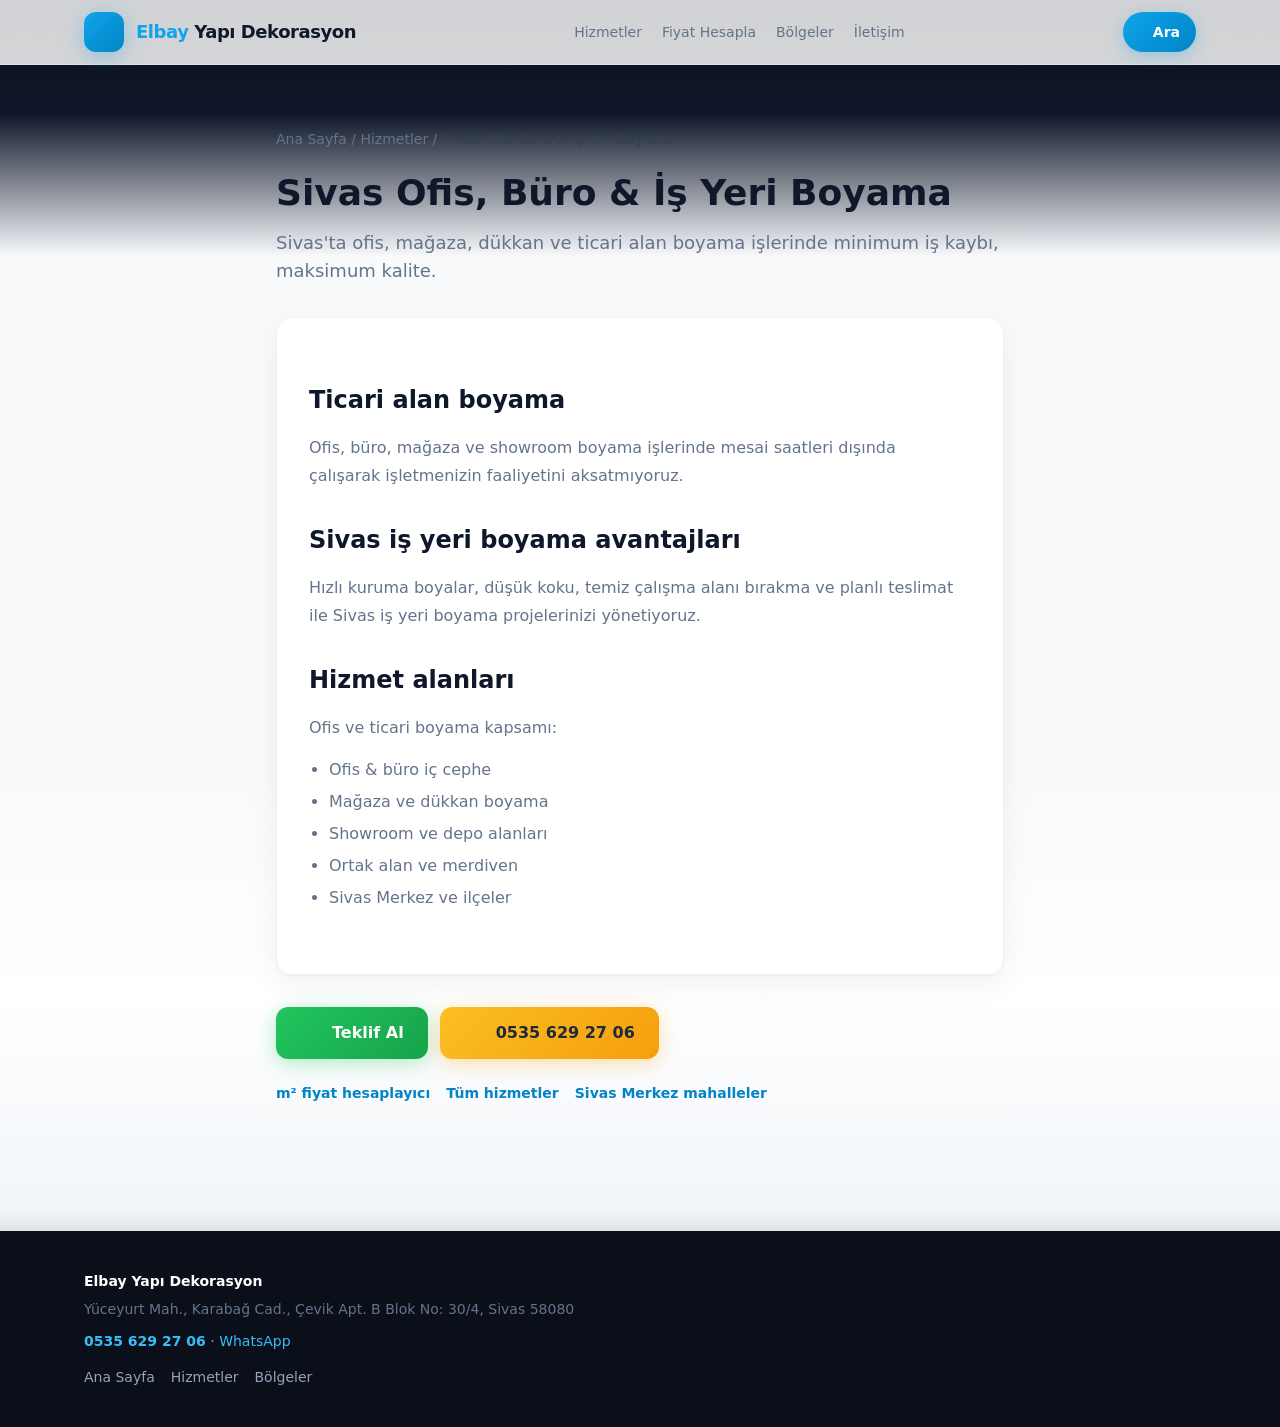
<file: hizmetler/ofis-boyama-sivas.html>
<!DOCTYPE html>
<html lang="tr">
<head>
  <meta charset="UTF-8">
  <meta name="viewport" content="width=device-width, initial-scale=1.0">
  <base href="https://ffurkann-bbztpe.github.io/alparslan-boya/">
  <title>Sivas Ofis & İş Yeri Boyama | Ticari Alan — Elbay</title>
  <meta name="description" content="Sivas ofis, büro ve iş yeri boyama. Mesai dışı uygulama, hızlı teslimat. Elbay Yapı Dekorasyon — ücretsiz keşif.">
  <meta name="robots" content="index, follow, max-image-preview:large">
  <link rel="canonical" href="https://ffurkann-bbztpe.github.io/alparslan-boya/hizmetler/ofis-boyama-sivas.html">
  <link rel="alternate" hreflang="tr" href="https://ffurkann-bbztpe.github.io/alparslan-boya/hizmetler/ofis-boyama-sivas.html">
  <meta property="og:type" content="website">
  <meta property="og:title" content="Sivas Ofis & İş Yeri Boyama | Ticari Alan — Elbay">
  <meta property="og:description" content="Sivas ofis, büro ve iş yeri boyama. Mesai dışı uygulama, hızlı teslimat. Elbay Yapı Dekorasyon — ücretsiz keşif.">
  <meta property="og:url" content="https://ffurkann-bbztpe.github.io/alparslan-boya/hizmetler/ofis-boyama-sivas.html">
  <meta property="og:image" content="https://ffurkann-bbztpe.github.io/alparslan-boya/og-image.png">
  <link rel="preload" href="assets/css/main.min.css" as="style">
  <link rel="stylesheet" href="assets/css/main.min.css">
  <script type="application/ld+json">{"@context":"https://schema.org","@graph":[{"@type":"Service","@id":"https://ffurkann-bbztpe.github.io/alparslan-boya/hizmetler/ofis-boyama-sivas.html#service","name":"Sivas Ofis ve İş Yeri Boyama","description":"Sivas ofis, büro ve iş yeri boyama. Mesai dışı uygulama, hızlı teslimat. Elbay Yapı Dekorasyon — ücretsiz keşif.","provider":{"@id":"https://ffurkann-bbztpe.github.io/alparslan-boya/#business"},"areaServed":{"@type":"City","name":"Sivas"},"url":"https://ffurkann-bbztpe.github.io/alparslan-boya/hizmetler/ofis-boyama-sivas.html"},{"@type":"WebPage","@id":"https://ffurkann-bbztpe.github.io/alparslan-boya/hizmetler/ofis-boyama-sivas.html#webpage","url":"https://ffurkann-bbztpe.github.io/alparslan-boya/hizmetler/ofis-boyama-sivas.html","name":"Sivas Ofis & İş Yeri Boyama | Ticari Alan — Elbay","description":"Sivas ofis, büro ve iş yeri boyama. Mesai dışı uygulama, hızlı teslimat. Elbay Yapı Dekorasyon — ücretsiz keşif.","inLanguage":"tr-TR","about":{"@id":"https://ffurkann-bbztpe.github.io/alparslan-boya/hizmetler/ofis-boyama-sivas.html#service"},"isPartOf":{"@id":"https://ffurkann-bbztpe.github.io/alparslan-boya/#website"}},{"@type":"BreadcrumbList","itemListElement":[{"@type":"ListItem","position":1,"name":"Ana Sayfa","item":"https://ffurkann-bbztpe.github.io/alparslan-boya/"},{"@type":"ListItem","position":2,"name":"Hizmetler","item":"https://ffurkann-bbztpe.github.io/alparslan-boya/hizmetler/index.html"},{"@type":"ListItem","position":3,"name":"Sivas Ofis, Büro & İş Yeri Boyama","item":"https://ffurkann-bbztpe.github.io/alparslan-boya/hizmetler/ofis-boyama-sivas.html"}]}]}</script>
</head>
<body class="page-bg text-slate-700 antialiased pb-mobile">
<header id="header" class="site-header sticky top-0 z-50">
  <div class="max-w-6xl mx-auto px-5 h-16 flex items-center justify-between gap-4">
    <a href="index.html" class="flex items-center gap-3 shrink-0 min-w-0" aria-label="Elbay Yapı Dekorasyon Ana Sayfa">
      <span class="flex items-center justify-center w-10 h-10 rounded-xl btn-accent text-white shrink-0"><svg class="ic ic-sm" aria-hidden="true"><use href="assets/icons.svg#paint-roller"/></svg></span>
      <span class="text-sm sm:text-base md:text-lg font-bold tracking-tight leading-tight truncate"><span class="brand-accent">Elbay</span><span class="text-slate-900"> Yapı Dekorasyon</span></span>
    </a>
    <nav class="hidden md:flex items-center gap-5 text-sm font-medium" aria-label="Ana menü">
      <a href="index.html#hizmetler" class="nav-link">Hizmetler</a>
      <a href="#hesapla" class="nav-link">Fiyat Hesapla</a>
      <a href="bolgeler/sivas-merkez-boyaci.html" class="nav-link">Bölgeler</a>
      <a href="#iletisim" class="nav-link">İletişim</a>
    </nav>
    <details class="md:hidden relative shrink-0">
      <summary class="list-none cursor-pointer text-sm font-semibold text-accent-600 px-3 py-2 rounded-lg bg-sky-50 border border-sky-100">Menü</summary>
      <div class="absolute right-0 top-full mt-2 w-48 bg-white border border-slate-100 rounded-xl shadow-card py-2 z-50">
        <a href="index.html#hizmetler" class="block px-4 py-2.5 text-sm hover:bg-slate-50">Hizmetler</a>
        <a href="bolgeler/sivas-merkez-boyaci.html" class="block px-4 py-2.5 text-sm hover:bg-slate-50">Bölgeler</a>
        <a href="#hesapla" class="block px-4 py-2.5 text-sm hover:bg-slate-50">Fiyat Hesapla</a>
        <a href="#iletisim" class="block px-4 py-2.5 text-sm hover:bg-slate-50">İletişim</a>
      </div>
    </details>
    <a href="tel:05356292706" class="btn-contact hidden sm:inline-flex items-center text-white font-semibold text-sm px-4 py-2.5 rounded-full shrink-0"><svg class="ic ic-sm" aria-hidden="true"><use href="assets/icons.svg#phone"/></svg> Ara</a>
  </div>
</header>
<main class="max-w-3xl mx-auto px-5 py-12 md:py-16">
  <nav class="text-sm text-slate-500 mb-6" aria-label="Breadcrumb"><a href="index.html" class="hover:text-accent-600">Ana Sayfa</a> / <a href="hizmetler/index.html" class="hover:text-accent-600">Hizmetler</a> / <span class="text-slate-700">Sivas Ofis, Büro & İş Yeri Boyama</span></nav>
  <h1 class="text-3xl md:text-4xl font-extrabold text-slate-900 mb-4">Sivas Ofis, Büro & İş Yeri Boyama</h1>
  <p class="text-lg text-slate-500 mb-8">Sivas'ta ofis, mağaza, dükkan ve ticari alan boyama işlerinde minimum iş kaybı, maksimum kalite.</p>
  <article class="prose-service bg-white rounded-2xl p-8 border border-slate-100 shadow-card"><section class="mb-8"><h2>Ticari alan boyama</h2><p>Ofis, büro, mağaza ve showroom boyama işlerinde mesai saatleri dışında çalışarak işletmenizin faaliyetini aksatmıyoruz.</p></section><section class="mb-8"><h2>Sivas iş yeri boyama avantajları</h2><p>Hızlı kuruma boyalar, düşük koku, temiz çalışma alanı bırakma ve planlı teslimat ile Sivas iş yeri boyama projelerinizi yönetiyoruz.</p></section><section class="mb-8"><h2>Hizmet alanları</h2><p>Ofis ve ticari boyama kapsamı:</p><ul><li>Ofis & büro iç cephe</li><li>Mağaza ve dükkan boyama</li><li>Showroom ve depo alanları</li><li>Ortak alan ve merdiven</li><li>Sivas Merkez ve ilçeler</li></ul></section></article>
  
  <div class="mt-8 flex flex-col sm:flex-row gap-3">
    <a href="https://wa.me/905356292706?text=Merhaba%2C%20Sivas%20boya%20badana%20hizmeti%20i%C3%A7in%20bilgi%20almak%20istiyorum." class="btn-wa inline-flex items-center justify-center gap-2 text-white font-bold px-6 py-3.5 rounded-xl"><svg class="ic ic-lg" aria-hidden="true"><use href="assets/icons.svg#whatsapp"/></svg> Teklif Al</a>
    <a href="tel:05356292706" class="btn-call inline-flex items-center justify-center gap-2 font-bold px-6 py-3.5 rounded-xl"><svg class="ic ic-lg" aria-hidden="true"><use href="assets/icons.svg#phone"/></svg> 0535 629 27 06</a>
  </div>
  <p class="mt-6 text-sm flex flex-wrap gap-x-4 gap-y-1">
    <a href="#hesapla" class="text-accent-600 font-semibold hover:underline">m² fiyat hesaplayıcı</a>
    <a href="hizmetler/index.html" class="text-accent-600 font-semibold hover:underline">Tüm hizmetler</a>
    <a href="bolgeler/sivas-merkez-boyaci.html" class="text-accent-600 font-semibold hover:underline">Sivas Merkez mahalleler</a>
  </p>
</main>
<footer class="bg-ink-950 text-slate-400 py-10 mt-16">
  <div class="max-w-6xl mx-auto px-5 text-sm">
    <p class="font-bold text-white mb-2">Elbay Yapı Dekorasyon</p>
    <address class="not-italic text-slate-500 mb-3">Yüceyurt Mah., Karabağ Cad., Çevik Apt. B Blok No: 30/4, Sivas 58080</address>
    <p><a href="tel:05356292706" class="text-sky-400 font-bold">0535 629 27 06</a> · <a href="https://wa.me/905356292706?text=Merhaba%2C%20Sivas%20boya%20badana%20hizmeti%20i%C3%A7in%20bilgi%20almak%20istiyorum." class="text-sky-400">WhatsApp</a></p>
    <p class="mt-4 flex flex-wrap gap-x-4 gap-y-1">
      <a href="index.html" class="hover:text-sky-400">Ana Sayfa</a>
      <a href="hizmetler/index.html" class="hover:text-sky-400">Hizmetler</a>
      <a href="bolgeler/sivas-merkez-boyaci.html" class="hover:text-sky-400">Bölgeler</a>
    </p>
  </div>
</footer>
<nav class="fixed bottom-0 inset-x-0 z-50 md:hidden glass-light border-t border-slate-200/80 p-3 pb-safe" aria-label="Mobil hızlı menü">
  <div class="grid grid-cols-4 gap-1.5 mb-2 text-center text-[11px] font-semibold">
    <a href="index.html#hizmetler" class="py-1.5 rounded-lg text-accent-600 hover:bg-sky-50">Hizmetler</a>
    <a href="bolgeler/sivas-merkez-boyaci.html" class="py-1.5 rounded-lg text-accent-600 hover:bg-sky-50">Bölgeler</a>
    <a href="#hesapla" class="py-1.5 rounded-lg text-slate-600 hover:bg-slate-50">Hesapla</a>
    <a href="index.html" class="py-1.5 rounded-lg text-slate-600 hover:bg-slate-50">Ana Sayfa</a>
  </div>
  <div class="grid grid-cols-2 gap-2">
    <a href="tel:05356292706" class="btn-call flex items-center justify-center gap-2 font-bold py-3 rounded-2xl text-sm"><svg class="ic " aria-hidden="true"><use href="assets/icons.svg#phone"/></svg> Ara</a>
    <a href="https://wa.me/905356292706?text=Merhaba%2C%20Sivas%20boya%20badana%20hizmeti%20i%C3%A7in%20bilgi%20almak%20istiyorum." class="btn-wa flex items-center justify-center gap-2 text-white font-bold py-3 rounded-2xl text-sm"><svg class="ic ic-lg" aria-hidden="true"><use href="assets/icons.svg#whatsapp"/></svg> WhatsApp</a>
  </div>
</nav>
<script src="assets/js/main.js" defer></script>
</body></html>
</file>
<file: assets/css/main.min.css>
*,:after,:before{--tw-border-spacing-x:0;--tw-border-spacing-y:0;--tw-translate-x:0;--tw-translate-y:0;--tw-rotate:0;--tw-skew-x:0;--tw-skew-y:0;--tw-scale-x:1;--tw-scale-y:1;--tw-pan-x: ;--tw-pan-y: ;--tw-pinch-zoom: ;--tw-scroll-snap-strictness:proximity;--tw-gradient-from-position: ;--tw-gradient-via-position: ;--tw-gradient-to-position: ;--tw-ordinal: ;--tw-slashed-zero: ;--tw-numeric-figure: ;--tw-numeric-spacing: ;--tw-numeric-fraction: ;--tw-ring-inset: ;--tw-ring-offset-width:0px;--tw-ring-offset-color:#fff;--tw-ring-color:rgba(59,130,246,.5);--tw-ring-offset-shadow:0 0 #0000;--tw-ring-shadow:0 0 #0000;--tw-shadow:0 0 #0000;--tw-shadow-colored:0 0 #0000;--tw-blur: ;--tw-brightness: ;--tw-contrast: ;--tw-grayscale: ;--tw-hue-rotate: ;--tw-invert: ;--tw-saturate: ;--tw-sepia: ;--tw-drop-shadow: ;--tw-backdrop-blur: ;--tw-backdrop-brightness: ;--tw-backdrop-contrast: ;--tw-backdrop-grayscale: ;--tw-backdrop-hue-rotate: ;--tw-backdrop-invert: ;--tw-backdrop-opacity: ;--tw-backdrop-saturate: ;--tw-backdrop-sepia: ;--tw-contain-size: ;--tw-contain-layout: ;--tw-contain-paint: ;--tw-contain-style: }::backdrop{--tw-border-spacing-x:0;--tw-border-spacing-y:0;--tw-translate-x:0;--tw-translate-y:0;--tw-rotate:0;--tw-skew-x:0;--tw-skew-y:0;--tw-scale-x:1;--tw-scale-y:1;--tw-pan-x: ;--tw-pan-y: ;--tw-pinch-zoom: ;--tw-scroll-snap-strictness:proximity;--tw-gradient-from-position: ;--tw-gradient-via-position: ;--tw-gradient-to-position: ;--tw-ordinal: ;--tw-slashed-zero: ;--tw-numeric-figure: ;--tw-numeric-spacing: ;--tw-numeric-fraction: ;--tw-ring-inset: ;--tw-ring-offset-width:0px;--tw-ring-offset-color:#fff;--tw-ring-color:rgba(59,130,246,.5);--tw-ring-offset-shadow:0 0 #0000;--tw-ring-shadow:0 0 #0000;--tw-shadow:0 0 #0000;--tw-shadow-colored:0 0 #0000;--tw-blur: ;--tw-brightness: ;--tw-contrast: ;--tw-grayscale: ;--tw-hue-rotate: ;--tw-invert: ;--tw-saturate: ;--tw-sepia: ;--tw-drop-shadow: ;--tw-backdrop-blur: ;--tw-backdrop-brightness: ;--tw-backdrop-contrast: ;--tw-backdrop-grayscale: ;--tw-backdrop-hue-rotate: ;--tw-backdrop-invert: ;--tw-backdrop-opacity: ;--tw-backdrop-saturate: ;--tw-backdrop-sepia: ;--tw-contain-size: ;--tw-contain-layout: ;--tw-contain-paint: ;--tw-contain-style: }/*! tailwindcss v3.4.19 | MIT License | https://tailwindcss.com*/*,:after,:before{box-sizing:border-box;border:0 solid #e5e7eb}:after,:before{--tw-content:""}:host,html{line-height:1.5;-webkit-text-size-adjust:100%;-moz-tab-size:4;-o-tab-size:4;tab-size:4;font-family:system-ui,-apple-system,Segoe UI,Roboto,sans-serif;font-feature-settings:normal;font-variation-settings:normal;-webkit-tap-highlight-color:transparent}body{margin:0;line-height:inherit}hr{height:0;color:inherit;border-top-width:1px}abbr:where([title]){-webkit-text-decoration:underline dotted;text-decoration:underline dotted}h1,h2,h3,h4,h5,h6{font-size:inherit;font-weight:inherit}a{color:inherit;text-decoration:inherit}b,strong{font-weight:bolder}code,kbd,pre,samp{font-family:ui-monospace,SFMono-Regular,Menlo,Monaco,Consolas,Liberation Mono,Courier New,monospace;font-feature-settings:normal;font-variation-settings:normal;font-size:1em}small{font-size:80%}sub,sup{font-size:75%;line-height:0;position:relative;vertical-align:baseline}sub{bottom:-.25em}sup{top:-.5em}table{text-indent:0;border-color:inherit;border-collapse:collapse}button,input,optgroup,select,textarea{font-family:inherit;font-feature-settings:inherit;font-variation-settings:inherit;font-size:100%;font-weight:inherit;line-height:inherit;letter-spacing:inherit;color:inherit;margin:0;padding:0}button,select{text-transform:none}button,input:where([type=button]),input:where([type=reset]),input:where([type=submit]){-webkit-appearance:button;background-color:transparent;background-image:none}:-moz-focusring{outline:auto}:-moz-ui-invalid{box-shadow:none}progress{vertical-align:baseline}::-webkit-inner-spin-button,::-webkit-outer-spin-button{height:auto}[type=search]{-webkit-appearance:textfield;outline-offset:-2px}::-webkit-search-decoration{-webkit-appearance:none}::-webkit-file-upload-button{-webkit-appearance:button;font:inherit}summary{display:list-item}blockquote,dd,dl,figure,h1,h2,h3,h4,h5,h6,hr,p,pre{margin:0}fieldset{margin:0}fieldset,legend{padding:0}menu,ol,ul{list-style:none;margin:0;padding:0}dialog{padding:0}textarea{resize:vertical}input::-moz-placeholder,textarea::-moz-placeholder{opacity:1;color:#9ca3af}input::placeholder,textarea::placeholder{opacity:1;color:#9ca3af}[role=button],button{cursor:pointer}:disabled{cursor:default}audio,canvas,embed,iframe,img,object,svg,video{display:block;vertical-align:middle}img,video{max-width:100%;height:auto}[hidden]:where(:not([hidden=until-found])){display:none}.fixed{position:fixed}.absolute{position:absolute}.relative{position:relative}.sticky{position:sticky}.inset-0{inset:0}.inset-x-0{left:0;right:0}.bottom-0{bottom:0}.left-\[12\.5\%\]{left:12.5%}.right-0{right:0}.right-\[12\.5\%\]{right:12.5%}.top-0{top:0}.top-10{top:2.5rem}.top-full{top:100%}.z-10{z-index:10}.z-50{z-index:50}.mx-auto{margin-left:auto;margin-right:auto}.-mt-6{margin-top:-1.5rem}.mb-10{margin-bottom:2.5rem}.mb-12{margin-bottom:3rem}.mb-14{margin-bottom:3.5rem}.mb-2{margin-bottom:.5rem}.mb-3{margin-bottom:.75rem}.mb-4{margin-bottom:1rem}.mb-5{margin-bottom:1.25rem}.mb-6{margin-bottom:1.5rem}.mb-8{margin-bottom:2rem}.mt-1{margin-top:.25rem}.mt-12{margin-top:3rem}.mt-16{margin-top:4rem}.mt-2{margin-top:.5rem}.mt-3{margin-top:.75rem}.mt-4{margin-top:1rem}.mt-5{margin-top:1.25rem}.mt-6{margin-top:1.5rem}.mt-8{margin-top:2rem}.block{display:block}.inline-block{display:inline-block}.flex{display:flex}.inline-flex{display:inline-flex}.grid{display:grid}.hidden{display:none}.h-0\.5{height:.125rem}.h-10{height:2.5rem}.h-11{height:2.75rem}.h-12{height:3rem}.h-14{height:3.5rem}.h-16{height:4rem}.h-2{height:.5rem}.h-8{height:2rem}.w-10{width:2.5rem}.w-11{width:2.75rem}.w-12{width:3rem}.w-14{width:3.5rem}.w-16{width:4rem}.w-2{width:.5rem}.w-48{width:12rem}.w-8{width:2rem}.w-full{width:100%}.min-w-0{min-width:0}.max-w-2xl{max-width:42rem}.max-w-3xl{max-width:48rem}.max-w-4xl{max-width:56rem}.max-w-6xl{max-width:72rem}.max-w-lg{max-width:32rem}.max-w-xl{max-width:36rem}.flex-1{flex:1 1 0%}.shrink-0{flex-shrink:0}.cursor-pointer{cursor:pointer}.list-none{list-style-type:none}.grid-cols-1{grid-template-columns:repeat(1,minmax(0,1fr))}.grid-cols-2{grid-template-columns:repeat(2,minmax(0,1fr))}.grid-cols-4{grid-template-columns:repeat(4,minmax(0,1fr))}.flex-col{flex-direction:column}.flex-wrap{flex-wrap:wrap}.items-start{align-items:flex-start}.items-center{align-items:center}.justify-center{justify-content:center}.justify-between{justify-content:space-between}.gap-1{gap:.25rem}.gap-1\.5{gap:.375rem}.gap-10{gap:2.5rem}.gap-12{gap:3rem}.gap-2{gap:.5rem}.gap-2\.5{gap:.625rem}.gap-3{gap:.75rem}.gap-4{gap:1rem}.gap-5{gap:1.25rem}.gap-6{gap:1.5rem}.gap-8{gap:2rem}.gap-x-3{-moz-column-gap:.75rem;column-gap:.75rem}.gap-x-4{-moz-column-gap:1rem;column-gap:1rem}.gap-x-6{-moz-column-gap:1.5rem;column-gap:1.5rem}.gap-y-1{row-gap:.25rem}.gap-y-1\.5{row-gap:.375rem}.gap-y-2{row-gap:.5rem}.gap-y-2\.5{row-gap:.625rem}.-space-x-2>:not([hidden])~:not([hidden]){--tw-space-x-reverse:0;margin-right:calc(-.5rem*var(--tw-space-x-reverse));margin-left:calc(-.5rem*(1 - var(--tw-space-x-reverse)))}.space-y-3>:not([hidden])~:not([hidden]){--tw-space-y-reverse:0;margin-top:calc(.75rem*(1 - var(--tw-space-y-reverse)));margin-bottom:calc(.75rem*var(--tw-space-y-reverse))}.space-y-5>:not([hidden])~:not([hidden]){--tw-space-y-reverse:0;margin-top:calc(1.25rem*(1 - var(--tw-space-y-reverse)));margin-bottom:calc(1.25rem*var(--tw-space-y-reverse))}.self-start{align-self:flex-start}.overflow-hidden,.truncate{overflow:hidden}.truncate{text-overflow:ellipsis;white-space:nowrap}.rounded-2xl{border-radius:1rem}.rounded-3xl{border-radius:1.5rem}.rounded-\[2rem\]{border-radius:2rem}.rounded-full{border-radius:9999px}.rounded-lg{border-radius:.5rem}.rounded-xl{border-radius:.75rem}.border{border-width:1px}.border-2{border-width:2px}.border-t{border-top-width:1px}.border-sky-100{--tw-border-opacity:1;border-color:rgb(224 242 254/var(--tw-border-opacity,1))}.border-sky-200{--tw-border-opacity:1;border-color:rgb(186 230 253/var(--tw-border-opacity,1))}.border-slate-100{--tw-border-opacity:1;border-color:rgb(241 245 249/var(--tw-border-opacity,1))}.border-slate-200{--tw-border-opacity:1;border-color:rgb(226 232 240/var(--tw-border-opacity,1))}.border-slate-200\/80{border-color:rgba(226,232,240,.8)}.border-slate-800{--tw-border-opacity:1;border-color:rgb(30 41 59/var(--tw-border-opacity,1))}.border-white\/10{border-color:hsla(0,0%,100%,.1)}.border-white\/30{border-color:hsla(0,0%,100%,.3)}.border-white\/40{border-color:hsla(0,0%,100%,.4)}.bg-emerald-400{--tw-bg-opacity:1;background-color:rgb(52 211 153/var(--tw-bg-opacity,1))}.bg-emerald-500{--tw-bg-opacity:1;background-color:rgb(16 185 129/var(--tw-bg-opacity,1))}.bg-ink-950{--tw-bg-opacity:1;background-color:rgb(10 15 26/var(--tw-bg-opacity,1))}.bg-sky-50{--tw-bg-opacity:1;background-color:rgb(240 249 255/var(--tw-bg-opacity,1))}.bg-slate-50{--tw-bg-opacity:1;background-color:rgb(248 250 252/var(--tw-bg-opacity,1))}.bg-slate-900\/90{background-color:rgba(15,23,42,.9)}.bg-white{--tw-bg-opacity:1;background-color:rgb(255 255 255/var(--tw-bg-opacity,1))}.bg-white\/10{background-color:hsla(0,0%,100%,.1)}.bg-white\/20{background-color:hsla(0,0%,100%,.2)}.bg-white\/30{background-color:hsla(0,0%,100%,.3)}.bg-white\/60{background-color:hsla(0,0%,100%,.6)}.bg-white\/80{background-color:hsla(0,0%,100%,.8)}.bg-gradient-to-br{background-image:linear-gradient(to bottom right,var(--tw-gradient-stops))}.bg-gradient-to-r{background-image:linear-gradient(to right,var(--tw-gradient-stops))}.from-emerald-600{--tw-gradient-from:#059669 var(--tw-gradient-from-position);--tw-gradient-to:rgba(5,150,105,0) var(--tw-gradient-to-position);--tw-gradient-stops:var(--tw-gradient-from),var(--tw-gradient-to)}.from-ink-950{--tw-gradient-from:#0a0f1a var(--tw-gradient-from-position);--tw-gradient-to:rgba(10,15,26,0) var(--tw-gradient-to-position);--tw-gradient-stops:var(--tw-gradient-from),var(--tw-gradient-to)}.from-sky-50{--tw-gradient-from:#f0f9ff var(--tw-gradient-from-position);--tw-gradient-to:rgba(240,249,255,0) var(--tw-gradient-to-position);--tw-gradient-stops:var(--tw-gradient-from),var(--tw-gradient-to)}.from-sky-950{--tw-gradient-from:#082f49 var(--tw-gradient-from-position);--tw-gradient-to:rgba(8,47,73,0) var(--tw-gradient-to-position);--tw-gradient-stops:var(--tw-gradient-from),var(--tw-gradient-to)}.via-ink-900{--tw-gradient-to:rgba(15,23,42,0) var(--tw-gradient-to-position);--tw-gradient-stops:var(--tw-gradient-from),#0f172a var(--tw-gradient-via-position),var(--tw-gradient-to)}.to-blue-50{--tw-gradient-to:#eff6ff var(--tw-gradient-to-position)}.to-ink-950{--tw-gradient-to:#0a0f1a var(--tw-gradient-to-position)}.to-slate-800{--tw-gradient-to:#1e293b var(--tw-gradient-to-position)}.to-teal-600{--tw-gradient-to:#0d9488 var(--tw-gradient-to-position)}.p-10{padding:2.5rem}.p-3{padding:.75rem}.p-5{padding:1.25rem}.p-6{padding:1.5rem}.p-8{padding:2rem}.px-3{padding-left:.75rem;padding-right:.75rem}.px-4{padding-left:1rem;padding-right:1rem}.px-5{padding-left:1.25rem;padding-right:1.25rem}.px-6{padding-left:1.5rem;padding-right:1.5rem}.px-8{padding-left:2rem;padding-right:2rem}.py-1\.5{padding-top:.375rem;padding-bottom:.375rem}.py-10{padding-top:2.5rem;padding-bottom:2.5rem}.py-12{padding-top:3rem;padding-bottom:3rem}.py-16{padding-top:4rem;padding-bottom:4rem}.py-2{padding-top:.5rem;padding-bottom:.5rem}.py-2\.5{padding-top:.625rem;padding-bottom:.625rem}.py-3{padding-top:.75rem;padding-bottom:.75rem}.py-3\.5{padding-top:.875rem;padding-bottom:.875rem}.py-4{padding-top:1rem;padding-bottom:1rem}.py-5{padding-top:1.25rem;padding-bottom:1.25rem}.py-6{padding-top:1.5rem;padding-bottom:1.5rem}.pb-5{padding-bottom:1.25rem}.pr-4{padding-right:1rem}.pt-2{padding-top:.5rem}.pt-6{padding-top:1.5rem}.pt-8{padding-top:2rem}.text-left{text-align:left}.text-center{text-align:center}.text-2xl{font-size:1.5rem;line-height:2rem}.text-3xl{font-size:1.875rem;line-height:2.25rem}.text-\[11px\]{font-size:11px}.text-\[15px\]{font-size:15px}.text-base{font-size:1rem;line-height:1.5rem}.text-lg{font-size:1.125rem;line-height:1.75rem}.text-sm{font-size:.875rem;line-height:1.25rem}.text-xl{font-size:1.25rem;line-height:1.75rem}.text-xs{font-size:.75rem;line-height:1rem}.font-bold{font-weight:700}.font-extrabold{font-weight:800}.font-light{font-weight:300}.font-medium{font-weight:500}.font-semibold{font-weight:600}.uppercase{text-transform:uppercase}.not-italic{font-style:normal}.leading-\[1\.12\]{line-height:1.12}.leading-none{line-height:1}.leading-relaxed{line-height:1.625}.leading-tight{line-height:1.25}.tracking-\[0\.2em\]{letter-spacing:.2em}.tracking-tight{letter-spacing:-.025em}.tracking-widest{letter-spacing:.1em}.text-accent-600{--tw-text-opacity:1;color:rgb(2 132 199/var(--tw-text-opacity,1))}.text-emerald-100{--tw-text-opacity:1;color:rgb(209 250 229/var(--tw-text-opacity,1))}.text-emerald-400{--tw-text-opacity:1;color:rgb(52 211 153/var(--tw-text-opacity,1))}.text-emerald-600{--tw-text-opacity:1;color:rgb(5 150 105/var(--tw-text-opacity,1))}.text-emerald-700{--tw-text-opacity:1;color:rgb(4 120 87/var(--tw-text-opacity,1))}.text-sky-200{--tw-text-opacity:1;color:rgb(186 230 253/var(--tw-text-opacity,1))}.text-sky-300{--tw-text-opacity:1;color:rgb(125 211 252/var(--tw-text-opacity,1))}.text-sky-400{--tw-text-opacity:1;color:rgb(56 189 248/var(--tw-text-opacity,1))}.text-slate-200{--tw-text-opacity:1;color:rgb(226 232 240/var(--tw-text-opacity,1))}.text-slate-300{--tw-text-opacity:1;color:rgb(203 213 225/var(--tw-text-opacity,1))}.text-slate-400{--tw-text-opacity:1;color:rgb(148 163 184/var(--tw-text-opacity,1))}.text-slate-500{--tw-text-opacity:1;color:rgb(100 116 139/var(--tw-text-opacity,1))}.text-slate-600{--tw-text-opacity:1;color:rgb(71 85 105/var(--tw-text-opacity,1))}.text-slate-700{--tw-text-opacity:1;color:rgb(51 65 85/var(--tw-text-opacity,1))}.text-slate-900{--tw-text-opacity:1;color:rgb(15 23 42/var(--tw-text-opacity,1))}.text-white{--tw-text-opacity:1;color:rgb(255 255 255/var(--tw-text-opacity,1))}.antialiased{-webkit-font-smoothing:antialiased;-moz-osx-font-smoothing:grayscale}.opacity-20{opacity:.2}.opacity-30{opacity:.3}.opacity-40{opacity:.4}.opacity-\[\.03\]{opacity:.03}.shadow-card{--tw-shadow:0 1px 2px rgba(15,23,42,.04),0 8px 32px rgba(15,23,42,.06);--tw-shadow-colored:0 1px 2px var(--tw-shadow-color),0 8px 32px var(--tw-shadow-color)}.shadow-card,.shadow-card-hover{box-shadow:var(--tw-ring-offset-shadow,0 0 #0000),var(--tw-ring-shadow,0 0 #0000),var(--tw-shadow)}.shadow-card-hover{--tw-shadow:0 8px 40px rgba(14,165,233,.12),0 2px 8px rgba(15,23,42,.06);--tw-shadow-colored:0 8px 40px var(--tw-shadow-color),0 2px 8px var(--tw-shadow-color)}.shadow-glow{--tw-shadow:0 0 48px -10px rgba(14,165,233,.5);--tw-shadow-colored:0 0 48px -10px var(--tw-shadow-color)}.shadow-glow,.shadow-lg{box-shadow:var(--tw-ring-offset-shadow,0 0 #0000),var(--tw-ring-shadow,0 0 #0000),var(--tw-shadow)}.shadow-lg{--tw-shadow:0 10px 15px -3px rgba(0,0,0,.1),0 4px 6px -4px rgba(0,0,0,.1);--tw-shadow-colored:0 10px 15px -3px var(--tw-shadow-color),0 4px 6px -4px var(--tw-shadow-color)}.backdrop-blur-sm{--tw-backdrop-blur:blur(4px);-webkit-backdrop-filter:var(--tw-backdrop-blur) var(--tw-backdrop-brightness) var(--tw-backdrop-contrast) var(--tw-backdrop-grayscale) var(--tw-backdrop-hue-rotate) var(--tw-backdrop-invert) var(--tw-backdrop-opacity) var(--tw-backdrop-saturate) var(--tw-backdrop-sepia);backdrop-filter:var(--tw-backdrop-blur) var(--tw-backdrop-brightness) var(--tw-backdrop-contrast) var(--tw-backdrop-grayscale) var(--tw-backdrop-hue-rotate) var(--tw-backdrop-invert) var(--tw-backdrop-opacity) var(--tw-backdrop-saturate) var(--tw-backdrop-sepia)}.transition-all{transition-property:all;transition-timing-function:cubic-bezier(.4,0,.2,1);transition-duration:.15s}.transition-colors{transition-property:color,background-color,border-color,text-decoration-color,fill,stroke;transition-timing-function:cubic-bezier(.4,0,.2,1);transition-duration:.15s}.transition-shadow{transition-property:box-shadow;transition-timing-function:cubic-bezier(.4,0,.2,1);transition-duration:.15s}.duration-200{transition-duration:.2s}.duration-300{transition-duration:.3s}:root{--ink:#0a0f1a;--accent:#0ea5e9;--ease:cubic-bezier(.4,0,.2,1)}html{scroll-behavior:smooth;scroll-padding-top:5rem}body{padding-bottom:0}@media (max-width:767px){body{padding-bottom:120px}}.pb-mobile{padding-bottom:0}@media (max-width:767px){.pb-mobile{padding-bottom:120px}}details>summary{list-style:none}details>summary::-webkit-details-marker{display:none}.page-bg{background:linear-gradient(180deg,#0a0f1a,#0f172a 8%,#f8fafc 18%,#f8fafc 55%,#fff 70%,#f1f5f9 85%,#0a0f1a)}.hero-mesh{background-color:#0a0f1a;background-image:radial-gradient(ellipse 80% 60% at 10% 40%,rgba(14,165,233,.18) 0,transparent 55%),radial-gradient(ellipse 60% 50% at 90% 10%,rgba(56,189,248,.12) 0,transparent 50%),radial-gradient(ellipse 50% 40% at 50% 100%,rgba(14,165,233,.08) 0,transparent 45%)}.section-fade{opacity:0;transform:translateY(28px);transition:opacity .7s var(--ease),transform .7s var(--ease)}.section-fade.visible{opacity:1;transform:translateY(0)}@media (prefers-reduced-motion:reduce){.section-fade{opacity:1;transform:none;transition:none}.mesh-animate{animation:none!important}}.mesh-animate{animation:meshShift 12s ease-in-out infinite alternate}@keyframes meshShift{0%{background-position:0 0,100% 0,50% 100%}to{background-position:10% 20%,90% 10%,45% 90%}}.glass{background:hsla(0,0%,100%,.04);backdrop-filter:blur(16px);-webkit-backdrop-filter:blur(16px);border:1px solid hsla(0,0%,100%,.1)}.glass-light{background:hsla(0,0%,100%,.72);backdrop-filter:blur(20px);-webkit-backdrop-filter:blur(20px);border:1px solid hsla(0,0%,100%,.8)}.btn-wa{background:linear-gradient(135deg,#22c55e,#16a34a);box-shadow:0 4px 20px rgba(34,197,94,.35);transition:transform .25s var(--ease),box-shadow .25s var(--ease)}.btn-wa:hover{transform:translateY(-2px);box-shadow:0 8px 28px rgba(34,197,94,.45)}.btn-call{background:linear-gradient(135deg,#fbbf24,#f59e0b);color:#1e293b;box-shadow:0 4px 20px rgba(245,158,11,.35);transition:transform .25s var(--ease),box-shadow .25s var(--ease)}.btn-call:hover{transform:translateY(-2px);box-shadow:0 8px 28px rgba(245,158,11,.45)}.btn-accent{background:linear-gradient(135deg,#0ea5e9,#0284c7);box-shadow:0 4px 20px rgba(14,165,233,.35);transition:transform .25s var(--ease),box-shadow .25s var(--ease)}.btn-accent:hover{transform:translateY(-2px);box-shadow:0 8px 28px rgba(14,165,233,.45)}.site-header{background:hsla(0,0%,100%,.82);backdrop-filter:blur(20px);-webkit-backdrop-filter:blur(20px);border-bottom:1px solid rgba(226,232,240,.8)}.site-header.scrolled{box-shadow:0 4px 20px rgba(15,23,42,.08)}.nav-link{position:relative;color:#64748b;transition:color .2s var(--ease)}.nav-link:after{content:"";position:absolute;bottom:-4px;left:50%;width:0;height:2px;background:#0ea5e9;transition:width .25s var(--ease),left .25s var(--ease);border-radius:1px}.nav-link.active,.nav-link:hover{color:#0ea5e9}.nav-link.active:after,.nav-link:hover:after{width:100%;left:0}.btn-contact{background:linear-gradient(135deg,#0ea5e9,#0284c7);box-shadow:0 4px 16px rgba(14,165,233,.3);transition:transform .25s var(--ease),box-shadow .25s var(--ease)}.btn-contact:hover{transform:translateY(-1px);box-shadow:0 6px 22px rgba(14,165,233,.4)}.brand-accent{color:#0ea5e9}.hero-brand-watermark{background:linear-gradient(135deg,rgba(56,189,248,.15),rgba(14,165,233,.05));border:1px solid rgba(56,189,248,.2)}.service-card{transition:transform .35s var(--ease),box-shadow .35s var(--ease),border-color .35s var(--ease)}.service-card:hover{transform:translateY(-4px);box-shadow:0 12px 40px rgba(14,165,233,.1);border-color:rgba(14,165,233,.25)}.calc-input:focus{outline:none;border-color:#0ea5e9;box-shadow:0 0 0 4px rgba(14,165,233,.15)}.timeline-line{background:linear-gradient(180deg,#0ea5e9,#38bdf8,#0ea5e9)}.team-pulse{animation:pulse 2s cubic-bezier(.4,0,.6,1) infinite}@keyframes pulse{0%,to{opacity:1}50%{opacity:.5}}details summary{list-style:none;cursor:pointer}details summary h3{margin:0;font-size:1rem;font-weight:600}details summary::-webkit-details-marker{display:none}details[open] summary .faq-icon{transform:rotate(45deg)}.faq-icon{transition:transform .3s var(--ease)}.gradient-border{position:relative;background:#fff;border-radius:1.5rem}.gradient-border:before{content:"";position:absolute;inset:-1px;border-radius:inherit;padding:1px;background:linear-gradient(135deg,rgba(14,165,233,.4),rgba(56,189,248,.1),rgba(14,165,233,.2));-webkit-mask:linear-gradient(#fff 0 0) content-box,linear-gradient(#fff 0 0);mask:linear-gradient(#fff 0 0) content-box,linear-gradient(#fff 0 0);-webkit-mask-composite:xor;mask-composite:exclude;pointer-events:none}.ic{width:1.25em;height:1.25em;fill:currentColor;display:inline-block;vertical-align:-.15em;flex-shrink:0}.ic-sm{width:1em;height:1em}.ic-lg{width:1.5em;height:1.5em}.ic-xl{width:1.75em;height:1.75em}.ic-block{display:block;margin-bottom:.375rem}.prose-service p{margin-bottom:1rem;line-height:1.75;color:#64748b}.prose-service h2{font-size:1.5rem;font-weight:800;color:#0f172a;margin:2rem 0 1rem}.prose-service ul{list-style:disc;padding-left:1.25rem;color:#64748b;margin-bottom:1rem}.prose-service li{margin-bottom:.5rem}.hover\:border-sky-200:hover{--tw-border-opacity:1;border-color:rgb(186 230 253/var(--tw-border-opacity,1))}.hover\:bg-emerald-50:hover{--tw-bg-opacity:1;background-color:rgb(236 253 245/var(--tw-bg-opacity,1))}.hover\:bg-sky-50:hover{--tw-bg-opacity:1;background-color:rgb(240 249 255/var(--tw-bg-opacity,1))}.hover\:bg-slate-50:hover{--tw-bg-opacity:1;background-color:rgb(248 250 252/var(--tw-bg-opacity,1))}.hover\:bg-white\/10:hover{background-color:hsla(0,0%,100%,.1)}.hover\:text-accent-500:hover{--tw-text-opacity:1;color:rgb(14 165 233/var(--tw-text-opacity,1))}.hover\:text-accent-600:hover{--tw-text-opacity:1;color:rgb(2 132 199/var(--tw-text-opacity,1))}.hover\:text-sky-300:hover{--tw-text-opacity:1;color:rgb(125 211 252/var(--tw-text-opacity,1))}.hover\:text-sky-400:hover{--tw-text-opacity:1;color:rgb(56 189 248/var(--tw-text-opacity,1))}.hover\:text-white:hover{--tw-text-opacity:1;color:rgb(255 255 255/var(--tw-text-opacity,1))}.hover\:underline:hover{text-decoration-line:underline}.group:hover .group-hover\:text-white{--tw-text-opacity:1;color:rgb(255 255 255/var(--tw-text-opacity,1))}@media (min-width:640px){.sm\:inline-flex{display:inline-flex}.sm\:grid-cols-2{grid-template-columns:repeat(2,minmax(0,1fr))}.sm\:grid-cols-3{grid-template-columns:repeat(3,minmax(0,1fr))}.sm\:flex-row{flex-direction:row}.sm\:text-4xl{font-size:2.25rem;line-height:2.5rem}.sm\:text-base{font-size:1rem;line-height:1.5rem}}@media (min-width:768px){.md\:block{display:block}.md\:flex{display:flex}.md\:hidden{display:none}.md\:grid-cols-2{grid-template-columns:repeat(2,minmax(0,1fr))}.md\:grid-cols-3{grid-template-columns:repeat(3,minmax(0,1fr))}.md\:grid-cols-4{grid-template-columns:repeat(4,minmax(0,1fr))}.md\:flex-row{flex-direction:row}.md\:items-center{align-items:center}.md\:self-center{align-self:center}.md\:p-10{padding:2.5rem}.md\:p-14{padding:3.5rem}.md\:p-6{padding:1.5rem}.md\:p-7{padding:1.75rem}.md\:px-8{padding-left:2rem;padding-right:2rem}.md\:py-16{padding-top:4rem;padding-bottom:4rem}.md\:py-20{padding-top:5rem;padding-bottom:5rem}.md\:py-24{padding-top:6rem;padding-bottom:6rem}.md\:py-6{padding-top:1.5rem;padding-bottom:1.5rem}.md\:text-2xl{font-size:1.5rem;line-height:2rem}.md\:text-3xl{font-size:1.875rem;line-height:2.25rem}.md\:text-4xl{font-size:2.25rem;line-height:2.5rem}.md\:text-5xl{font-size:3rem;line-height:1}.md\:text-lg{font-size:1.125rem;line-height:1.75rem}.md\:text-sm{font-size:.875rem;line-height:1.25rem}}@media (min-width:1024px){.lg\:grid-cols-2{grid-template-columns:repeat(2,minmax(0,1fr))}.lg\:grid-cols-3{grid-template-columns:repeat(3,minmax(0,1fr))}.lg\:grid-cols-5{grid-template-columns:repeat(5,minmax(0,1fr))}.lg\:gap-16{gap:4rem}.lg\:text-\[2\.65rem\]{font-size:2.65rem}}
</file>
